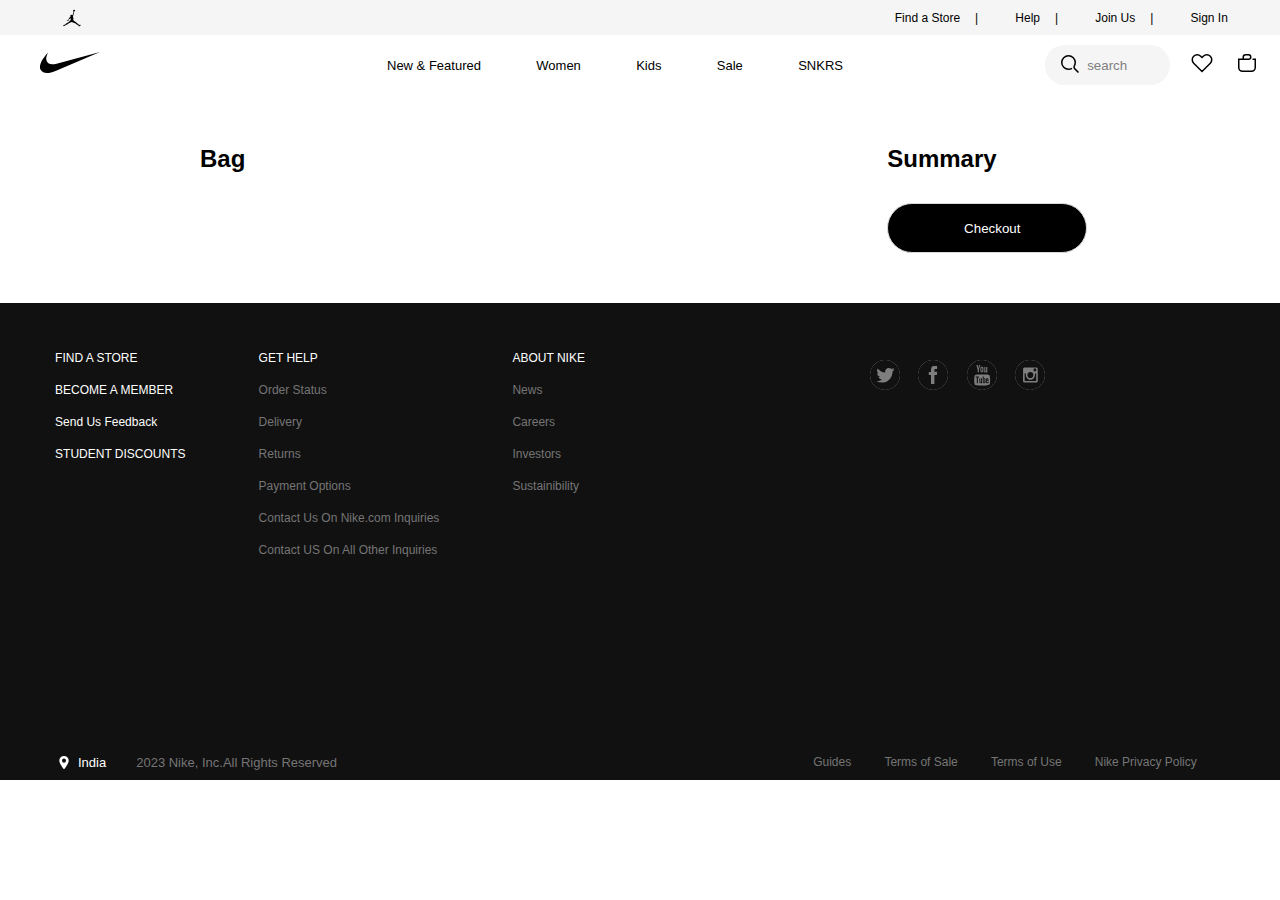
<file: cart.html>
<!DOCTYPE html>
<html lang="en">
  <head>
    <meta charset="UTF-8" />
    <meta name="viewport" content="width=device-width, initial-scale=1.0" />
    <title>cart page</title>
    <!-- <link rel="stylesheet" href="style/indexstyle.css"> -->
    <link rel="stylesheet" href="style/commonstyle.css" />
  </head>
  <body>
    <div id="header">
      <nav id="nav">
        <div id="frontnav">
          <svg>
            <path
              fill="currentColor"
              fill-rule="evenodd"
              d="M13.182 3.733c-.012-.039-.012-.039-.012-.072a.966.966 0 01.922-1.007.97.97 0 011.007.922.964.964 0 01-.917 1.007c-.027.004-.062 0-.101 0-.016.004-.04.004-.056.022-.056.084.14.073-.005.44 0 0 0 .038-.012.077-.012.14-.08.562-.096.793.029.04.04.05.029.13a6.003 6.003 0 01-.09.534c-.04.14-.096.174-.147.202-.073.298-.095.545-.281.905-.022.276-.045.35-.106.484-.017.4.01.46-.281 1.101-.08.3-.017.507.05.821.068.321.276.461.298.793.05.771.017 1.305-.163 1.907l.135.348c.18.084.618.326.36.675.343.19.865.394 1.28.781.176.147.35.315.513.5.316.057.276.08.506.231.675.438 1.749 1.304 2.373 1.906.112.067.147.112.236.163.01.023.017.034.01.04-.026.072-.026.072-.06.14.039.04.095.073.134.107.04.005.04-.006.096-.017.079.073.18.135.214.135.106-.022.084-.005.185-.1.029-.035.084 0 .084 0 .04-.04.113-.119.214-.176.079-.045.23-.045.23-.045.052.006.04.051.029.073-.057.023-.18.057-.247.108-.152.14-.276.353-.276.353.299-.033.484.045.719.023.136-.005.237.006.377-.09 0 0 .14-.096.265-.14.118-.05.23-.017.33.062.069.084.119.084 0 .196-.044.045-.1.096-.18.17-.133.123-.313.291-.5.432a3.11 3.11 0 01-.527.315c-.338.23-.26.174-.523.394-.03.022-.124.078-.163.106-.107.062-.135.006-.197-.118 0 0-.028-.045-.08-.14-.05-.107-.09-.23-.072-.23-.062-.007-.331-.344-.331-.41-.063-.013-.304-.26-.31-.31l-.214-.18c-.253.044-.31-.113-.961-.608-.08-.006-.197-.05-.36-.174-.298-.253-1.007-.815-1.124-.883-.13-.067-.281-.134-.383-.214-.146-.022-.218-.05-.298-.067-.08-.022-.14-.057-.326-.079-.303-.045-.618-.18-.911-.337-.14-.073-.264-.107-.382-.169-.27-.124-.506-.236-.686-.28a2.148 2.148 0 01-.568-.226c-.061-.034-.095-.06-.134-.073-.09-.022-.153.006-.192.022-.23.108-.438.203-.636.31-.18.09-.348.186-.528.286a7.971 7.971 0 01-.534.254s-.534.253-.832.348c-.26.197-.787.546-1.107.715-.158.073-.467.252-.608.292-.08.061-.371.258-.596.421-.18.124-.31.231-.31.231-.106.084-.101.13-.28.045a1.491 1.491 0 00-.13.096c-.14.095-.146.073-.202.067-.101.08-.113.04-.197.13-.061.084 0 .061-.118.106-.028.006-.04.04-.057.056-.094.073-.1.293-.325.304-.135.09-.107.203-.197.191 0 .102-.18.23-.214.23-.292.096-.304-.118-.646.035-.045.016-.113.072-.197.084-.152.022-.332-.006-.444-.102a1.93 1.93 0 01-.326-.398c-.051-.13-.017-.208.163-.332.073-.045.084-.079.208-.084.06-.024.045.01.15-.024.064-.016.064-.005.193-.005.028-.017.067-.022.124-.045.1-.034.196-.062.196-.062s.028-.023.124-.01c.078-.035.169-.08.214-.097-.012-.124.005-.124.06-.174.08-.062.09-.05.148-.01.022-.007.039-.013.027-.035-.01-.073-.061-.107-.045-.247-.022-.057-.061-.129-.05-.174.01-.045.028-.069.056-.079.029-.012.045.006.057.022.028.034.05.135.05.135.006.118.04.26.152.18.067-.062.084-.242.214-.203l.096.085c.084-.073.084-.073.14-.107 0 0-.08-.073-.012-.135.045-.039.108-.067.208-.175.276-.292.422-.42.714-.657a6.811 6.811 0 011.699-.939c.146-.174.28-.286.585-.304.377-.606 1.085-1.136 1.248-1.22.134-.23.19-.208.365-.247.135-.107.175-.107.23-.214.063-.23-.112-.86.383-.877.112-.146.078-.112.196-.248a2.19 2.19 0 01-.118-.5c-.005-.016-.196-.157-.13-.332a2.33 2.33 0 01-.268-.432.202.202 0 01-.063-.012c-.022-.005-.055-.005-.09-.005-.078.196-.163.208-.303.253-.26.512-.35.731-1.046 1.142-.28.298-.382.64-.382.634a.46.46 0 00-.012.321c-.045.107-.027.124-.027.124.01.045.056.106.106.112.079.023.169.023.158.118-.011.113-.163.09-.237.073-.275-.05-.185-.23-.365-.174-.141.085-.196.348-.416.31-.028-.023-.017-.074.006-.119.028-.06.084-.118.056-.14-.146.04-.433.123-.433.123-.135.04-.281-.039-.147-.124.063-.022.153-.05.265-.118 0 0 .062-.072-.057-.039a1.144 1.144 0 01-.416.045s-.257-.039-.292-.056c-.028-.022-.061-.107.017-.1a2.71 2.71 0 00.563-.068c.095-.035.28-.14.382-.186 0 0 .113-.157.18-.19.107-.114.19-.18.28-.299.09-.18.192-.46.5-.906a4.16 4.16 0 01.535-.646s.062-.338.343-.573c.063-.14.157-.31.259-.462a1.7 1.7 0 00.106-.168c.09-.13.186-.377.518-.41 0 0 .147-.102.197-.175.084-.073.074-.186.14-.259-.106-.106-.365-.309-.382-.573a.85.85 0 01.265-.692c.196-.185.398-.275.646-.258.309.055.366.157.455.258.09.101.13.04.163.146.259.073.248.045.237.236.045.057.106.108.1.214.085-.175.108-.208.344-.399.062-.157.1-.315.15-.478.052-.146.114-.298.154-.41-.04-.326.06-.377.196-.664-.022-.039-.016-.05-.006-.112.057-.192.136-.433.186-.596 0 0 .017-.063.085-.063.06-.202.157-.579.179-.663.062-.208.029-.287-.01-.41-.012-.04-.006-.09-.03-.136a5.483 5.483 0 01-.19-.41c-.028-.073-.08-.354-.08-.354-.004-.062-.004-.09-.004-.09z"
              clip-rule="evenodd"
            ></path>
          </svg>
        </div>
        <div id="sidenav">
          <div class="item">
            <div>Find a Store</div>
            <span>|</span>
          </div>
          <div class="item">
            <div>Help</div>
            <span>|</span>
          </div>
          <div class="item">
            <div>Join Us</div>
            <span>|</span>
          </div>
          <div class="item">
            <div>Sign In</div>
          </div>
        </div>
      </nav>
    </div>
    <div id="header2">
      <nav id="nav2">
        <div id="frontlogo">
          <svg
            aria-hidden="true"
            class="pre-logo-svg"
            focusable="false"
            viewBox="0 0 24 24"
            role="img"
            width="80px"
            height="80px"
            fill="none"
          >
            <path
              fill="currentColor"
              fill-rule="evenodd"
              d="M21 8.719L7.836 14.303C6.74 14.768 5.818 15 5.075 15c-.836 0-1.445-.295-1.819-.884-.485-.76-.273-1.982.559-3.272.494-.754 1.122-1.446 1.734-2.108-.144.234-1.415 2.349-.025 3.345.275.2.666.298 1.147.298.386 0 .829-.063 1.316-.19L21 8.719z"
              clip-rule="evenodd"
            ></path>
          </svg>
        </div>
        <div id="midnavbar">
          <div id="item2">
            New & Featured
            <div class="inndiv2" id="box1">
              <div class="col">
                <ul class="list">
                  <li class="toplistitem">New & Featured</li>
                  <li>New Arrivals</li>
                  <li>Latest Shoes</li>
                  <li>Latest Clothing</li>
                  <li>SNKRS Launch Calendar</li>
                  <li>Get ‘Em in SNKRS</li>
                  <li>Customise with Nike By You</li>
                  <li>Bestsellers</li>
                  <li>Member Exclusive</li>
                  <li>National Team Kits</li>
                  <li>Top Kicks Under ₹ 8 000.00</li>
                </ul>
              </div>
              <div class="col">
                <ul class="list">
                  <li class="toplistitem">Shop Icons</li>
                  <li>Air Force 1</li>
                  <li>Air Jordan 1</li>
                  <li>Air Max</li>
                  <li>Dunk</li>
                  <li>Blazer</li>
                  <li>Pegasus</li>
                </ul>
              </div>
              <div class="col">
                <ul class="list">
                  <li class="toplistitem">New For Men</li>
                  <li>Shoes</li>
                  <li>Clothing</li>
                  <li>Accessories</li>
                  <li>Shop All New</li>
                </ul>
              </div>
              <div class="col">
                <ul class="list">
                  <li class="toplistitem">New For Women</li>
                  <li>Shoes</li>
                  <li>Clothing</li>
                  <li>Accessories</li>
                  <li>Shop All New</li>
                </ul>
              </div>
              <div class="col">
                <ul class="list">
                  <li class="toplistitem">New For Kids</li>
                  <li>Shoes</li>
                  <li>Clothing</li>
                  <li>Accessories</li>
                  <li>Shop All New</li>
                  <li>Men</li>
                  <li>Women</li>
                  <li>Kids</li>
                  <li>Sale</li>
                  <li>SNKRS</li>
                </ul>
              </div>
            </div>
          </div>

          <div id="item222">
            Women
            <div class="inndiv2" id="box3">
              <div class="col">
                <ul class="list">
                  <li class="toplistitem">Featured</li>
                  <li>New Releases</li>
                  <li>BestSellers</li>
                  <li>Member Exclusive</li>
                  <li>Jordan</li>
                  <li>Retro Running</li>
                  <li>National Team Kits</li>
                  <li>Customised With Nike By You</li>
                  <li>Last Sizes Available</li>
                  <li>Sale</li>
                  <li>Running Shoe Finder</li>
                  <li>Sustainable Materials</li>
                </ul>
              </div>
              <div class="col" class="colgap">
                <ul class="list">
                  <li class="toplistitem">Shoes</li>
                  <a href="womens.html"><li>All Shoes</li></a>
                  <li>Newest Sneakers</li>
                  <li>Lifestyle</li>
                  <li>Jordan</li>
                  <li>Running</li>
                  <li>Basketball</li>
                  <li>Football</li>
                  <li>Gym and Training</li>
                  <li>Sandals and Slides</li>
                  <li>Last Sizes Available</li>
                  <li>Costomise With Nike By You</li>
                  <li>Top Pics Under ₹ 8 000.00</li>
                </ul>
              </div>
              <div class="noflex">
                <div class="col">
                  <ul class="list">
                    <li class="toplistitem">Clothing</li>
                    <li>All Clothing</li>
                    <li>Performance Essentials</li>
                    <li>Tops and T-Shirts</li>
                    <li>Sports Bras</li>
                    <li>Pants and Leggings</li>
                    <li>Shorts</li>
                    <li>Hoodies and Sweatshirts</li>
                    <li>Jackets and Gilets</li>
                    <li>Skirts and Dresses</li>
                    <li>Modest Wear</li>
                    <li>Nike Maternity</li>
                    <li>Plus Size</li>
                  </ul>
                </div>
                <div class="col colgap">
                  <ul class="list">
                    <li class="toplistitem">Accessories and Equipment</li>
                    <li>All Accessories and Equipment</li>
                    <li>Bags and Bagpacks</li>
                    <li>Socks</li>
                    <li>Hats and Headwear</li>
                  </ul>
                </div>
              </div>
              <div class="noflex">
                <div class="col">
                  <ul class="list">
                    <li class="toplistitem">Shop By Sport</li>
                    <li>Running</li>
                    <li>Football</li>
                    <li>Basketball</li>
                    <li>Gym and Training</li>
                    <li>Yoga</li>
                    <li>Skatebording</li>
                    <li>Tennis</li>
                    <li>Golf</li>
                  </ul>
                </div>
                <div class="col colgap">
                  <ul class="list">
                    <li class="toplistitem">Shop By Brand</li>
                    <li>Nike Sportswear</li>
                    <li>NikeLab</li>
                    <li>Nike By You</li>
                    <li>Jordan</li>
                    <li>ACG</li>
                    <li>NBA</li>
                    <li>Nike SB</li>
                  </ul>
                </div>
              </div>
            </div>
          </div>
          <div id="item2222">
            Kids
            <div class="inndiv2" id="box4">
              <div class="noflex">
                <div class="col">
                  <ul class="list">
                    <li class="toplistitem">Featured</li>
                    <li>New Releases</li>
                    <li>BestSellers</li>
                    <li>Member Exclusive</li>
                    <li>Jordan</li>
                    <li>Back to School</li>
                    <li>Customised With Nike By You</li>
                    <li>Last Sizes Available</li>
                    <li>Sale</li>
                  </ul>
                </div>
                <div class="col" class="colgap">
                  <ul class="list">
                    <li class="toplistitem">Kids By Age</li>
                    <li>Older Kids (7 - 14 years)</li>
                    <li>Younger Kids (4 -7 years)</li>
                    <li>Babies & Toddlers (0 - 4 years)</li>
                  </ul>
                </div>
              </div>
              <div class="noflex">
                <div class="col">
                  <ul class="list">
                    <li class="toplistitem">Boys'Shoes</li>
                    <a href="kids.html"><li>All Shoes</li></a>
                    <li>Older Boys (7 -14 years)</li>
                    <li>Younger Boys (4 -7 years)</li>
                    <li>Babies & Toddlers (0 - 4 years)</li>
                    <li>Lifestyle</li>
                    <li>Jordan</li>
                    <li>Running</li>
                    <li>Basketball</li>
                    <li>Football</li>
                    <li>Sandals and Slides</li>
                  </ul>
                </div>
                <div class="col colgap">
                  <ul class="list">
                    <li class="toplistitem">Boys' Clothing</li>
                    <li>Tops and T-Shirts</li>
                    <li>Hoodies and Sweatshirts</li>
                    <li>Shorts</li>
                    <li>All Boys' Clothing</li>
                  </ul>
                </div>
              </div>

              <div class="noflex">
                <div class="col">
                  <ul class="list">
                    <li class="toplistitem">Girls'Shoes</li>
                    <a href="kids.html"><li>All Shoes</li></a>
                    <li>Older Girls (7 -14 years)</li>
                    <li>Younger Girls (4 -7 years)</li>
                    <li>Babies & Toddlers (0 - 4 years)</li>
                    <li>Lifestyle</li>
                    <li>Jordan</li>
                    <li>Running</li>
                    <li>Basketball</li>
                    <li>Football</li>
                    <li>Sandals and Slides</li>
                  </ul>
                </div>
                <div class="col colgap">
                  <ul class="list">
                    <li class="toplistitem">Girls' Clothing</li>
                    <li>Tops and T-Shirts</li>
                    <li>Sports Bras</li>
                    <li>Hoodies and Sweatshirts</li>
                    <li>Pants and Leggings</li>
                    <li>Shorts</li>
                    <li>All Girls' Clothing</li>
                  </ul>
                </div>
              </div>

              <div class="noflex">
                <div class="col">
                  <ul class="list">
                    <li class="toplistitem">Accessories and Equipment</li>
                    <li>All Accessories and Equipment</li>
                    <li>Bags and Backpacks</li>
                    <li>Socks</li>
                    <li>Hats and Headwear</li>
                  </ul>
                </div>
                <div class="col colgap">
                  <ul class="list">
                    <li class="toplistitem">Shop By Sports</li>
                    <li>Running</li>
                    <li>Football</li>
                    <li>Basketball</li>
                    <li>Gym and Training</li>
                    <li>Tennis</li>
                  </ul>
                </div>
              </div>
            </div>
          </div>
          <div id="item22222">
            Sale
            <div class="inndiv2" id="box5">
              <div class="col">
                <ul class="list">
                  <li class="toplistitem">Featured</li>
                  <li>Shop All Sale</li>
                  <li>40% Off and Up</li>
                  <li>30% Off and Up</li>
                  <li>20% Off and Up</li>
                </ul>
              </div>
              <div class="col">
                <ul class="list">
                  <li class="toplistitem">Men's Sale</li>
                  <li>Shoes</li>
                  <li>Clothing</li>
                </ul>
              </div>
              <div class="col">
                <ul class="list">
                  <li class="toplistitem">Women's Sale</li>
                  <li>Shoes</li>
                  <li>Clothing</li>
                </ul>
              </div>
              <div class="col">
                <ul class="list">
                  <li class="toplistitem">Kid's Sale</li>
                  <li>Shoes</li>
                  <li>Clothing</li>
                </ul>
              </div>
            </div>
          </div>
          <div id="item22222">SNKRS</div>
        </div>
        <div id="sidenavbar2">
          <div>
            <button>
              <svg
                aria-hidden="true"
                class="pre-nav-design-icon"
                focusable="false"
                viewBox="0 0 24 24"
                role="img"
                width="24px"
                height="24px"
                fill="none"
              >
                <path
                  stroke="currentColor"
                  stroke-width="1.5"
                  d="M13.962 16.296a6.716 6.716 0 01-3.462.954 6.728 6.728 0 01-4.773-1.977A6.728 6.728 0 013.75 10.5c0-1.864.755-3.551 1.977-4.773A6.728 6.728 0 0110.5 3.75c1.864 0 3.551.755 4.773 1.977A6.728 6.728 0 0117.25 10.5a6.726 6.726 0 01-.921 3.407c-.517.882-.434 1.988.289 2.711l3.853 3.853"
                ></path>
              </svg>
            </button>
            <input type="text" name="search" id="search" placeholder="search" />
          </div>
          <div>
            <svg
              aria-hidden="true"
              class="pre-nav-design-icon"
              focusable="false"
              viewBox="0 0 24 24"
              role="img"
              width="24px"
              height="24px"
              fill="none"
            >
              <path
                stroke="currentColor"
                stroke-width="1.5"
                d="M16.794 3.75c1.324 0 2.568.516 3.504 1.451a4.96 4.96 0 010 7.008L12 20.508l-8.299-8.299a4.96 4.96 0 010-7.007A4.923 4.923 0 017.205 3.75c1.324 0 2.568.516 3.504 1.451l.76.76.531.531.53-.531.76-.76a4.926 4.926 0 013.504-1.451"
              ></path>
            </svg>
          </div>
          <div>
            <svg
              aria-hidden="true"
              class="pre-nav-design-icon"
              focusable="false"
              viewBox="0 0 24 24"
              role="img"
              width="24px"
              height="24px"
              fill="none"
            >
              <path
                stroke="currentColor"
                stroke-width="1.5"
                d="M8.25 8.25V6a2.25 2.25 0 012.25-2.25h3a2.25 2.25 0 110 4.5H3.75v8.25a3.75 3.75 0 003.75 3.75h9a3.75 3.75 0 003.75-3.75V8.25H17.5"
              ></path>
            </svg>
          </div>
        </div>
      </nav>
    </div>

    <div id="cartmaincontainer">
      <div id="cartbag">
        <h2>Bag</h2>

        <div id="cartcontainer"></div>
      </div>
      <div id="cartsummary">
        <h2>Summary</h2>

        <div id="total"></div>
        <div>
          <button id="cartcheckoutbutton">Checkout</button>
        </div>
      </div>
    </div>

    <div id="footer2">
      <div id="footer2upper">
        <div id="footer2upperR">
          <div id="footer2col1">
            <ul>
              <li class="white">FIND A STORE</li>
              <li class="white">BECOME A MEMBER</li>
              <li class="white">Send Us Feedback</li>
              <li class="white">STUDENT DISCOUNTS</li>
            </ul>
          </div>
          <div id="footer2col2">
            <ul>
              <li class="white">GET HELP</li>
              <li>Order Status</li>
              <li>Delivery</li>
              <li>Returns</li>
              <li>Payment Options</li>
              <li>Contact Us On Nike.com Inquiries</li>
              <li>Contact US On All Other Inquiries</li>
            </ul>
          </div>
          <div id="footer2col3">
            <ul>
              <li class="white">ABOUT NIKE</li>
              <li>News</li>
              <li>Careers</li>
              <li>Investors</li>
              <li>Sustainibility</li>
            </ul>
          </div>
        </div>
        <div id="footer2upperL">
          <div>
            <svg
              class="social-link-icon"
              width="30px"
              fill="#111"
              height="30px"
              viewBox="0 0 24 24"
            >
              <path
                d="M12 0C9.813 0 7.8.533 5.96 1.6A11.793 11.793 0 0 0 1.6 5.96C.533 7.8 0 9.813 0 12s.533 4.2 1.6 6.04a11.793 11.793 0 0 0 4.36 4.36C7.8 23.467 9.813 24 12 24s4.2-.533 6.04-1.6a11.793 11.793 0 0 0 4.36-4.36C23.467 16.2 24 14.187 24 12s-.533-4.2-1.6-6.04a11.793 11.793 0 0 0-4.36-4.36C16.2.533 14.187 0 12 0zm6 9.28v.4c0 1.387-.333 2.72-1 4a8.186 8.186 0 0 1-2.84 3.12c-1.333.853-2.827 1.28-4.48 1.28a8.535 8.535 0 0 1-4.56-1.28h.72c1.387 0 2.613-.427 3.68-1.28-.64 0-1.213-.2-1.72-.6-.507-.4-.867-.92-1.08-1.56l.56.16c.373 0 .64-.053.8-.16a2.67 2.67 0 0 1-1.72-1 2.913 2.913 0 0 1-.68-1.88c.427.267.88.4 1.36.4-.907-.533-1.36-1.36-1.36-2.48 0-.533.133-1.04.4-1.52.8.96 1.72 1.707 2.76 2.24a8.133 8.133 0 0 0 3.4.88c-.107-.16-.16-.4-.16-.72 0-.8.293-1.493.88-2.08s1.28-.88 2.08-.88 1.547.293 2.24.88c.48-.107 1.12-.347 1.92-.72-.213.747-.64 1.28-1.28 1.6H18c.747-.16 1.28-.32 1.6-.48-.533.693-1.067 1.253-1.6 1.68z"
              ></path>
            </svg>

            <svg
              class="social-link-icon"
              width="30px"
              fill="#111"
              height="30px"
              viewBox="0 0 24 24"
            >
              <path
                d="M12 0C9.813 0 7.8.533 5.96 1.6A11.793 11.793 0 0 0 1.6 5.96C.533 7.8 0 9.813 0 12s.533 4.2 1.6 6.04a11.793 11.793 0 0 0 4.36 4.36C7.8 23.467 9.813 24 12 24s4.2-.533 6.04-1.6a11.793 11.793 0 0 0 4.36-4.36C23.467 16.2 24 14.187 24 12s-.533-4.2-1.6-6.04a11.793 11.793 0 0 0-4.36-4.36C16.2.533 14.187 0 12 0zm3.12 12h-2v7.2H10.4V12H8.64V9.52h1.76V8c0-1.12.187-1.92.56-2.4.427-.587 1.2-.88 2.32-.88h2V7.2h-1.2c-.427 0-.693.067-.8.2-.107.133-.16.387-.16.76v1.2h2.16L15.12 12z"
              ></path>
            </svg>

            <svg
              class="social-link-icon"
              width="30px"
              fill="#111"
              height="30px"
              viewBox="0 0 24 24"
            >
              <path
                d="M11.28 17.6a.604.604 0 0 1-.2.24.43.43 0 0 1-.24.08c-.08 0-.133-.027-.16-.08a.557.557 0 0 1-.04-.24v-2.96h-.72v3.28a1 1 0 0 0 .12.52c.08.133.2.2.36.2.16 0 .307-.053.44-.16.133-.107.28-.24.44-.4v.48H12v-3.92h-.72v2.96zM6.96 14v-.8H9.6v.8h-.88v4.56h-.88V14h-.88zm4.96-4.72c-.107 0-.2-.04-.28-.12a.384.384 0 0 1-.12-.28v-2.4c0-.053.027-.107.08-.16.053-.053.147-.08.28-.08.133 0 .24.027.32.08a.27.27 0 0 1 .12.24v2.32c0 .107-.04.2-.12.28a.384.384 0 0 1-.28.12zm2 8.32c0-.64.027-1.307.08-2 0-.107-.04-.2-.12-.28-.08-.08-.16-.12-.24-.12h-.12l-.24.16v2.4l.24.16.16.08c.107 0 .173-.027.2-.08.027-.053.04-.16.04-.32zm.08-3.04c.213 0 .387.08.52.24.133.16.2.4.2.72v2.24c0 .267-.053.48-.16.64a.422.422 0 0 1-.44.2 2.1 2.1 0 0 1-.48-.12.506.506 0 0 1-.28-.24v.32h-.8V13.2h.8v1.76c.107-.107.213-.2.32-.28a.532.532 0 0 1 .32-.12zm3.92 5.12c.267-.213.427-.907.48-2.08.053-.587.107-1.147.16-1.68 0-.48-.053-1.013-.16-1.6-.107-1.173-.28-1.893-.52-2.16-.24-.267-1.267-.453-3.08-.56l-2.64-.08-2.72.08c-1.813.107-2.84.293-3.08.56-.24.267-.413.987-.52 2.16a16.07 16.07 0 0 0-.08 1.6c0 .533.027 1.093.08 1.68.107 1.173.28 1.88.52 2.12.24.24 1.267.44 3.08.6l2.72.08 2.64-.08c1.813-.16 2.853-.347 3.12-.56v-.08zM8.4 4h-.96l1.12 3.6v2.24h.96v-2.4L10.64 4h-.96l-.56 2.32h-.08L8.4 4zm2.32 2.56V8.8c0 .373.107.667.32.88.213.213.507.32.88.32s.667-.107.88-.32c.213-.213.32-.507.32-.88V6.56c0-.32-.107-.587-.32-.8-.213-.213-.507-.32-.88-.32s-.667.107-.88.32c-.213.213-.32.48-.32.8zm3.12-.96v3.6a1 1 0 0 0 .12.52c.08.133.213.2.4.2.187 0 .36-.04.52-.12.16-.08.32-.2.48-.36v.48h.88V5.6h-.88v3.2a.523.523 0 0 1-.24.24.645.645 0 0 1-.28.08c-.08 0-.133-.013-.16-.04-.027-.027-.04-.093-.04-.2V5.52h-.8v.08zM12 0c2.187 0 4.2.533 6.04 1.6a11.793 11.793 0 0 1 4.36 4.36C23.467 7.8 24 9.813 24 12s-.533 4.2-1.6 6.04a11.793 11.793 0 0 1-4.36 4.36C16.2 23.467 14.187 24 12 24s-4.2-.533-6.04-1.6a11.793 11.793 0 0 1-4.36-4.36C.533 16.2 0 14.187 0 12s.533-4.2 1.6-6.04A11.793 11.793 0 0 1 5.96 1.6C7.8.533 9.813 0 12 0zm4.56 16.08l-.08-.4c0-.16-.027-.28-.08-.36a.27.27 0 0 0-.24-.12.27.27 0 0 0-.24.12c-.053.08-.08.2-.08.36v.4h.72zm-.32-1.52c.32 0 .573.093.76.28.187.187.28.467.28.84v.96h-1.44v.8c0 .16.027.28.08.36.053.08.147.12.28.12.133 0 .227-.04.28-.12.053-.08.08-.227.08-.44v-.16h.72v.24c0 .373-.093.667-.28.88-.187.213-.453.32-.8.32-.347 0-.613-.107-.8-.32-.187-.213-.28-.507-.28-.88v-1.76c0-.32.107-.587.32-.8.213-.213.48-.32.8-.32z"
              ></path>
            </svg>

            <svg
              class="social-link-icon"
              width="30px"
              fill="#111"
              height="30px"
              viewBox="0 0 24 24"
            >
              <path
                d="M16 12.48a4.723 4.723 0 0 1-.56 1.48 3.93 3.93 0 0 1-1.04 1.16 3.428 3.428 0 0 1-1.92.68 3.628 3.628 0 0 1-1.96-.48 3.414 3.414 0 0 1-1.4-1.48c-.48-.96-.587-1.973-.32-3.04H7.68l.08 5.52c0 .107.04.213.12.32.08.107.173.16.28.16h8.32c.107 0 .213-.053.32-.16.107-.107.16-.213.16-.32V10.8h-1.12c.16.533.213 1.093.16 1.68zm-3.68 2c.64 0 1.2-.24 1.68-.72s.72-1.053.72-1.72a2.56 2.56 0 0 0-.68-1.76c-.453-.507-1.013-.76-1.68-.76s-1.24.24-1.72.72-.72 1.053-.72 1.72.227 1.253.68 1.76c.453.507 1 .76 1.64.76h.08zm4.16-7.6h-1.12c-.107 0-.213.053-.32.16-.107.107-.16.213-.16.32v1.36c.107.213.267.32.48.32h1.12c.16 0 .28-.053.36-.16a.532.532 0 0 0 .12-.32v-1.2c0-.107-.053-.213-.16-.32-.107-.107-.213-.16-.32-.16zM12 0C9.813 0 7.8.533 5.96 1.6A11.793 11.793 0 0 0 1.6 5.96C.533 7.8 0 9.813 0 12s.533 4.2 1.6 6.04a11.793 11.793 0 0 0 4.36 4.36C7.8 23.467 9.813 24 12 24s4.2-.533 6.04-1.6a11.793 11.793 0 0 0 4.36-4.36C23.467 16.2 24 14.187 24 12s-.533-4.2-1.6-6.04a11.793 11.793 0 0 0-4.36-4.36C16.2.533 14.187 0 12 0zm6.24 16.88l-.08.08v.08a.926.926 0 0 1-.28.68 1.3 1.3 0 0 1-.68.36H7.52a.871.871 0 0 1-.68-.32 1.536 1.536 0 0 1-.36-.72l-.08-.16.08-9.84c0-.267.093-.507.28-.72.187-.213.413-.347.68-.4h9.68a1.3 1.3 0 0 1 .68.36 1.3 1.3 0 0 1 .36.68l.08 9.92z"
              ></path>
            </svg>
          </div>
        </div>
      </div>
      <div id="footer2lower">
        <div id="footerlowerR">
          <svg
            class="white"
            aria-hidden="true"
            focusable="false"
            viewBox="0 0 24 24"
            role="img"
            width="18px"
            height="15px"
            fill="none"
          >
            <path
              fill="currentColor"
              fill-rule="evenodd"
              d="M4.5 9.001a7.5 7.5 0 1115 0c0 1.205-.385 2.576-.934 3.928-.555 1.364-1.302 2.767-2.08 4.055a39.918 39.918 0 01-2.307 3.405c-.688.905-1.316 1.632-1.711 1.947a.75.75 0 01-.936 0c-.395-.315-1.023-1.042-1.711-1.947a39.916 39.916 0 01-2.306-3.405c-.78-1.288-1.526-2.691-2.08-4.056-.55-1.351-.935-2.722-.935-3.927zM12 12.25a3.25 3.25 0 100-6.5 3.25 3.25 0 000 6.5z"
              clip-rule="evenodd"
            ></path>
          </svg>
          <p class="white">India</p>
          <p>2023 Nike, Inc.All Rights Reserved</p>
        </div>
        <div id="footerlowerL">
          <p>Guides</p>
          <p>Terms of Sale</p>
          <p>Terms of Use</p>
          <p>Nike Privacy Policy</p>
        </div>
      </div>
    </div>
  </body>
  <script src="script/cart.js"></script>
</html>
</file>
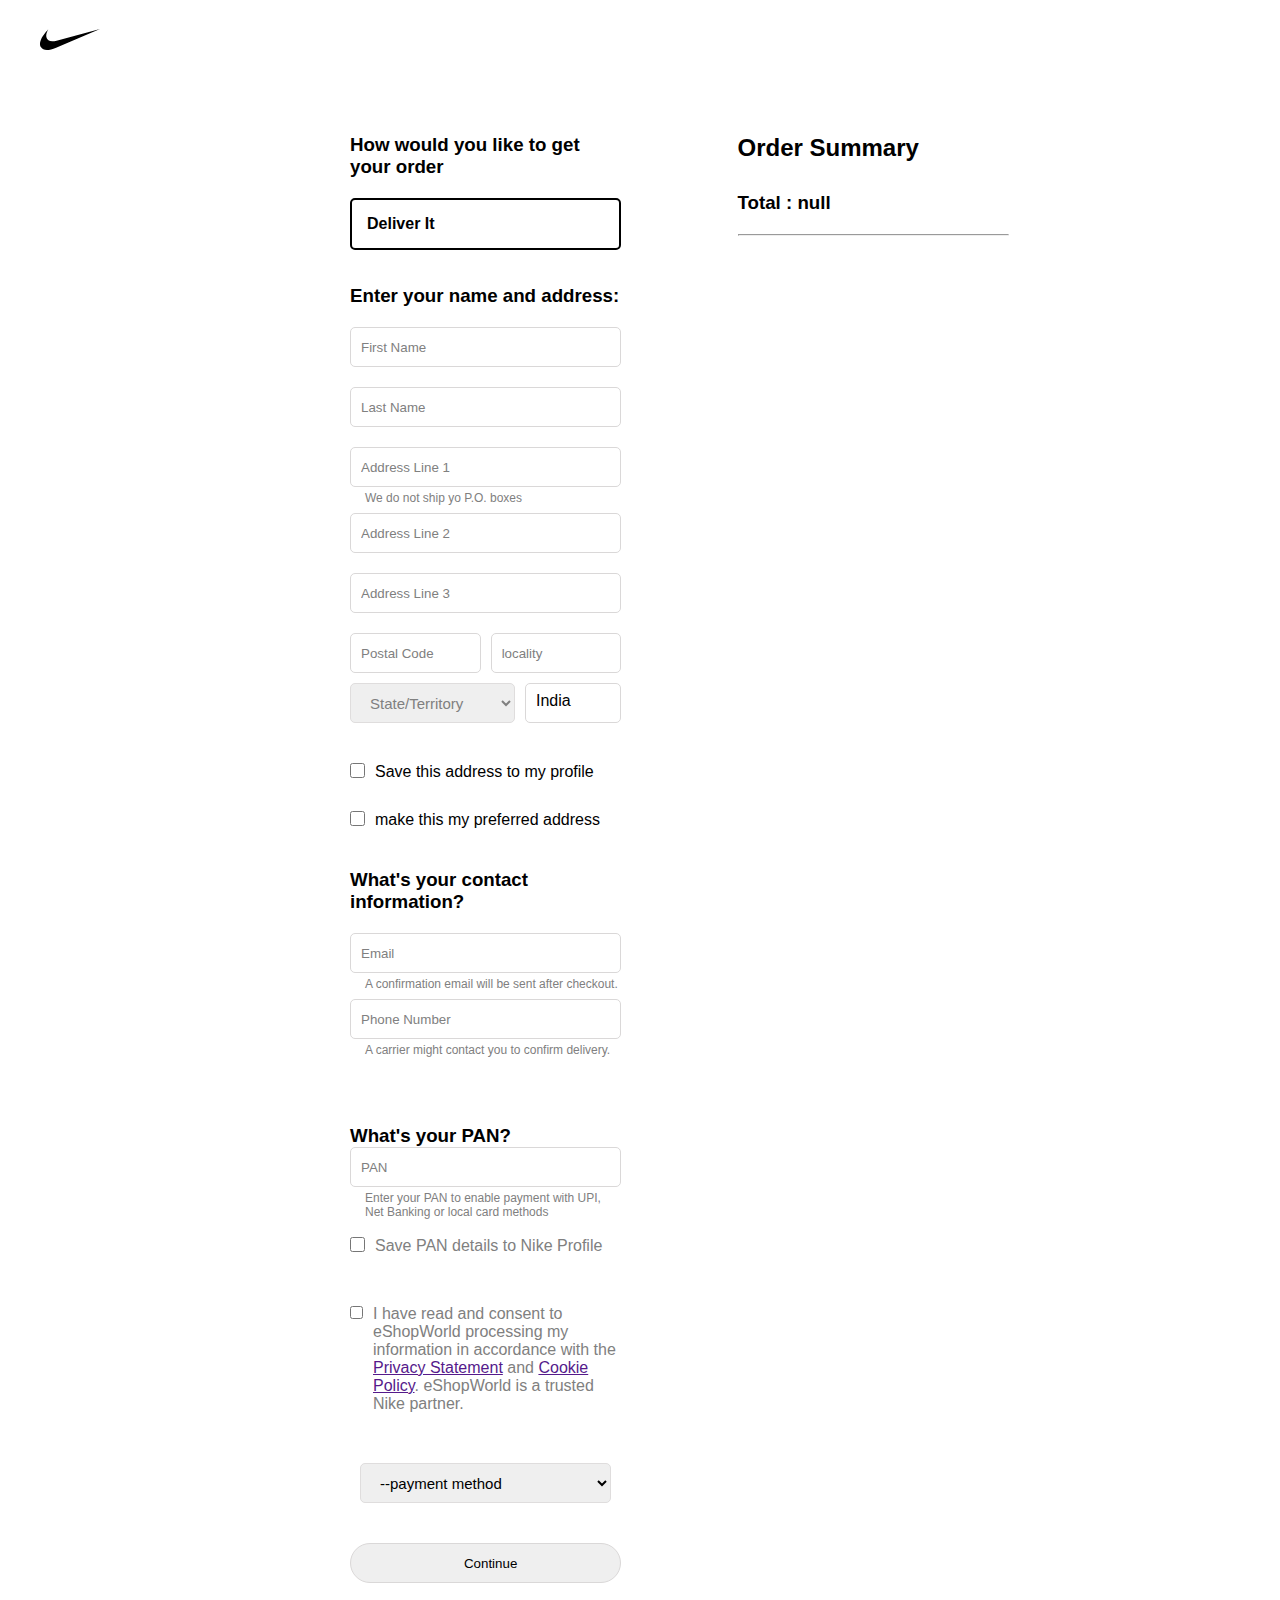
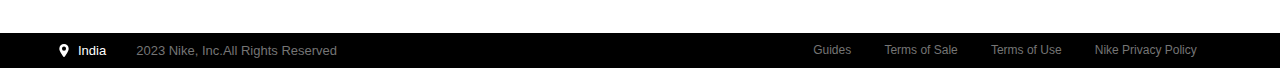
<file: checkout.html>
<!DOCTYPE html>
<html lang="en">
  <head>
    <meta charset="UTF-8" />
    <meta name="viewport" content="width=device-width, initial-scale=1.0" />
    <title>check out</title>
    <link rel="stylesheet" href="style/commonstyle.css" />
  </head>
  <body>
    <nav id="navcheckout">
      <div id="frontlogocheckout">
        <svg
          aria-hidden="true"
          class="pre-logo-svg"
          focusable="false"
          viewBox="0 0 24 24"
          role="img"
          width="80px"
          height="80px"
          fill="none"
        >
          <path
            fill="currentColor"
            fill-rule="evenodd"
            d="M21 8.719L7.836 14.303C6.74 14.768 5.818 15 5.075 15c-.836 0-1.445-.295-1.819-.884-.485-.76-.273-1.982.559-3.272.494-.754 1.122-1.446 1.734-2.108-.144.234-1.415 2.349-.025 3.345.275.2.666.298 1.147.298.386 0 .829-.063 1.316-.19L21 8.719z"
            clip-rule="evenodd"
          ></path>
        </svg>
      </div>
    </nav>

    <div id="checkoutmain">
      <div id="checkoutdetails">
        <div id="widthkum">
          <h3 id="toph3">How would you like to get your order</h3>
          <div id="deliverit">Deliver It</div>

          <h3 id="secondtoph3">Enter your name and address:</h3>
          <form id="checkoutform" action="">
            <input
              type="text"
              class="samepxgap"
              placeholder="First Name"
              id="personname"
              required
            />
            <input type="text" class="samepxgap" placeholder="Last Name" />
            <input type="text" placeholder="Address Line 1" required />
            <p class="smallparacheckout">We do not ship yo P.O. boxes</p>
            <input type="text" class="samepxgap" placeholder="Address Line 2" />
            <input type="text" class="samepxgap" placeholder="Address Line 3" />
            <div class="formflexcheckout" class="samepxgap">
              <input type="text" id="postal" placeholder="Postal Code" />
              <input type="text" id="" placeholder="locality" />
            </div>
            <div class="formflexcheckout" class="samepxgap">
              <select name="" id="country" required>
                <option value="">State/Territory</option>
                <option value="">Andra Pradesh</option>
                <option value="">Arunanchal Pradesh</option>
                <option value="">Bihar</option>
                <option value="">Chattisgarh</option>
                <option value="">Goa</option>
                <option value="">Haryana</option>
                <option value="">Himachal Pradesh</option>
                <option value="">Jharkhand</option>
                <option value="">Karnataka</option>
                <option value="">Maharshtra</option>
                <option value="">nagaland</option>
                <option value="">Odisha</option>
                <option value="">Punjab</option>
                <option value="">Rajasthan</option>
                <option value="">Sikkim</option>
                <option value="">Tripura</option>
                <option value="">Uttrakhand</option>
                <option value="">West Bengal</option>
              </select>
              <p id="india">India</p>
            </div>
            <div class="checkboxflex checkboxstraight">
              <input type="checkbox" id="checkboxCO" class="samepxgap" />
              <label for="">Save this address to my profile</label>
            </div>
            <div class="checkboxflex checkboxstraight">
              <input type="checkbox" id="checkboxCOnext" class="samepxgap" />
              <label for="">make this my preferred address</label>
            </div>

            <h3 class="samepxgap" id="thirdtoph3">
              What's your contact information?
            </h3>
            <input type="email" id="" placeholder="Email" required />
            <p class="smallparacheckout">
              A confirmation email will be sent after checkout.
            </p>
            <input type="number" placeholder="Phone Number" required />
            <p class="smallparacheckout">
              A carrier might contact you to confirm delivery.
            </p>

            <h3 id="fourthtoph3">What's your PAN?</h3>
            <input type="number" placeholder="PAN" />
            <p class="smallparacheckout">
              Enter your PAN to enable payment with UPI, Net Banking or local
              card methods
            </p>

            <div class="checkboxflex" id="panid">
              <input type="checkbox" id="checkboxnextn" />
              <label for="">Save PAN details to Nike Profile</label>
            </div>
            <div class="checkboxflex" id="lastndfinal">
              <input type="checkbox" id="checkboxnextnn" required />
              <label for=""
                >I have read and consent to eShopWorld processing my information
                in accordance with the <a href="">Privacy Statement</a> and
                <a href="">Cookie Policy</a>. eShopWorld is a trusted Nike
                partner.</label
              >
            </div>
            <select name="" id="">
              <option value="">--payment method</option>
              <option value="Cash on delivery" required>
                Cash on delivery
              </option>
            </select>
            <button type="submit" id="checkoutbutton">Continue</button>
          </form>
        </div>
      </div>
      <div id="checkoutbilldetail">
        <div id="checkoutbillinndiv">
          <h2>Order Summary</h2>
          <h3 id="checkouttotal"></h3>
          <hr />
          <div id="checkoutshoes">
            <!-- //mapping of shoes items -->
          </div>
        </div>
      </div>
    </div>
    <div class="checkoutfooter" id="footer2lower">
      <div id="footerlowerR">
        <svg
          class="white"
          aria-hidden="true"
          focusable="false"
          viewBox="0 0 24 24"
          role="img"
          width="18px"
          height="15px"
          fill="none"
        >
          <path
            fill="currentColor"
            fill-rule="evenodd"
            d="M4.5 9.001a7.5 7.5 0 1115 0c0 1.205-.385 2.576-.934 3.928-.555 1.364-1.302 2.767-2.08 4.055a39.918 39.918 0 01-2.307 3.405c-.688.905-1.316 1.632-1.711 1.947a.75.75 0 01-.936 0c-.395-.315-1.023-1.042-1.711-1.947a39.916 39.916 0 01-2.306-3.405c-.78-1.288-1.526-2.691-2.08-4.056-.55-1.351-.935-2.722-.935-3.927zM12 12.25a3.25 3.25 0 100-6.5 3.25 3.25 0 000 6.5z"
            clip-rule="evenodd"
          ></path>
        </svg>
        <p class="white">India</p>
        <p>2023 Nike, Inc.All Rights Reserved</p>
      </div>
      <div id="footerlowerL">
        <p>Guides</p>
        <p>Terms of Sale</p>
        <p>Terms of Use</p>
        <p>Nike Privacy Policy</p>
      </div>
    </div>
  </body>
  <script src="script/checkout.js"></script>
</html>
</file>
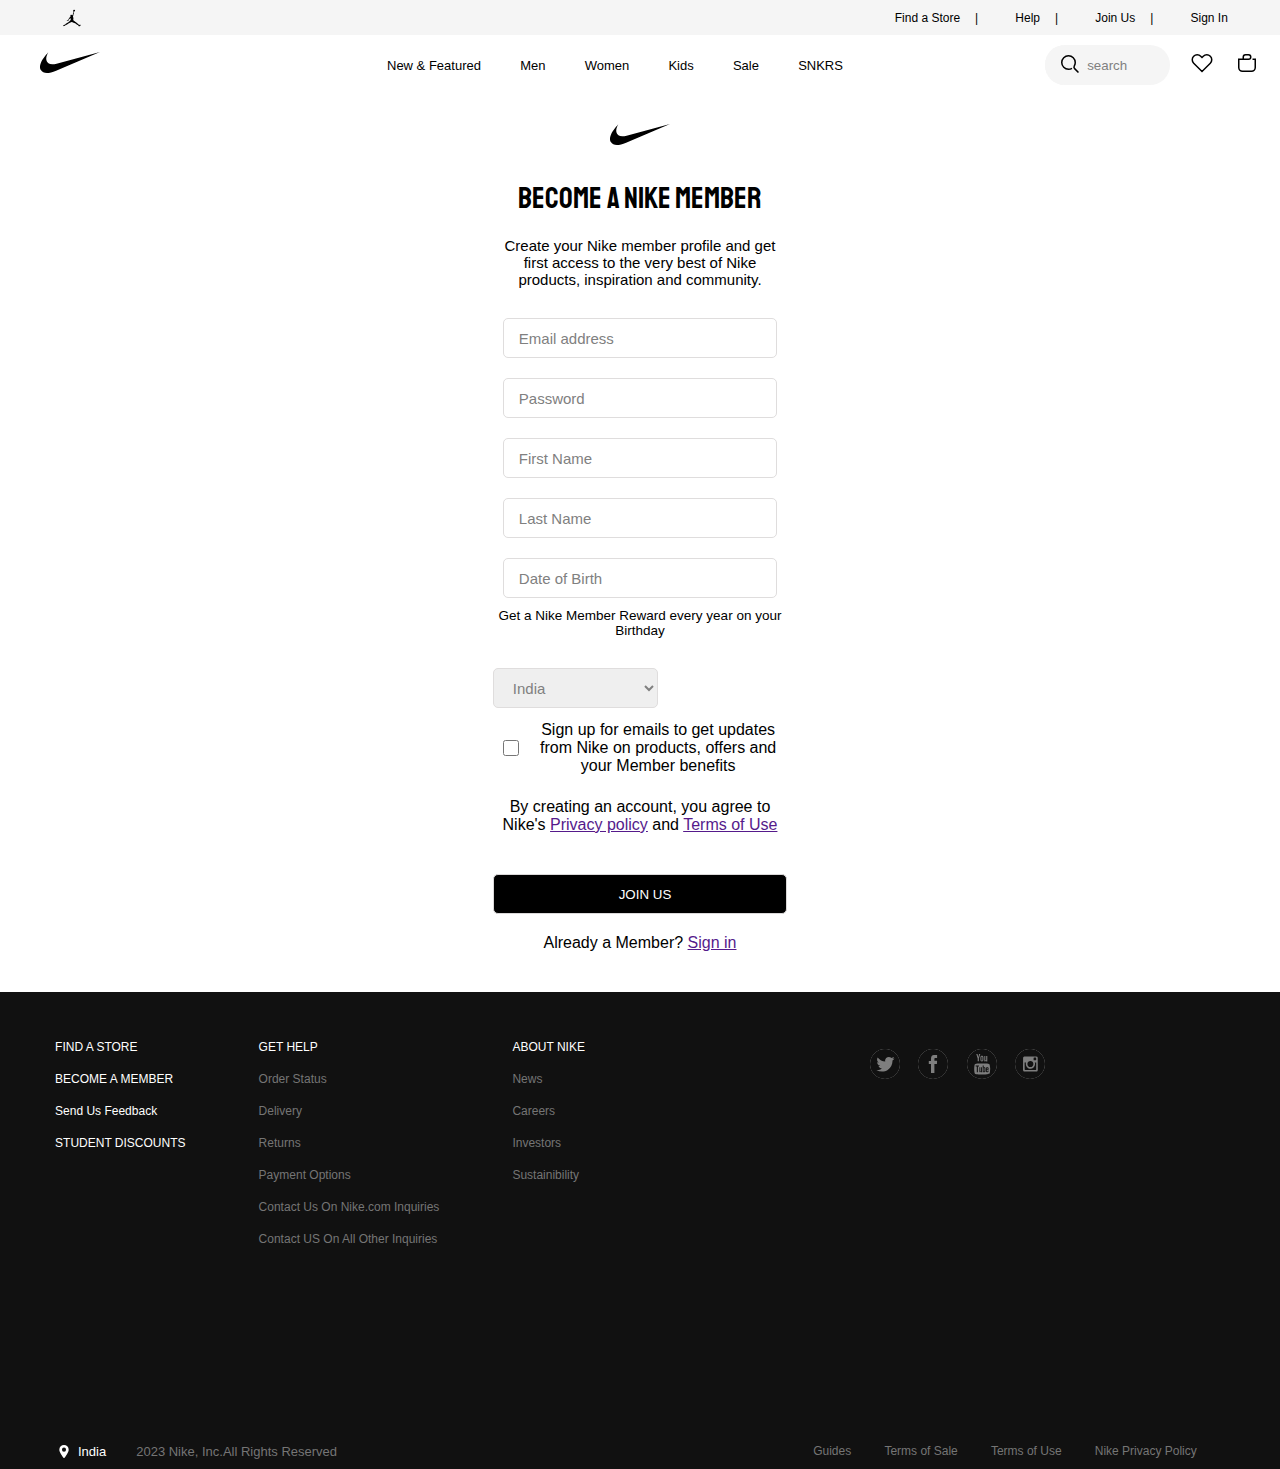
<file: joinus.html>
<!DOCTYPE html>
<html lang="en">
  <head>
    <meta charset="UTF-8" />
    <meta name="viewport" content="width=device-width, initial-scale=1.0" />
    <title>Joinus</title>
    <link rel="stylesheet" href="style/commonstyle.css" />
    <link rel="preconnect" href="https://fonts.gstatic.com" crossorigin />
    <link
      href="https://fonts.googleapis.com/css2?family=Archivo+Black&family=Bebas+Neue&family=Staatliches&display=swap"
      rel="stylesheet"
    />
  </head>
  <body>
    <div id="header">
      <nav id="nav">
        <div id="frontnav">
          <svg>
            <path
              fill="currentColor"
              fill-rule="evenodd"
              d="M13.182 3.733c-.012-.039-.012-.039-.012-.072a.966.966 0 01.922-1.007.97.97 0 011.007.922.964.964 0 01-.917 1.007c-.027.004-.062 0-.101 0-.016.004-.04.004-.056.022-.056.084.14.073-.005.44 0 0 0 .038-.012.077-.012.14-.08.562-.096.793.029.04.04.05.029.13a6.003 6.003 0 01-.09.534c-.04.14-.096.174-.147.202-.073.298-.095.545-.281.905-.022.276-.045.35-.106.484-.017.4.01.46-.281 1.101-.08.3-.017.507.05.821.068.321.276.461.298.793.05.771.017 1.305-.163 1.907l.135.348c.18.084.618.326.36.675.343.19.865.394 1.28.781.176.147.35.315.513.5.316.057.276.08.506.231.675.438 1.749 1.304 2.373 1.906.112.067.147.112.236.163.01.023.017.034.01.04-.026.072-.026.072-.06.14.039.04.095.073.134.107.04.005.04-.006.096-.017.079.073.18.135.214.135.106-.022.084-.005.185-.1.029-.035.084 0 .084 0 .04-.04.113-.119.214-.176.079-.045.23-.045.23-.045.052.006.04.051.029.073-.057.023-.18.057-.247.108-.152.14-.276.353-.276.353.299-.033.484.045.719.023.136-.005.237.006.377-.09 0 0 .14-.096.265-.14.118-.05.23-.017.33.062.069.084.119.084 0 .196-.044.045-.1.096-.18.17-.133.123-.313.291-.5.432a3.11 3.11 0 01-.527.315c-.338.23-.26.174-.523.394-.03.022-.124.078-.163.106-.107.062-.135.006-.197-.118 0 0-.028-.045-.08-.14-.05-.107-.09-.23-.072-.23-.062-.007-.331-.344-.331-.41-.063-.013-.304-.26-.31-.31l-.214-.18c-.253.044-.31-.113-.961-.608-.08-.006-.197-.05-.36-.174-.298-.253-1.007-.815-1.124-.883-.13-.067-.281-.134-.383-.214-.146-.022-.218-.05-.298-.067-.08-.022-.14-.057-.326-.079-.303-.045-.618-.18-.911-.337-.14-.073-.264-.107-.382-.169-.27-.124-.506-.236-.686-.28a2.148 2.148 0 01-.568-.226c-.061-.034-.095-.06-.134-.073-.09-.022-.153.006-.192.022-.23.108-.438.203-.636.31-.18.09-.348.186-.528.286a7.971 7.971 0 01-.534.254s-.534.253-.832.348c-.26.197-.787.546-1.107.715-.158.073-.467.252-.608.292-.08.061-.371.258-.596.421-.18.124-.31.231-.31.231-.106.084-.101.13-.28.045a1.491 1.491 0 00-.13.096c-.14.095-.146.073-.202.067-.101.08-.113.04-.197.13-.061.084 0 .061-.118.106-.028.006-.04.04-.057.056-.094.073-.1.293-.325.304-.135.09-.107.203-.197.191 0 .102-.18.23-.214.23-.292.096-.304-.118-.646.035-.045.016-.113.072-.197.084-.152.022-.332-.006-.444-.102a1.93 1.93 0 01-.326-.398c-.051-.13-.017-.208.163-.332.073-.045.084-.079.208-.084.06-.024.045.01.15-.024.064-.016.064-.005.193-.005.028-.017.067-.022.124-.045.1-.034.196-.062.196-.062s.028-.023.124-.01c.078-.035.169-.08.214-.097-.012-.124.005-.124.06-.174.08-.062.09-.05.148-.01.022-.007.039-.013.027-.035-.01-.073-.061-.107-.045-.247-.022-.057-.061-.129-.05-.174.01-.045.028-.069.056-.079.029-.012.045.006.057.022.028.034.05.135.05.135.006.118.04.26.152.18.067-.062.084-.242.214-.203l.096.085c.084-.073.084-.073.14-.107 0 0-.08-.073-.012-.135.045-.039.108-.067.208-.175.276-.292.422-.42.714-.657a6.811 6.811 0 011.699-.939c.146-.174.28-.286.585-.304.377-.606 1.085-1.136 1.248-1.22.134-.23.19-.208.365-.247.135-.107.175-.107.23-.214.063-.23-.112-.86.383-.877.112-.146.078-.112.196-.248a2.19 2.19 0 01-.118-.5c-.005-.016-.196-.157-.13-.332a2.33 2.33 0 01-.268-.432.202.202 0 01-.063-.012c-.022-.005-.055-.005-.09-.005-.078.196-.163.208-.303.253-.26.512-.35.731-1.046 1.142-.28.298-.382.64-.382.634a.46.46 0 00-.012.321c-.045.107-.027.124-.027.124.01.045.056.106.106.112.079.023.169.023.158.118-.011.113-.163.09-.237.073-.275-.05-.185-.23-.365-.174-.141.085-.196.348-.416.31-.028-.023-.017-.074.006-.119.028-.06.084-.118.056-.14-.146.04-.433.123-.433.123-.135.04-.281-.039-.147-.124.063-.022.153-.05.265-.118 0 0 .062-.072-.057-.039a1.144 1.144 0 01-.416.045s-.257-.039-.292-.056c-.028-.022-.061-.107.017-.1a2.71 2.71 0 00.563-.068c.095-.035.28-.14.382-.186 0 0 .113-.157.18-.19.107-.114.19-.18.28-.299.09-.18.192-.46.5-.906a4.16 4.16 0 01.535-.646s.062-.338.343-.573c.063-.14.157-.31.259-.462a1.7 1.7 0 00.106-.168c.09-.13.186-.377.518-.41 0 0 .147-.102.197-.175.084-.073.074-.186.14-.259-.106-.106-.365-.309-.382-.573a.85.85 0 01.265-.692c.196-.185.398-.275.646-.258.309.055.366.157.455.258.09.101.13.04.163.146.259.073.248.045.237.236.045.057.106.108.1.214.085-.175.108-.208.344-.399.062-.157.1-.315.15-.478.052-.146.114-.298.154-.41-.04-.326.06-.377.196-.664-.022-.039-.016-.05-.006-.112.057-.192.136-.433.186-.596 0 0 .017-.063.085-.063.06-.202.157-.579.179-.663.062-.208.029-.287-.01-.41-.012-.04-.006-.09-.03-.136a5.483 5.483 0 01-.19-.41c-.028-.073-.08-.354-.08-.354-.004-.062-.004-.09-.004-.09z"
              clip-rule="evenodd"
            ></path>
          </svg>
        </div>
        <div id="sidenav">
          <div class="item">
            <div>Find a Store</div>
            <span>|</span>
          </div>
          <div class="item">
            <div>Help</div>
            <span>|</span>
          </div>
          <div class="item">
            <div>Join Us</div>
            <span>|</span>
          </div>
          <div class="item">
            <div>Sign In</div>
          </div>
        </div>
      </nav>
    </div>
    <div id="header2">
      <nav id="nav2">
        <div id="frontlogo">
          <svg
            aria-hidden="true"
            class="pre-logo-svg"
            focusable="false"
            viewBox="0 0 24 24"
            role="img"
            width="80px"
            height="80px"
            fill="none"
          >
            <path
              fill="currentColor"
              fill-rule="evenodd"
              d="M21 8.719L7.836 14.303C6.74 14.768 5.818 15 5.075 15c-.836 0-1.445-.295-1.819-.884-.485-.76-.273-1.982.559-3.272.494-.754 1.122-1.446 1.734-2.108-.144.234-1.415 2.349-.025 3.345.275.2.666.298 1.147.298.386 0 .829-.063 1.316-.19L21 8.719z"
              clip-rule="evenodd"
            ></path>
          </svg>
        </div>
        <div id="midnavbar">
          <div id="item2">
            New & Featured
            <div class="inndiv2" id="box1">
              <div class="col">
                <ul class="list">
                  <li class="toplistitem">New & Featured</li>
                  <li>New Arrivals</li>
                  <li>Latest Shoes</li>
                  <li>Latest Clothing</li>
                  <li>SNKRS Launch Calendar</li>
                  <li>Get ‘Em in SNKRS</li>
                  <li>Customise with Nike By You</li>
                  <li>Bestsellers</li>
                  <li>Member Exclusive</li>
                  <li>National Team Kits</li>
                  <li>Top Kicks Under ₹ 8 000.00</li>
                </ul>
              </div>
              <div class="col">
                <ul class="list">
                  <li class="toplistitem">Shop Icons</li>
                  <li>Air Force 1</li>
                  <li>Air Jordan 1</li>
                  <li>Air Max</li>
                  <li>Dunk</li>
                  <li>Blazer</li>
                  <li>Pegasus</li>
                </ul>
              </div>
              <div class="col">
                <ul class="list">
                  <li class="toplistitem">New For Men</li>
                  <li>Shoes</li>
                  <li>Clothing</li>
                  <li>Accessories</li>
                  <li>Shop All New</li>
                </ul>
              </div>
              <div class="col">
                <ul class="list">
                  <li class="toplistitem">New For Women</li>
                  <li>Shoes</li>
                  <li>Clothing</li>
                  <li>Accessories</li>
                  <li>Shop All New</li>
                </ul>
              </div>
              <div class="col">
                <ul class="list">
                  <li class="toplistitem">New For Kids</li>
                  <li>Shoes</li>
                  <li>Clothing</li>
                  <li>Accessories</li>
                  <li>Shop All New</li>
                  <li>Men</li>
                  <li>Women</li>
                  <li>Kids</li>
                  <li>Sale</li>
                  <li>SNKRS</li>
                </ul>
              </div>
            </div>
          </div>

          <div id="item22">
            Men
            <div class="inndiv2" id="box2">
              <div class="col">
                <ul class="list">
                  <li class="toplistitem" margin-bottom="100px">Featured</li>
                  <li>New Releases</li>
                  <li>BestSellers</li>
                  <li>Member Exclusive</li>
                  <li>Jordan</li>
                  <li>Retro Running</li>
                  <li>National Team Kits</li>
                  <li>Customised With Nike By You</li>
                  <li>Last Sizes Available</li>
                  <li>Sale</li>
                  <li>Running Shoe Finder</li>
                  <li>Sustainable Materials</li>
                </ul>
              </div>
              <div class="col">
                <ul class="list">
                  <li class="toplistitem">Shoes</li>
                  <a href="mens.html"><li>All Shoes</li></a>
                  <li>Newest Sneakers</li>
                  <li>Lifestyle</li>
                  <li>Jordan</li>
                  <li>Running</li>
                  <li>Basketball</li>
                  <li>Football</li>
                  <li>Gym and Training</li>
                  <li>Sandals and Slides</li>
                  <li>Last Sizes Available</li>
                  <li>Costomise With Nike By You</li>
                  <li>Top Pics Under 8 000.00</li>
                </ul>
              </div>
              <div class="noflex">
                <div class="col">
                  <ul class="list">
                    <li class="toplistitem">Clothing</li>
                    <li>All Clothing</li>
                    <li>Tops and T-Shirts</li>
                    <li>Shorts</li>
                    <li>Pants and Leggings</li>
                    <li>Hoodies and Sweatshirts</li>
                    <li>Jackets and Gilets</li>
                    <li>Jerseys and Kits</li>
                    <li>Jordan</li>
                  </ul>
                </div>
                <div class="col colgap">
                  <ul class="list">
                    <li class="toplistitem">Accessories and Equipment</li>
                    <li>All Accessories and Equipment</li>
                    <li>Bags and Bagpacks</li>
                    <li>Socks</li>
                    <li>Hats and Headwear</li>
                  </ul>
                </div>
              </div>
              <div class="noflex">
                <div class="col">
                  <ul class="list">
                    <li class="toplistitem">Shop By Sport</li>
                    <li>Running</li>
                    <li>Football</li>
                    <li>Basketball</li>
                    <li>Gym and Training</li>
                    <li>Yoga</li>
                    <li>Skatebording</li>
                    <li>Tennis</li>
                    <li>Golf</li>
                  </ul>
                </div>
                <div class="col colgap">
                  <ul class="list">
                    <li class="toplistitem">Shop By Brand</li>
                    <li>Nike Sportswear</li>
                    <li>NikeLab</li>
                    <li>Nike By You</li>
                    <li>Jordan</li>
                    <li>ACG</li>
                    <li>NBA</li>
                    <li>Nike SB</li>
                  </ul>
                </div>
              </div>
            </div>
          </div>

          <div id="item222">
            Women
            <div class="inndiv2" id="box3">
              <div class="col">
                <ul class="list">
                  <li class="toplistitem">Featured</li>
                  <li>New Releases</li>
                  <li>BestSellers</li>
                  <li>Member Exclusive</li>
                  <li>Jordan</li>
                  <li>Retro Running</li>
                  <li>National Team Kits</li>
                  <li>Customised With Nike By You</li>
                  <li>Last Sizes Available</li>
                  <li>Sale</li>
                  <li>Running Shoe Finder</li>
                  <li>Sustainable Materials</li>
                </ul>
              </div>
              <div class="col" class="colgap">
                <ul class="list">
                  <li class="toplistitem">Shoes</li>
                  <a href="womens.html"><li>All Shoes</li></a>
                  <li>Newest Sneakers</li>
                  <li>Lifestyle</li>
                  <li>Jordan</li>
                  <li>Running</li>
                  <li>Basketball</li>
                  <li>Football</li>
                  <li>Gym and Training</li>
                  <li>Sandals and Slides</li>
                  <li>Last Sizes Available</li>
                  <li>Costomise With Nike By You</li>
                  <li>Top Pics Under ₹ 8 000.00</li>
                </ul>
              </div>
              <div class="noflex">
                <div class="col">
                  <ul class="list">
                    <li class="toplistitem">Clothing</li>
                    <li>All Clothing</li>
                    <li>Performance Essentials</li>
                    <li>Tops and T-Shirts</li>
                    <li>Sports Bras</li>
                    <li>Pants and Leggings</li>
                    <li>Shorts</li>
                    <li>Hoodies and Sweatshirts</li>
                    <li>Jackets and Gilets</li>
                    <li>Skirts and Dresses</li>
                    <li>Modest Wear</li>
                    <li>Nike Maternity</li>
                    <li>Plus Size</li>
                  </ul>
                </div>
                <div class="col colgap">
                  <ul class="list">
                    <li class="toplistitem">Accessories and Equipment</li>
                    <li>All Accessories and Equipment</li>
                    <li>Bags and Bagpacks</li>
                    <li>Socks</li>
                    <li>Hats and Headwear</li>
                  </ul>
                </div>
              </div>
              <div class="noflex">
                <div class="col">
                  <ul class="list">
                    <li class="toplistitem">Shop By Sport</li>
                    <li>Running</li>
                    <li>Football</li>
                    <li>Basketball</li>
                    <li>Gym and Training</li>
                    <li>Yoga</li>
                    <li>Skatebording</li>
                    <li>Tennis</li>
                    <li>Golf</li>
                  </ul>
                </div>
                <div class="col colgap">
                  <ul class="list">
                    <li class="toplistitem">Shop By Brand</li>
                    <li>Nike Sportswear</li>
                    <li>NikeLab</li>
                    <li>Nike By You</li>
                    <li>Jordan</li>
                    <li>ACG</li>
                    <li>NBA</li>
                    <li>Nike SB</li>
                  </ul>
                </div>
              </div>
            </div>
          </div>
          <div id="item2222">
            Kids
            <div class="inndiv2" id="box4">
              <div class="noflex">
                <div class="col">
                  <ul class="list">
                    <li class="toplistitem">Featured</li>
                    <li>New Releases</li>
                    <li>BestSellers</li>
                    <li>Member Exclusive</li>
                    <li>Jordan</li>
                    <li>Back to School</li>
                    <li>Customised With Nike By You</li>
                    <li>Last Sizes Available</li>
                    <li>Sale</li>
                  </ul>
                </div>
                <div class="col" class="colgap">
                  <ul class="list">
                    <li class="toplistitem">Kids By Age</li>
                    <li>Older Kids (7 - 14 years)</li>
                    <li>Younger Kids (4 -7 years)</li>
                    <li>Babies & Toddlers (0 - 4 years)</li>
                  </ul>
                </div>
              </div>
              <div class="noflex">
                <div class="col">
                  <ul class="list">
                    <li class="toplistitem">Boys'Shoes</li>
                    <a href="kids.html"><li>All Shoes</li></a>
                    <li>Older Boys (7 -14 years)</li>
                    <li>Younger Boys (4 -7 years)</li>
                    <li>Babies & Toddlers (0 - 4 years)</li>
                    <li>Lifestyle</li>
                    <li>Jordan</li>
                    <li>Running</li>
                    <li>Basketball</li>
                    <li>Football</li>
                    <li>Sandals and Slides</li>
                  </ul>
                </div>
                <div class="col colgap">
                  <ul class="list">
                    <li class="toplistitem">Boys' Clothing</li>
                    <li>Tops and T-Shirts</li>
                    <li>Hoodies and Sweatshirts</li>
                    <li>Shorts</li>
                    <li>All Boys' Clothing</li>
                  </ul>
                </div>
              </div>

              <div class="noflex">
                <div class="col">
                  <ul class="list">
                    <li class="toplistitem">Girls'Shoes</li>
                    <li>All Shoes</li>
                    <li>Older Girls (7 -14 years)</li>
                    <li>Younger Girls (4 -7 years)</li>
                    <li>Babies & Toddlers (0 - 4 years)</li>
                    <li>Lifestyle</li>
                    <li>Jordan</li>
                    <li>Running</li>
                    <li>Basketball</li>
                    <li>Football</li>
                    <li>Sandals and Slides</li>
                  </ul>
                </div>
                <div class="col colgap">
                  <ul class="list">
                    <li class="toplistitem">Girls' Clothing</li>
                    <li>Tops and T-Shirts</li>
                    <li>Sports Bras</li>
                    <li>Hoodies and Sweatshirts</li>
                    <li>Pants and Leggings</li>
                    <li>Shorts</li>
                    <li>All Girls' Clothing</li>
                  </ul>
                </div>
              </div>

              <div class="noflex">
                <div class="col">
                  <ul class="list">
                    <li class="toplistitem">Accessories and Equipment</li>
                    <li>All Accessories and Equipment</li>
                    <li>Bags and Backpacks</li>
                    <li>Socks</li>
                    <li>Hats and Headwear</li>
                  </ul>
                </div>
                <div class="col colgap">
                  <ul class="list">
                    <li class="toplistitem">Shop By Sports</li>
                    <li>Running</li>
                    <li>Football</li>
                    <li>Basketball</li>
                    <li>Gym and Training</li>
                    <li>Tennis</li>
                  </ul>
                </div>
              </div>
            </div>
          </div>
          <div id="item22222">
            Sale
            <div class="inndiv2" id="box5">
              <div class="col">
                <ul class="list">
                  <li class="toplistitem">Featured</li>
                  <li>Shop All Sale</li>
                  <li>40% Off and Up</li>
                  <li>30% Off and Up</li>
                  <li>20% Off and Up</li>
                </ul>
              </div>
              <div class="col">
                <ul class="list">
                  <li class="toplistitem">Men's Sale</li>
                  <li>Shoes</li>
                  <li>Clothing</li>
                </ul>
              </div>
              <div class="col">
                <ul class="list">
                  <li class="toplistitem">Women's Sale</li>
                  <li>Shoes</li>
                  <li>Clothing</li>
                </ul>
              </div>
              <div class="col">
                <ul class="list">
                  <li class="toplistitem">Kid's Sale</li>
                  <li>Shoes</li>
                  <li>Clothing</li>
                </ul>
              </div>
            </div>
          </div>
          <div id="item22222">SNKRS</div>
        </div>
        <div id="sidenavbar2">
          <div>
            <button>
              <svg
                aria-hidden="true"
                class="pre-nav-design-icon"
                focusable="false"
                viewBox="0 0 24 24"
                role="img"
                width="24px"
                height="24px"
                fill="none"
              >
                <path
                  stroke="currentColor"
                  stroke-width="1.5"
                  d="M13.962 16.296a6.716 6.716 0 01-3.462.954 6.728 6.728 0 01-4.773-1.977A6.728 6.728 0 013.75 10.5c0-1.864.755-3.551 1.977-4.773A6.728 6.728 0 0110.5 3.75c1.864 0 3.551.755 4.773 1.977A6.728 6.728 0 0117.25 10.5a6.726 6.726 0 01-.921 3.407c-.517.882-.434 1.988.289 2.711l3.853 3.853"
                ></path>
              </svg>
            </button>
            <input type="text" name="search" id="search" placeholder="search" />
          </div>
          <div>
            <svg
              aria-hidden="true"
              class="pre-nav-design-icon"
              focusable="false"
              viewBox="0 0 24 24"
              role="img"
              width="24px"
              height="24px"
              fill="none"
            >
              <path
                stroke="currentColor"
                stroke-width="1.5"
                d="M16.794 3.75c1.324 0 2.568.516 3.504 1.451a4.96 4.96 0 010 7.008L12 20.508l-8.299-8.299a4.96 4.96 0 010-7.007A4.923 4.923 0 017.205 3.75c1.324 0 2.568.516 3.504 1.451l.76.76.531.531.53-.531.76-.76a4.926 4.926 0 013.504-1.451"
              ></path>
            </svg>
          </div>
          <div>
            <svg
              aria-hidden="true"
              class="pre-nav-design-icon"
              focusable="false"
              viewBox="0 0 24 24"
              role="img"
              width="24px"
              height="24px"
              fill="none"
            >
              <path
                stroke="currentColor"
                stroke-width="1.5"
                d="M8.25 8.25V6a2.25 2.25 0 012.25-2.25h3a2.25 2.25 0 110 4.5H3.75v8.25a3.75 3.75 0 003.75 3.75h9a3.75 3.75 0 003.75-3.75V8.25H17.5"
              ></path>
            </svg>
          </div>
        </div>
      </nav>
    </div>

    <div id="joinform">
      <div id="joinformnikeimg">
        <svg
          aria-hidden="true"
          class="pre-logo-svg"
          focusable="false"
          viewBox="0 0 24 24"
          role="img"
          width="80px"
          height="80px"
          fill="none"
        >
          <path
            fill="currentColor"
            fill-rule="evenodd"
            d="M21 8.719L7.836 14.303C6.74 14.768 5.818 15 5.075 15c-.836 0-1.445-.295-1.819-.884-.485-.76-.273-1.982.559-3.272.494-.754 1.122-1.446 1.734-2.108-.144.234-1.415 2.349-.025 3.345.275.2.666.298 1.147.298.386 0 .829-.063 1.316-.19L21 8.719z"
            clip-rule="evenodd"
          ></path>
        </svg>
      </div>
      <p id="joinusbold">BECOME A NIKE MEMBER</p>
      <p id="joinussecbold">
        Create your Nike member profile and get first access to the very best of
        Nike products, inspiration and community.
      </p>
      <form action="" id="joinusmainform">
        <input
          type="email"
          name="email"
          id="joinusemail"
          placeholder="Email address"
          required
        />
        <input
          type="password"
          name="password"
          id="joinuspassword"
          placeholder="Password"
          required
        />
        <input
          type="text"
          name="first name"
          id="joinusfirstname"
          placeholder="First Name"
          required
        />
        <input
          type="text"
          name="last name"
          id="joinuslastname"
          placeholder="Last Name"
        />
        <input
          type="text"
          name="date"
          id=""
          placeholder="Date of Birth"
          onfocus="this.type='date'"
          required
        />
        <p id="datepara">
          Get a Nike Member Reward every year on your Birthday
        </p>
        <select name="country" id="country" required>
          <option value="India">India</option>
          <option value="Nepal">Nepal</option>
          <option value="japan">japan</option>
          <option value="China">China</option>
          <option value="usa">Usa</option>
          <option value="Argentina">Argentina</option>
          <option value="Brazil">Brazil</option>
          <option value="Australia">Australia</option>
          <option value="Singapore">Singapore</option>
        </select>

        <div id="checkbox">
          <input type="checkbox" />
          <label for=""
            >Sign up for emails to get updates from Nike on products, offers and
            your Member benefits</label
          >
        </div>
        <p>
          By creating an account, you agree to Nike's
          <a href="">Privacy policy</a> and <a href=""> Terms of Use</a>
        </p>
        <button type="submit" name="joinussubmit" id="joinussubmit">
          JOIN US
        </button>
        <p id="joinlastpara">Already a Member? <a href="">Sign in</a></p>
      </form>
    </div>

    <div id="footer2">
      <div id="footer2upper">
        <div id="footer2upperR">
          <div id="footer2col1">
            <ul>
              <li class="white">FIND A STORE</li>
              <li class="white">BECOME A MEMBER</li>
              <li class="white">Send Us Feedback</li>
              <li class="white">STUDENT DISCOUNTS</li>
            </ul>
          </div>
          <div id="footer2col2">
            <ul>
              <li class="white">GET HELP</li>
              <li>Order Status</li>
              <li>Delivery</li>
              <li>Returns</li>
              <li>Payment Options</li>
              <li>Contact Us On Nike.com Inquiries</li>
              <li>Contact US On All Other Inquiries</li>
            </ul>
          </div>
          <div id="footer2col3">
            <ul>
              <li class="white">ABOUT NIKE</li>
              <li>News</li>
              <li>Careers</li>
              <li>Investors</li>
              <li>Sustainibility</li>
            </ul>
          </div>
        </div>
        <div id="footer2upperL">
          <div>
            <svg
              class="social-link-icon"
              width="30px"
              fill="#111"
              height="30px"
              viewBox="0 0 24 24"
            >
              <path
                d="M12 0C9.813 0 7.8.533 5.96 1.6A11.793 11.793 0 0 0 1.6 5.96C.533 7.8 0 9.813 0 12s.533 4.2 1.6 6.04a11.793 11.793 0 0 0 4.36 4.36C7.8 23.467 9.813 24 12 24s4.2-.533 6.04-1.6a11.793 11.793 0 0 0 4.36-4.36C23.467 16.2 24 14.187 24 12s-.533-4.2-1.6-6.04a11.793 11.793 0 0 0-4.36-4.36C16.2.533 14.187 0 12 0zm6 9.28v.4c0 1.387-.333 2.72-1 4a8.186 8.186 0 0 1-2.84 3.12c-1.333.853-2.827 1.28-4.48 1.28a8.535 8.535 0 0 1-4.56-1.28h.72c1.387 0 2.613-.427 3.68-1.28-.64 0-1.213-.2-1.72-.6-.507-.4-.867-.92-1.08-1.56l.56.16c.373 0 .64-.053.8-.16a2.67 2.67 0 0 1-1.72-1 2.913 2.913 0 0 1-.68-1.88c.427.267.88.4 1.36.4-.907-.533-1.36-1.36-1.36-2.48 0-.533.133-1.04.4-1.52.8.96 1.72 1.707 2.76 2.24a8.133 8.133 0 0 0 3.4.88c-.107-.16-.16-.4-.16-.72 0-.8.293-1.493.88-2.08s1.28-.88 2.08-.88 1.547.293 2.24.88c.48-.107 1.12-.347 1.92-.72-.213.747-.64 1.28-1.28 1.6H18c.747-.16 1.28-.32 1.6-.48-.533.693-1.067 1.253-1.6 1.68z"
              ></path>
            </svg>

            <svg
              class="social-link-icon"
              width="30px"
              fill="#111"
              height="30px"
              viewBox="0 0 24 24"
            >
              <path
                d="M12 0C9.813 0 7.8.533 5.96 1.6A11.793 11.793 0 0 0 1.6 5.96C.533 7.8 0 9.813 0 12s.533 4.2 1.6 6.04a11.793 11.793 0 0 0 4.36 4.36C7.8 23.467 9.813 24 12 24s4.2-.533 6.04-1.6a11.793 11.793 0 0 0 4.36-4.36C23.467 16.2 24 14.187 24 12s-.533-4.2-1.6-6.04a11.793 11.793 0 0 0-4.36-4.36C16.2.533 14.187 0 12 0zm3.12 12h-2v7.2H10.4V12H8.64V9.52h1.76V8c0-1.12.187-1.92.56-2.4.427-.587 1.2-.88 2.32-.88h2V7.2h-1.2c-.427 0-.693.067-.8.2-.107.133-.16.387-.16.76v1.2h2.16L15.12 12z"
              ></path>
            </svg>

            <svg
              class="social-link-icon"
              width="30px"
              fill="#111"
              height="30px"
              viewBox="0 0 24 24"
            >
              <path
                d="M11.28 17.6a.604.604 0 0 1-.2.24.43.43 0 0 1-.24.08c-.08 0-.133-.027-.16-.08a.557.557 0 0 1-.04-.24v-2.96h-.72v3.28a1 1 0 0 0 .12.52c.08.133.2.2.36.2.16 0 .307-.053.44-.16.133-.107.28-.24.44-.4v.48H12v-3.92h-.72v2.96zM6.96 14v-.8H9.6v.8h-.88v4.56h-.88V14h-.88zm4.96-4.72c-.107 0-.2-.04-.28-.12a.384.384 0 0 1-.12-.28v-2.4c0-.053.027-.107.08-.16.053-.053.147-.08.28-.08.133 0 .24.027.32.08a.27.27 0 0 1 .12.24v2.32c0 .107-.04.2-.12.28a.384.384 0 0 1-.28.12zm2 8.32c0-.64.027-1.307.08-2 0-.107-.04-.2-.12-.28-.08-.08-.16-.12-.24-.12h-.12l-.24.16v2.4l.24.16.16.08c.107 0 .173-.027.2-.08.027-.053.04-.16.04-.32zm.08-3.04c.213 0 .387.08.52.24.133.16.2.4.2.72v2.24c0 .267-.053.48-.16.64a.422.422 0 0 1-.44.2 2.1 2.1 0 0 1-.48-.12.506.506 0 0 1-.28-.24v.32h-.8V13.2h.8v1.76c.107-.107.213-.2.32-.28a.532.532 0 0 1 .32-.12zm3.92 5.12c.267-.213.427-.907.48-2.08.053-.587.107-1.147.16-1.68 0-.48-.053-1.013-.16-1.6-.107-1.173-.28-1.893-.52-2.16-.24-.267-1.267-.453-3.08-.56l-2.64-.08-2.72.08c-1.813.107-2.84.293-3.08.56-.24.267-.413.987-.52 2.16a16.07 16.07 0 0 0-.08 1.6c0 .533.027 1.093.08 1.68.107 1.173.28 1.88.52 2.12.24.24 1.267.44 3.08.6l2.72.08 2.64-.08c1.813-.16 2.853-.347 3.12-.56v-.08zM8.4 4h-.96l1.12 3.6v2.24h.96v-2.4L10.64 4h-.96l-.56 2.32h-.08L8.4 4zm2.32 2.56V8.8c0 .373.107.667.32.88.213.213.507.32.88.32s.667-.107.88-.32c.213-.213.32-.507.32-.88V6.56c0-.32-.107-.587-.32-.8-.213-.213-.507-.32-.88-.32s-.667.107-.88.32c-.213.213-.32.48-.32.8zm3.12-.96v3.6a1 1 0 0 0 .12.52c.08.133.213.2.4.2.187 0 .36-.04.52-.12.16-.08.32-.2.48-.36v.48h.88V5.6h-.88v3.2a.523.523 0 0 1-.24.24.645.645 0 0 1-.28.08c-.08 0-.133-.013-.16-.04-.027-.027-.04-.093-.04-.2V5.52h-.8v.08zM12 0c2.187 0 4.2.533 6.04 1.6a11.793 11.793 0 0 1 4.36 4.36C23.467 7.8 24 9.813 24 12s-.533 4.2-1.6 6.04a11.793 11.793 0 0 1-4.36 4.36C16.2 23.467 14.187 24 12 24s-4.2-.533-6.04-1.6a11.793 11.793 0 0 1-4.36-4.36C.533 16.2 0 14.187 0 12s.533-4.2 1.6-6.04A11.793 11.793 0 0 1 5.96 1.6C7.8.533 9.813 0 12 0zm4.56 16.08l-.08-.4c0-.16-.027-.28-.08-.36a.27.27 0 0 0-.24-.12.27.27 0 0 0-.24.12c-.053.08-.08.2-.08.36v.4h.72zm-.32-1.52c.32 0 .573.093.76.28.187.187.28.467.28.84v.96h-1.44v.8c0 .16.027.28.08.36.053.08.147.12.28.12.133 0 .227-.04.28-.12.053-.08.08-.227.08-.44v-.16h.72v.24c0 .373-.093.667-.28.88-.187.213-.453.32-.8.32-.347 0-.613-.107-.8-.32-.187-.213-.28-.507-.28-.88v-1.76c0-.32.107-.587.32-.8.213-.213.48-.32.8-.32z"
              ></path>
            </svg>

            <svg
              class="social-link-icon"
              width="30px"
              fill="#111"
              height="30px"
              viewBox="0 0 24 24"
            >
              <path
                d="M16 12.48a4.723 4.723 0 0 1-.56 1.48 3.93 3.93 0 0 1-1.04 1.16 3.428 3.428 0 0 1-1.92.68 3.628 3.628 0 0 1-1.96-.48 3.414 3.414 0 0 1-1.4-1.48c-.48-.96-.587-1.973-.32-3.04H7.68l.08 5.52c0 .107.04.213.12.32.08.107.173.16.28.16h8.32c.107 0 .213-.053.32-.16.107-.107.16-.213.16-.32V10.8h-1.12c.16.533.213 1.093.16 1.68zm-3.68 2c.64 0 1.2-.24 1.68-.72s.72-1.053.72-1.72a2.56 2.56 0 0 0-.68-1.76c-.453-.507-1.013-.76-1.68-.76s-1.24.24-1.72.72-.72 1.053-.72 1.72.227 1.253.68 1.76c.453.507 1 .76 1.64.76h.08zm4.16-7.6h-1.12c-.107 0-.213.053-.32.16-.107.107-.16.213-.16.32v1.36c.107.213.267.32.48.32h1.12c.16 0 .28-.053.36-.16a.532.532 0 0 0 .12-.32v-1.2c0-.107-.053-.213-.16-.32-.107-.107-.213-.16-.32-.16zM12 0C9.813 0 7.8.533 5.96 1.6A11.793 11.793 0 0 0 1.6 5.96C.533 7.8 0 9.813 0 12s.533 4.2 1.6 6.04a11.793 11.793 0 0 0 4.36 4.36C7.8 23.467 9.813 24 12 24s4.2-.533 6.04-1.6a11.793 11.793 0 0 0 4.36-4.36C23.467 16.2 24 14.187 24 12s-.533-4.2-1.6-6.04a11.793 11.793 0 0 0-4.36-4.36C16.2.533 14.187 0 12 0zm6.24 16.88l-.08.08v.08a.926.926 0 0 1-.28.68 1.3 1.3 0 0 1-.68.36H7.52a.871.871 0 0 1-.68-.32 1.536 1.536 0 0 1-.36-.72l-.08-.16.08-9.84c0-.267.093-.507.28-.72.187-.213.413-.347.68-.4h9.68a1.3 1.3 0 0 1 .68.36 1.3 1.3 0 0 1 .36.68l.08 9.92z"
              ></path>
            </svg>
          </div>
        </div>
      </div>
      <div id="footer2lower">
        <div id="footerlowerR">
          <svg
            class="white"
            aria-hidden="true"
            focusable="false"
            viewBox="0 0 24 24"
            role="img"
            width="18px"
            height="15px"
            fill="none"
          >
            <path
              fill="currentColor"
              fill-rule="evenodd"
              d="M4.5 9.001a7.5 7.5 0 1115 0c0 1.205-.385 2.576-.934 3.928-.555 1.364-1.302 2.767-2.08 4.055a39.918 39.918 0 01-2.307 3.405c-.688.905-1.316 1.632-1.711 1.947a.75.75 0 01-.936 0c-.395-.315-1.023-1.042-1.711-1.947a39.916 39.916 0 01-2.306-3.405c-.78-1.288-1.526-2.691-2.08-4.056-.55-1.351-.935-2.722-.935-3.927zM12 12.25a3.25 3.25 0 100-6.5 3.25 3.25 0 000 6.5z"
              clip-rule="evenodd"
            ></path>
          </svg>
          <p class="white">India</p>
          <p>2023 Nike, Inc.All Rights Reserved</p>
        </div>
        <div id="footerlowerL">
          <p>Guides</p>
          <p>Terms of Sale</p>
          <p>Terms of Use</p>
          <p>Nike Privacy Policy</p>
        </div>
      </div>
    </div>
  </body>
  <script src="script/joinus.js"></script>
</html>
</file>
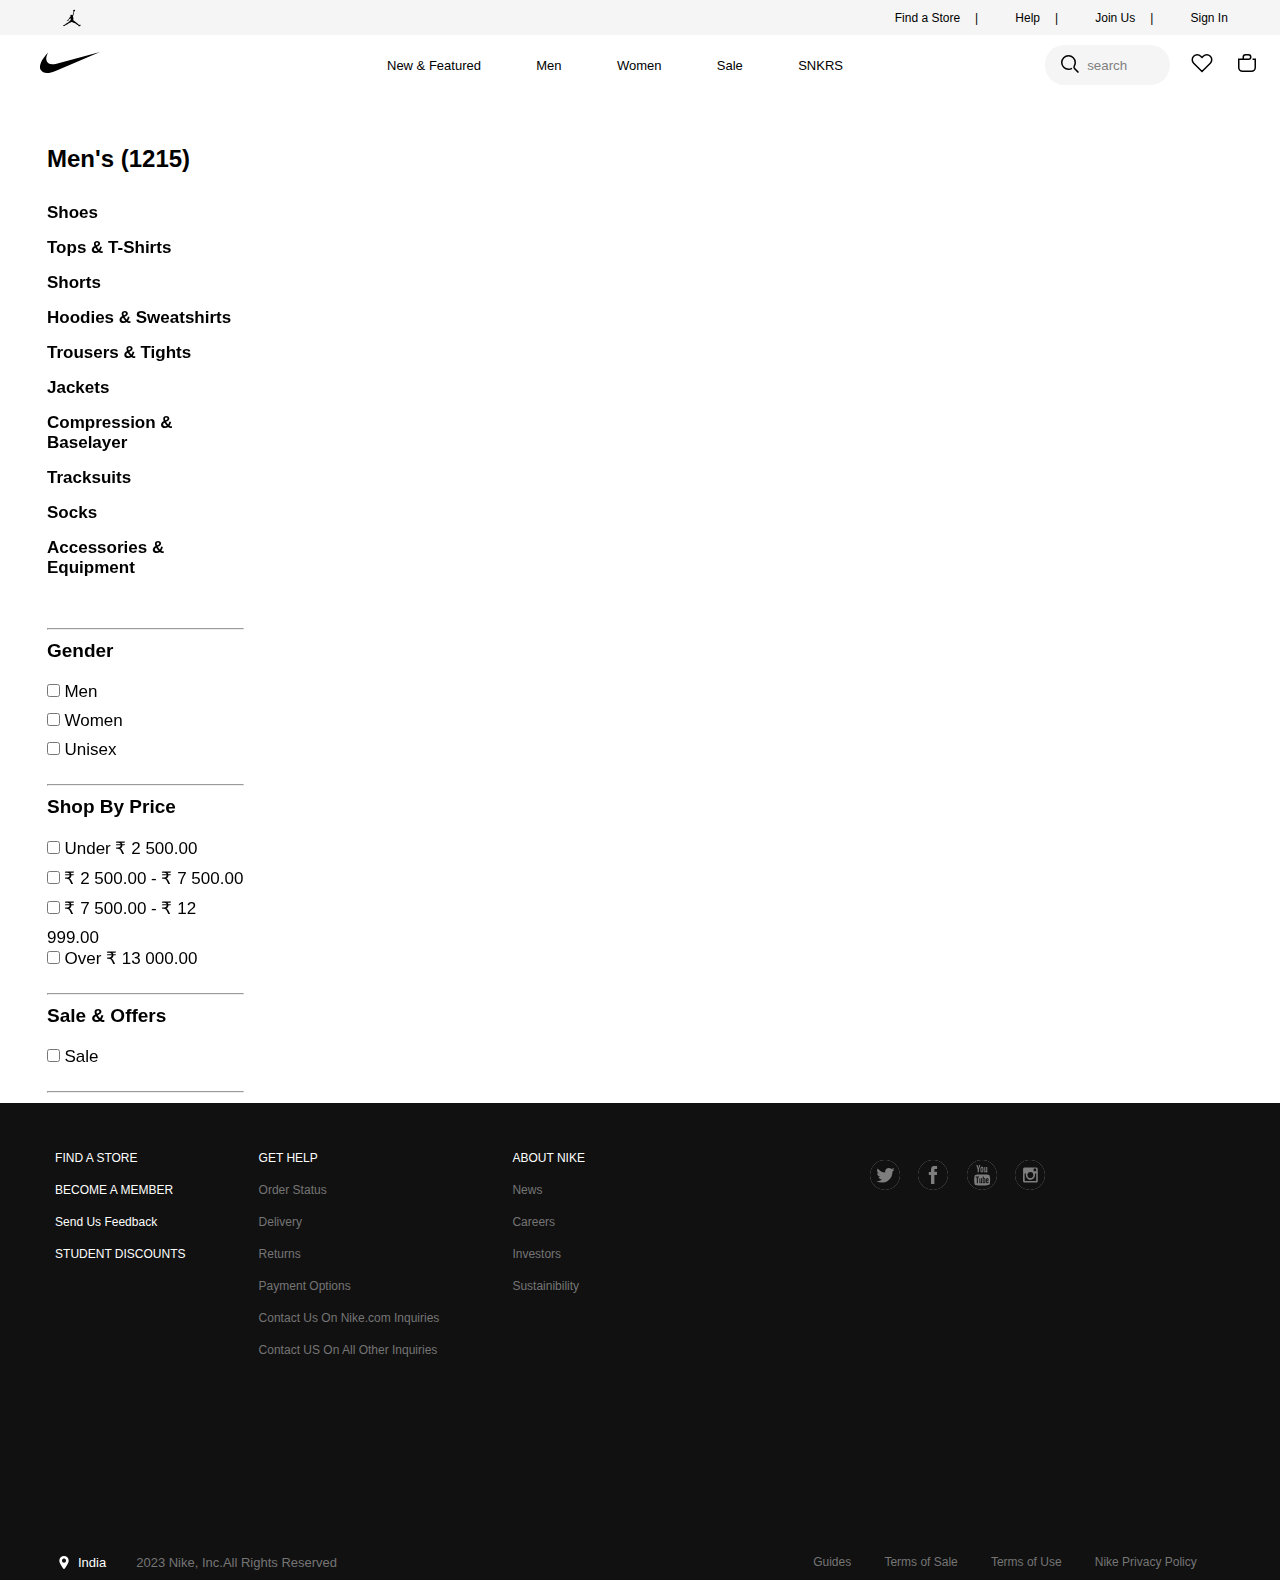
<file: kids.html>
<!DOCTYPE html>
<html lang="en">
  <head>
    <meta charset="UTF-8" />
    <meta name="viewport" content="width=device-width, initial-scale=1.0" />
    <title>Kids</title>
    <link rel="stylesheet" href="style/commonstyle.css" />
    <link
      href="https://fonts.googleapis.com/css2?family=Archivo+Black&family=Bebas+Neue&family=Staatliches&display=swap"
      rel="stylesheet"
    />
  </head>
  <body>
    <div id="header">
      <nav id="nav">
        <div id="frontnav">
          <svg id="frontnavsvg">
            <path
              fill="currentColor"
              fill-rule="evenodd"
              d="M13.182 3.733c-.012-.039-.012-.039-.012-.072a.966.966 0 01.922-1.007.97.97 0 011.007.922.964.964 0 01-.917 1.007c-.027.004-.062 0-.101 0-.016.004-.04.004-.056.022-.056.084.14.073-.005.44 0 0 0 .038-.012.077-.012.14-.08.562-.096.793.029.04.04.05.029.13a6.003 6.003 0 01-.09.534c-.04.14-.096.174-.147.202-.073.298-.095.545-.281.905-.022.276-.045.35-.106.484-.017.4.01.46-.281 1.101-.08.3-.017.507.05.821.068.321.276.461.298.793.05.771.017 1.305-.163 1.907l.135.348c.18.084.618.326.36.675.343.19.865.394 1.28.781.176.147.35.315.513.5.316.057.276.08.506.231.675.438 1.749 1.304 2.373 1.906.112.067.147.112.236.163.01.023.017.034.01.04-.026.072-.026.072-.06.14.039.04.095.073.134.107.04.005.04-.006.096-.017.079.073.18.135.214.135.106-.022.084-.005.185-.1.029-.035.084 0 .084 0 .04-.04.113-.119.214-.176.079-.045.23-.045.23-.045.052.006.04.051.029.073-.057.023-.18.057-.247.108-.152.14-.276.353-.276.353.299-.033.484.045.719.023.136-.005.237.006.377-.09 0 0 .14-.096.265-.14.118-.05.23-.017.33.062.069.084.119.084 0 .196-.044.045-.1.096-.18.17-.133.123-.313.291-.5.432a3.11 3.11 0 01-.527.315c-.338.23-.26.174-.523.394-.03.022-.124.078-.163.106-.107.062-.135.006-.197-.118 0 0-.028-.045-.08-.14-.05-.107-.09-.23-.072-.23-.062-.007-.331-.344-.331-.41-.063-.013-.304-.26-.31-.31l-.214-.18c-.253.044-.31-.113-.961-.608-.08-.006-.197-.05-.36-.174-.298-.253-1.007-.815-1.124-.883-.13-.067-.281-.134-.383-.214-.146-.022-.218-.05-.298-.067-.08-.022-.14-.057-.326-.079-.303-.045-.618-.18-.911-.337-.14-.073-.264-.107-.382-.169-.27-.124-.506-.236-.686-.28a2.148 2.148 0 01-.568-.226c-.061-.034-.095-.06-.134-.073-.09-.022-.153.006-.192.022-.23.108-.438.203-.636.31-.18.09-.348.186-.528.286a7.971 7.971 0 01-.534.254s-.534.253-.832.348c-.26.197-.787.546-1.107.715-.158.073-.467.252-.608.292-.08.061-.371.258-.596.421-.18.124-.31.231-.31.231-.106.084-.101.13-.28.045a1.491 1.491 0 00-.13.096c-.14.095-.146.073-.202.067-.101.08-.113.04-.197.13-.061.084 0 .061-.118.106-.028.006-.04.04-.057.056-.094.073-.1.293-.325.304-.135.09-.107.203-.197.191 0 .102-.18.23-.214.23-.292.096-.304-.118-.646.035-.045.016-.113.072-.197.084-.152.022-.332-.006-.444-.102a1.93 1.93 0 01-.326-.398c-.051-.13-.017-.208.163-.332.073-.045.084-.079.208-.084.06-.024.045.01.15-.024.064-.016.064-.005.193-.005.028-.017.067-.022.124-.045.1-.034.196-.062.196-.062s.028-.023.124-.01c.078-.035.169-.08.214-.097-.012-.124.005-.124.06-.174.08-.062.09-.05.148-.01.022-.007.039-.013.027-.035-.01-.073-.061-.107-.045-.247-.022-.057-.061-.129-.05-.174.01-.045.028-.069.056-.079.029-.012.045.006.057.022.028.034.05.135.05.135.006.118.04.26.152.18.067-.062.084-.242.214-.203l.096.085c.084-.073.084-.073.14-.107 0 0-.08-.073-.012-.135.045-.039.108-.067.208-.175.276-.292.422-.42.714-.657a6.811 6.811 0 011.699-.939c.146-.174.28-.286.585-.304.377-.606 1.085-1.136 1.248-1.22.134-.23.19-.208.365-.247.135-.107.175-.107.23-.214.063-.23-.112-.86.383-.877.112-.146.078-.112.196-.248a2.19 2.19 0 01-.118-.5c-.005-.016-.196-.157-.13-.332a2.33 2.33 0 01-.268-.432.202.202 0 01-.063-.012c-.022-.005-.055-.005-.09-.005-.078.196-.163.208-.303.253-.26.512-.35.731-1.046 1.142-.28.298-.382.64-.382.634a.46.46 0 00-.012.321c-.045.107-.027.124-.027.124.01.045.056.106.106.112.079.023.169.023.158.118-.011.113-.163.09-.237.073-.275-.05-.185-.23-.365-.174-.141.085-.196.348-.416.31-.028-.023-.017-.074.006-.119.028-.06.084-.118.056-.14-.146.04-.433.123-.433.123-.135.04-.281-.039-.147-.124.063-.022.153-.05.265-.118 0 0 .062-.072-.057-.039a1.144 1.144 0 01-.416.045s-.257-.039-.292-.056c-.028-.022-.061-.107.017-.1a2.71 2.71 0 00.563-.068c.095-.035.28-.14.382-.186 0 0 .113-.157.18-.19.107-.114.19-.18.28-.299.09-.18.192-.46.5-.906a4.16 4.16 0 01.535-.646s.062-.338.343-.573c.063-.14.157-.31.259-.462a1.7 1.7 0 00.106-.168c.09-.13.186-.377.518-.41 0 0 .147-.102.197-.175.084-.073.074-.186.14-.259-.106-.106-.365-.309-.382-.573a.85.85 0 01.265-.692c.196-.185.398-.275.646-.258.309.055.366.157.455.258.09.101.13.04.163.146.259.073.248.045.237.236.045.057.106.108.1.214.085-.175.108-.208.344-.399.062-.157.1-.315.15-.478.052-.146.114-.298.154-.41-.04-.326.06-.377.196-.664-.022-.039-.016-.05-.006-.112.057-.192.136-.433.186-.596 0 0 .017-.063.085-.063.06-.202.157-.579.179-.663.062-.208.029-.287-.01-.41-.012-.04-.006-.09-.03-.136a5.483 5.483 0 01-.19-.41c-.028-.073-.08-.354-.08-.354-.004-.062-.004-.09-.004-.09z"
              clip-rule="evenodd"
            ></path>
          </svg>
        </div>
        <div id="sidenav">
          <div id="sidenavitem1" class="item">
            <div>Find a Store</div>
            <span>|</span>
          </div>
          <div class="item">
            <div>Help</div>
            <span>|</span>
          </div>
          <div class="item">
            <div>Join Us</div>
            <span>|</span>
          </div>
          <div class="item">
            <div>Sign In</div>
          </div>
        </div>
      </nav>
    </div>
    <div id="header2">
      <nav id="nav2">
        <div id="frontlogo">
          <svg
            aria-hidden="true"
            class="pre-logo-svg"
            focusable="false"
            viewBox="0 0 24 24"
            role="img"
            width="80px"
            height="80px"
            fill="none"
          >
            <path
              fill="currentColor"
              fill-rule="evenodd"
              d="M21 8.719L7.836 14.303C6.74 14.768 5.818 15 5.075 15c-.836 0-1.445-.295-1.819-.884-.485-.76-.273-1.982.559-3.272.494-.754 1.122-1.446 1.734-2.108-.144.234-1.415 2.349-.025 3.345.275.2.666.298 1.147.298.386 0 .829-.063 1.316-.19L21 8.719z"
              clip-rule="evenodd"
            ></path>
          </svg>
        </div>
        <div id="midnavbar">
          <div id="item2">
            New & Featured
            <div class="inndiv2" id="box1">
              <div class="col">
                <ul class="list">
                  <li class="toplistitem">New & Featured</li>
                  <li>New Arrivals</li>
                  <li>Latest Shoes</li>
                  <li>Latest Clothing</li>
                  <li>SNKRS Launch Calendar</li>
                  <li>Get ‘Em in SNKRS</li>
                  <li>Customise with Nike By You</li>
                  <li>Bestsellers</li>
                  <li>Member Exclusive</li>
                  <li>National Team Kits</li>
                  <li>Top Kicks Under ₹ 8 000.00</li>
                </ul>
              </div>
              <div class="col">
                <ul class="list">
                  <li class="toplistitem">Shop Icons</li>
                  <li>Air Force 1</li>
                  <li>Air Jordan 1</li>
                  <li>Air Max</li>
                  <li>Dunk</li>
                  <li>Blazer</li>
                  <li>Pegasus</li>
                </ul>
              </div>
              <div class="col">
                <ul class="list">
                  <li class="toplistitem">New For Men</li>
                  <li>Shoes</li>
                  <li>Clothing</li>
                  <li>Accessories</li>
                  <li>Shop All New</li>
                </ul>
              </div>
              <div class="col">
                <ul class="list">
                  <li class="toplistitem">New For Women</li>
                  <li>Shoes</li>
                  <li>Clothing</li>
                  <li>Accessories</li>
                  <li>Shop All New</li>
                </ul>
              </div>
              <div class="col">
                <ul class="list">
                  <li class="toplistitem">New For Kids</li>
                  <li>Shoes</li>
                  <li>Clothing</li>
                  <li>Accessories</li>
                  <li>Shop All New</li>
                  <li>Men</li>
                  <li>Women</li>
                  <li>Kids</li>
                  <li>Sale</li>
                  <li>SNKRS</li>
                </ul>
              </div>
            </div>
          </div>

          <div id="item22">
            Men
            <div class="inndiv2" id="box2">
              <div class="col">
                <ul class="list">
                  <li class="toplistitem" margin-bottom="100px">Featured</li>
                  <li>New Releases</li>
                  <li>BestSellers</li>
                  <li>Member Exclusive</li>
                  <li>Jordan</li>
                  <li>Retro Running</li>
                  <li>National Team Kits</li>
                  <li>Customised With Nike By You</li>
                  <li>Last Sizes Available</li>
                  <li>Sale</li>
                  <li>Running Shoe Finder</li>
                  <li>Sustainable Materials</li>
                </ul>
              </div>
              <div class="col">
                <ul class="list">
                  <li class="toplistitem">Shoes</li>
                  <a href="mens.html"><li>All Shoes</li></a>
                  <li>Newest Sneakers</li>
                  <li>Lifestyle</li>
                  <li>Jordan</li>
                  <li>Running</li>
                  <li>Basketball</li>
                  <li>Football</li>
                  <li>Gym and Training</li>
                  <li>Sandals and Slides</li>
                  <li>Last Sizes Available</li>
                  <li>Costomise With Nike By You</li>
                  <li>Top Pics Under 8 000.00</li>
                </ul>
              </div>
              <div class="noflex">
                <div class="col">
                  <ul class="list">
                    <li class="toplistitem">Clothing</li>
                    <li>All Clothing</li>
                    <li>Tops and T-Shirts</li>
                    <li>Shorts</li>
                    <li>Pants and Leggings</li>
                    <li>Hoodies and Sweatshirts</li>
                    <li>Jackets and Gilets</li>
                    <li>Jerseys and Kits</li>
                    <li>Jordan</li>
                  </ul>
                </div>
                <div class="col colgap">
                  <ul class="list">
                    <li class="toplistitem">Accessories and Equipment</li>
                    <li>All Accessories and Equipment</li>
                    <li>Bags and Bagpacks</li>
                    <li>Socks</li>
                    <li>Hats and Headwear</li>
                  </ul>
                </div>
              </div>
              <div class="noflex">
                <div class="col">
                  <ul class="list">
                    <li class="toplistitem">Shop By Sport</li>
                    <li>Running</li>
                    <li>Football</li>
                    <li>Basketball</li>
                    <li>Gym and Training</li>
                    <li>Yoga</li>
                    <li>Skatebording</li>
                    <li>Tennis</li>
                    <li>Golf</li>
                  </ul>
                </div>
                <div class="col colgap">
                  <ul class="list">
                    <li class="toplistitem">Shop By Brand</li>
                    <li>Nike Sportswear</li>
                    <li>NikeLab</li>
                    <li>Nike By You</li>
                    <li>Jordan</li>
                    <li>ACG</li>
                    <li>NBA</li>
                    <li>Nike SB</li>
                  </ul>
                </div>
              </div>
            </div>
          </div>

          <div id="item222">
            Women
            <div class="inndiv2" id="box3">
              <div class="col">
                <ul class="list">
                  <li class="toplistitem">Featured</li>
                  <li>New Releases</li>
                  <li>BestSellers</li>
                  <li>Member Exclusive</li>
                  <li>Jordan</li>
                  <li>Retro Running</li>
                  <li>National Team Kits</li>
                  <li>Customised With Nike By You</li>
                  <li>Last Sizes Available</li>
                  <li>Sale</li>
                  <li>Running Shoe Finder</li>
                  <li>Sustainable Materials</li>
                </ul>
              </div>
              <div class="col" class="colgap">
                <ul class="list">
                  <li class="toplistitem">Shoes</li>
                  <a href="womens.html"><li>All Shoes</li></a>
                  <li>Newest Sneakers</li>
                  <li>Lifestyle</li>
                  <li>Jordan</li>
                  <li>Running</li>
                  <li>Basketball</li>
                  <li>Football</li>
                  <li>Gym and Training</li>
                  <li>Sandals and Slides</li>
                  <li>Last Sizes Available</li>
                  <li>Costomise With Nike By You</li>
                  <li>Top Pics Under ₹ 8 000.00</li>
                </ul>
              </div>
              <div class="noflex">
                <div class="col">
                  <ul class="list">
                    <li class="toplistitem">Clothing</li>
                    <li>All Clothing</li>
                    <li>Performance Essentials</li>
                    <li>Tops and T-Shirts</li>
                    <li>Sports Bras</li>
                    <li>Pants and Leggings</li>
                    <li>Shorts</li>
                    <li>Hoodies and Sweatshirts</li>
                    <li>Jackets and Gilets</li>
                    <li>Skirts and Dresses</li>
                    <li>Modest Wear</li>
                    <li>Nike Maternity</li>
                    <li>Plus Size</li>
                  </ul>
                </div>
                <div class="col colgap">
                  <ul class="list">
                    <li class="toplistitem">Accessories and Equipment</li>
                    <li>All Accessories and Equipment</li>
                    <li>Bags and Bagpacks</li>
                    <li>Socks</li>
                    <li>Hats and Headwear</li>
                  </ul>
                </div>
              </div>
              <div class="noflex">
                <div class="col">
                  <ul class="list">
                    <li class="toplistitem">Shop By Sport</li>
                    <li>Running</li>
                    <li>Football</li>
                    <li>Basketball</li>
                    <li>Gym and Training</li>
                    <li>Yoga</li>
                    <li>Skatebording</li>
                    <li>Tennis</li>
                    <li>Golf</li>
                  </ul>
                </div>
                <div class="col colgap">
                  <ul class="list">
                    <li class="toplistitem">Shop By Brand</li>
                    <li>Nike Sportswear</li>
                    <li>NikeLab</li>
                    <li>Nike By You</li>
                    <li>Jordan</li>
                    <li>ACG</li>
                    <li>NBA</li>
                    <li>Nike SB</li>
                  </ul>
                </div>
              </div>
            </div>
          </div>

          <div id="item22222">
            Sale
            <div class="inndiv2" id="box5">
              <div class="col">
                <ul class="list">
                  <li class="toplistitem">Featured</li>
                  <li>Shop All Sale</li>
                  <li>40% Off and Up</li>
                  <li>30% Off and Up</li>
                  <li>20% Off and Up</li>
                </ul>
              </div>
              <div class="col">
                <ul class="list">
                  <li class="toplistitem">Men's Sale</li>
                  <li>Shoes</li>
                  <li>Clothing</li>
                </ul>
              </div>
              <div class="col">
                <ul class="list">
                  <li class="toplistitem">Women's Sale</li>
                  <li>Shoes</li>
                  <li>Clothing</li>
                </ul>
              </div>
              <div class="col">
                <ul class="list">
                  <li class="toplistitem">Kid's Sale</li>
                  <li>Shoes</li>
                  <li>Clothing</li>
                </ul>
              </div>
            </div>
          </div>
          <div id="item22222">SNKRS</div>
        </div>
        <div id="sidenavbar2">
          <div>
            <button>
              <svg
                aria-hidden="true"
                class="pre-nav-design-icon"
                focusable="false"
                viewBox="0 0 24 24"
                role="img"
                width="24px"
                height="24px"
                fill="none"
              >
                <path
                  stroke="currentColor"
                  stroke-width="1.5"
                  d="M13.962 16.296a6.716 6.716 0 01-3.462.954 6.728 6.728 0 01-4.773-1.977A6.728 6.728 0 013.75 10.5c0-1.864.755-3.551 1.977-4.773A6.728 6.728 0 0110.5 3.75c1.864 0 3.551.755 4.773 1.977A6.728 6.728 0 0117.25 10.5a6.726 6.726 0 01-.921 3.407c-.517.882-.434 1.988.289 2.711l3.853 3.853"
                ></path>
              </svg>
            </button>
            <input type="text" name="search" id="search" placeholder="search" />
          </div>
          <div>
            <svg
              aria-hidden="true"
              class="pre-nav-design-icon"
              focusable="false"
              viewBox="0 0 24 24"
              role="img"
              width="24px"
              height="24px"
              fill="none"
            >
              <path
                stroke="currentColor"
                stroke-width="1.5"
                d="M16.794 3.75c1.324 0 2.568.516 3.504 1.451a4.96 4.96 0 010 7.008L12 20.508l-8.299-8.299a4.96 4.96 0 010-7.007A4.923 4.923 0 017.205 3.75c1.324 0 2.568.516 3.504 1.451l.76.76.531.531.53-.531.76-.76a4.926 4.926 0 013.504-1.451"
              ></path>
            </svg>
          </div>
          <div onclick="cartopen()">
            <svg
              aria-hidden="true"
              class="pre-nav-design-icon"
              focusable="false"
              viewBox="0 0 24 24"
              role="img"
              width="24px"
              height="24px"
              fill="none"
            >
              <path
                stroke="currentColor"
                stroke-width="1.5"
                d="M8.25 8.25V6a2.25 2.25 0 012.25-2.25h3a2.25 2.25 0 110 4.5H3.75v8.25a3.75 3.75 0 003.75 3.75h9a3.75 3.75 0 003.75-3.75V8.25H17.5"
              ></path>
            </svg>
          </div>
        </div>
      </nav>
    </div>

    <div id="body">
      <h2>Men's (1215)</h2>
      <div id="top">
        <div id="sidebarcontainer">
          <div id="sidebarprdt" class="sidebartop">
            <ul>
              <li>Shoes</li>
              <li>Tops & T-Shirts</li>
              <li>Shorts</li>
              <li>Hoodies & Sweatshirts</li>
              <li>Trousers & Tights</li>
              <li>Jackets</li>
              <li>Compression & Baselayer</li>
              <li>Tracksuits</li>
              <li>Socks</li>
              <li>Accessories & Equipment</li>
            </ul>
          </div>
          <hr />

          <div id="sidebargender" class="sidebartop">
            <p class="para">Gender</p>
            <div>
              <input type="checkbox" />
              <label for="men">Men</label>
            </div>
            <div>
              <input type="checkbox" />
              <label for="women">Women</label>
            </div>
            <div>
              <input type="checkbox" />
              <label for="unisex">Unisex</label>
            </div>
          </div>
          <hr />

          <div id="sidebarprice" class="sidebartop">
            <p class="para">Shop By Price</p>
            <div>
              <input type="checkbox" />
              <label for="price"> Under ₹ 2 500.00</label>
            </div>
            <div>
              <input type="checkbox" />
              <label for="price">₹ 2 500.00 - ₹ 7 500.00</label>
            </div>
            <div>
              <input type="checkbox" />
              <label for="price">₹ 7 500.00 - ₹ 12 999.00</label>
            </div>
            <div>
              <input type="checkbox" />
              <label for="price">Over ₹ 13 000.00</label>
            </div>
          </div>
          <hr />

          <div class="sidebartop">
            <p class="para">Sale & Offers</p>
            <div>
              <input type="checkbox" />
              <label for="sale">Sale</label>
            </div>
          </div>
          <hr />

          <div class="sidebartop">
            <p class="para">Kids</p>
            <div>
              <input type="checkbox" />
              <label for="sale">Boys</label>
            </div>
            <div>
              <input type="checkbox" />
              <label for="sale">Girls</label>
            </div>
          </div>
          <hr />

          <div class="sidebartop">
            <p class="para">Colour</p>
            <div id="colours">
              <div>
                <div
                  style="
                    background-color: blueviolet;
                    border-radius: 50%;
                    width: 25px;
                    height: 25px;
                  "
                ></div>
                Purple
              </div>
              <div>
                <div
                  style="
                    background-color: black;
                    border-radius: 50%;
                    width: 25px;
                    height: 25px;
                  "
                ></div>
                Black
              </div>
              <div>
                <div
                  style="
                    background-color: red;
                    border-radius: 50%;
                    width: 25px;
                    height: 25px;
                  "
                ></div>
                Red
              </div>
              <div>
                <div
                  style="
                    background-color: #ff6a00;
                    border-radius: 50%;
                    width: 25px;
                    height: 25px;
                  "
                ></div>
                Orange
              </div>
              <div>
                <div
                  style="
                    background-color: blue;
                    border-radius: 50%;
                    width: 25px;
                    height: 25px;
                  "
                ></div>
                Blue
              </div>
              <div>
                <div
                  style="
                    background-color: white;
                    border-radius: 50%;
                    width: 25px;
                    height: 25px;
                    border: 0.2px solid rgb(216, 213, 213);
                  "
                ></div>
                White
              </div>
              <div>
                <div
                  style="
                    background-color: brown;
                    border-radius: 50%;
                    width: 25px;
                    height: 25px;
                  "
                ></div>
                Brown
              </div>
              <div>
                <div
                  style="
                    background-color: green;
                    border-radius: 50%;
                    width: 25px;
                    height: 25px;
                  "
                ></div>
                Green
              </div>
              <div>
                <div
                  style="
                    background-color: yellow;
                    border-radius: 50%;
                    width: 25px;
                    height: 25px;
                  "
                ></div>
                Yellow
              </div>
              <div>
                <div
                  style="
                    background-color: crimson;
                    border-radius: 50%;
                    width: 25px;
                    height: 25px;
                  "
                ></div>
                Multi-colour
              </div>
              <div>
                <div
                  style="
                    background-color: grey;
                    border-radius: 50%;
                    width: 25px;
                    height: 25px;
                  "
                ></div>
                Grey
              </div>
              <div>
                <div
                  style="
                    background-color: rgb(222, 125, 141);
                    border-radius: 50%;
                    width: 25px;
                    height: 25px;
                  "
                ></div>
                Pink
              </div>
            </div>
          </div>
          <hr />

          <div class="sidebartop">
            <p class="para">Brand</p>
            <div>
              <input type="checkbox" />
              <label for="brand">Nike Sportswear</label>
            </div>
            <div>
              <input type="checkbox" />
              <label for="brand">Jordan</label>
            </div>
            <div>
              <input type="checkbox" />
              <label for="brand">Nike By You</label>
            </div>
            <div>
              <input type="checkbox" />
              <label for="brand">NikeLab</label>
            </div>
            <p>+ More</p>
          </div>
          <hr />

          <div class="sidebartop">
            <p class="para">Sports</p>
            <div>
              <input type="checkbox" />
              <label for="sports">Lifestyle</label>
            </div>
            <div>
              <input type="checkbox" />
              <label for="sports">Running</label>
            </div>
            <div>
              <input type="checkbox" />
              <label for="sports">Traning & Gym</label>
            </div>
            <div>
              <input type="checkbox" />
              <label for="sports">basketball</label>
            </div>
            <p>+ More</p>
          </div>
          <hr />

          <div class="sidebartop">
            <p class="para">Collaborator</p>
            <div>
              <input type="checkbox" />
              <label for="collab">Nike x MMW</label>
            </div>
          </div>
          <hr />

          <div class="sidebartop">
            <p class="para">Best For</p>
            <div>
              <input type="checkbox" />
              <label for="best">Warm Weather</label>
            </div>
            <div>
              <input type="checkbox" />
              <label for="best">Wet Weather</label>
            </div>
            <div>
              <input type="checkbox" />
              <label for="best">conditions</label>
            </div>
          </div>
          <hr />

          <div class="sidebartop">
            <p class="para">Athletes</p>
            <div>
              <input type="checkbox" />
              <label for="athletes">LeBron James</label>
            </div>
            <div>
              <input type="checkbox" />
              <label for="athletes">Kevin Durant</label>
            </div>
            <div>
              <input type="checkbox" />
              <label for="athletes">Ja Morant</label>
            </div>
            <div>
              <input type="checkbox" />
              <label for="athletes">Tiger Woods</label>
            </div>
            <p>+ More</p>
          </div>
        </div>

        <div id="nikecontainer"></div>
      </div>
    </div>

    <div id="footer2">
      <div id="footer2upper">
        <div id="footer2upperR">
          <div id="footer2col1">
            <ul>
              <li class="white">FIND A STORE</li>
              <li class="white">BECOME A MEMBER</li>
              <li class="white">Send Us Feedback</li>
              <li class="white">STUDENT DISCOUNTS</li>
            </ul>
          </div>
          <div id="footer2col2">
            <ul>
              <li class="white">GET HELP</li>
              <li>Order Status</li>
              <li>Delivery</li>
              <li>Returns</li>
              <li>Payment Options</li>
              <li>Contact Us On Nike.com Inquiries</li>
              <li>Contact US On All Other Inquiries</li>
            </ul>
          </div>
          <div id="footer2col3">
            <ul>
              <li class="white">ABOUT NIKE</li>
              <li>News</li>
              <li>Careers</li>
              <li>Investors</li>
              <li>Sustainibility</li>
            </ul>
          </div>
        </div>
        <div id="footer2upperL">
          <div>
            <svg
              class="social-link-icon"
              width="30px"
              fill="#111"
              height="30px"
              viewBox="0 0 24 24"
            >
              <path
                d="M12 0C9.813 0 7.8.533 5.96 1.6A11.793 11.793 0 0 0 1.6 5.96C.533 7.8 0 9.813 0 12s.533 4.2 1.6 6.04a11.793 11.793 0 0 0 4.36 4.36C7.8 23.467 9.813 24 12 24s4.2-.533 6.04-1.6a11.793 11.793 0 0 0 4.36-4.36C23.467 16.2 24 14.187 24 12s-.533-4.2-1.6-6.04a11.793 11.793 0 0 0-4.36-4.36C16.2.533 14.187 0 12 0zm6 9.28v.4c0 1.387-.333 2.72-1 4a8.186 8.186 0 0 1-2.84 3.12c-1.333.853-2.827 1.28-4.48 1.28a8.535 8.535 0 0 1-4.56-1.28h.72c1.387 0 2.613-.427 3.68-1.28-.64 0-1.213-.2-1.72-.6-.507-.4-.867-.92-1.08-1.56l.56.16c.373 0 .64-.053.8-.16a2.67 2.67 0 0 1-1.72-1 2.913 2.913 0 0 1-.68-1.88c.427.267.88.4 1.36.4-.907-.533-1.36-1.36-1.36-2.48 0-.533.133-1.04.4-1.52.8.96 1.72 1.707 2.76 2.24a8.133 8.133 0 0 0 3.4.88c-.107-.16-.16-.4-.16-.72 0-.8.293-1.493.88-2.08s1.28-.88 2.08-.88 1.547.293 2.24.88c.48-.107 1.12-.347 1.92-.72-.213.747-.64 1.28-1.28 1.6H18c.747-.16 1.28-.32 1.6-.48-.533.693-1.067 1.253-1.6 1.68z"
              ></path>
            </svg>

            <svg
              class="social-link-icon"
              width="30px"
              fill="#111"
              height="30px"
              viewBox="0 0 24 24"
            >
              <path
                d="M12 0C9.813 0 7.8.533 5.96 1.6A11.793 11.793 0 0 0 1.6 5.96C.533 7.8 0 9.813 0 12s.533 4.2 1.6 6.04a11.793 11.793 0 0 0 4.36 4.36C7.8 23.467 9.813 24 12 24s4.2-.533 6.04-1.6a11.793 11.793 0 0 0 4.36-4.36C23.467 16.2 24 14.187 24 12s-.533-4.2-1.6-6.04a11.793 11.793 0 0 0-4.36-4.36C16.2.533 14.187 0 12 0zm3.12 12h-2v7.2H10.4V12H8.64V9.52h1.76V8c0-1.12.187-1.92.56-2.4.427-.587 1.2-.88 2.32-.88h2V7.2h-1.2c-.427 0-.693.067-.8.2-.107.133-.16.387-.16.76v1.2h2.16L15.12 12z"
              ></path>
            </svg>

            <svg
              class="social-link-icon"
              width="30px"
              fill="#111"
              height="30px"
              viewBox="0 0 24 24"
            >
              <path
                d="M11.28 17.6a.604.604 0 0 1-.2.24.43.43 0 0 1-.24.08c-.08 0-.133-.027-.16-.08a.557.557 0 0 1-.04-.24v-2.96h-.72v3.28a1 1 0 0 0 .12.52c.08.133.2.2.36.2.16 0 .307-.053.44-.16.133-.107.28-.24.44-.4v.48H12v-3.92h-.72v2.96zM6.96 14v-.8H9.6v.8h-.88v4.56h-.88V14h-.88zm4.96-4.72c-.107 0-.2-.04-.28-.12a.384.384 0 0 1-.12-.28v-2.4c0-.053.027-.107.08-.16.053-.053.147-.08.28-.08.133 0 .24.027.32.08a.27.27 0 0 1 .12.24v2.32c0 .107-.04.2-.12.28a.384.384 0 0 1-.28.12zm2 8.32c0-.64.027-1.307.08-2 0-.107-.04-.2-.12-.28-.08-.08-.16-.12-.24-.12h-.12l-.24.16v2.4l.24.16.16.08c.107 0 .173-.027.2-.08.027-.053.04-.16.04-.32zm.08-3.04c.213 0 .387.08.52.24.133.16.2.4.2.72v2.24c0 .267-.053.48-.16.64a.422.422 0 0 1-.44.2 2.1 2.1 0 0 1-.48-.12.506.506 0 0 1-.28-.24v.32h-.8V13.2h.8v1.76c.107-.107.213-.2.32-.28a.532.532 0 0 1 .32-.12zm3.92 5.12c.267-.213.427-.907.48-2.08.053-.587.107-1.147.16-1.68 0-.48-.053-1.013-.16-1.6-.107-1.173-.28-1.893-.52-2.16-.24-.267-1.267-.453-3.08-.56l-2.64-.08-2.72.08c-1.813.107-2.84.293-3.08.56-.24.267-.413.987-.52 2.16a16.07 16.07 0 0 0-.08 1.6c0 .533.027 1.093.08 1.68.107 1.173.28 1.88.52 2.12.24.24 1.267.44 3.08.6l2.72.08 2.64-.08c1.813-.16 2.853-.347 3.12-.56v-.08zM8.4 4h-.96l1.12 3.6v2.24h.96v-2.4L10.64 4h-.96l-.56 2.32h-.08L8.4 4zm2.32 2.56V8.8c0 .373.107.667.32.88.213.213.507.32.88.32s.667-.107.88-.32c.213-.213.32-.507.32-.88V6.56c0-.32-.107-.587-.32-.8-.213-.213-.507-.32-.88-.32s-.667.107-.88.32c-.213.213-.32.48-.32.8zm3.12-.96v3.6a1 1 0 0 0 .12.52c.08.133.213.2.4.2.187 0 .36-.04.52-.12.16-.08.32-.2.48-.36v.48h.88V5.6h-.88v3.2a.523.523 0 0 1-.24.24.645.645 0 0 1-.28.08c-.08 0-.133-.013-.16-.04-.027-.027-.04-.093-.04-.2V5.52h-.8v.08zM12 0c2.187 0 4.2.533 6.04 1.6a11.793 11.793 0 0 1 4.36 4.36C23.467 7.8 24 9.813 24 12s-.533 4.2-1.6 6.04a11.793 11.793 0 0 1-4.36 4.36C16.2 23.467 14.187 24 12 24s-4.2-.533-6.04-1.6a11.793 11.793 0 0 1-4.36-4.36C.533 16.2 0 14.187 0 12s.533-4.2 1.6-6.04A11.793 11.793 0 0 1 5.96 1.6C7.8.533 9.813 0 12 0zm4.56 16.08l-.08-.4c0-.16-.027-.28-.08-.36a.27.27 0 0 0-.24-.12.27.27 0 0 0-.24.12c-.053.08-.08.2-.08.36v.4h.72zm-.32-1.52c.32 0 .573.093.76.28.187.187.28.467.28.84v.96h-1.44v.8c0 .16.027.28.08.36.053.08.147.12.28.12.133 0 .227-.04.28-.12.053-.08.08-.227.08-.44v-.16h.72v.24c0 .373-.093.667-.28.88-.187.213-.453.32-.8.32-.347 0-.613-.107-.8-.32-.187-.213-.28-.507-.28-.88v-1.76c0-.32.107-.587.32-.8.213-.213.48-.32.8-.32z"
              ></path>
            </svg>

            <svg
              class="social-link-icon"
              width="30px"
              fill="#111"
              height="30px"
              viewBox="0 0 24 24"
            >
              <path
                d="M16 12.48a4.723 4.723 0 0 1-.56 1.48 3.93 3.93 0 0 1-1.04 1.16 3.428 3.428 0 0 1-1.92.68 3.628 3.628 0 0 1-1.96-.48 3.414 3.414 0 0 1-1.4-1.48c-.48-.96-.587-1.973-.32-3.04H7.68l.08 5.52c0 .107.04.213.12.32.08.107.173.16.28.16h8.32c.107 0 .213-.053.32-.16.107-.107.16-.213.16-.32V10.8h-1.12c.16.533.213 1.093.16 1.68zm-3.68 2c.64 0 1.2-.24 1.68-.72s.72-1.053.72-1.72a2.56 2.56 0 0 0-.68-1.76c-.453-.507-1.013-.76-1.68-.76s-1.24.24-1.72.72-.72 1.053-.72 1.72.227 1.253.68 1.76c.453.507 1 .76 1.64.76h.08zm4.16-7.6h-1.12c-.107 0-.213.053-.32.16-.107.107-.16.213-.16.32v1.36c.107.213.267.32.48.32h1.12c.16 0 .28-.053.36-.16a.532.532 0 0 0 .12-.32v-1.2c0-.107-.053-.213-.16-.32-.107-.107-.213-.16-.32-.16zM12 0C9.813 0 7.8.533 5.96 1.6A11.793 11.793 0 0 0 1.6 5.96C.533 7.8 0 9.813 0 12s.533 4.2 1.6 6.04a11.793 11.793 0 0 0 4.36 4.36C7.8 23.467 9.813 24 12 24s4.2-.533 6.04-1.6a11.793 11.793 0 0 0 4.36-4.36C23.467 16.2 24 14.187 24 12s-.533-4.2-1.6-6.04a11.793 11.793 0 0 0-4.36-4.36C16.2.533 14.187 0 12 0zm6.24 16.88l-.08.08v.08a.926.926 0 0 1-.28.68 1.3 1.3 0 0 1-.68.36H7.52a.871.871 0 0 1-.68-.32 1.536 1.536 0 0 1-.36-.72l-.08-.16.08-9.84c0-.267.093-.507.28-.72.187-.213.413-.347.68-.4h9.68a1.3 1.3 0 0 1 .68.36 1.3 1.3 0 0 1 .36.68l.08 9.92z"
              ></path>
            </svg>
          </div>
        </div>
      </div>
      <div id="footer2lower">
        <div id="footerlowerR">
          <svg
            class="white"
            aria-hidden="true"
            focusable="false"
            viewBox="0 0 24 24"
            role="img"
            width="18px"
            height="15px"
            fill="none"
          >
            <path
              fill="currentColor"
              fill-rule="evenodd"
              d="M4.5 9.001a7.5 7.5 0 1115 0c0 1.205-.385 2.576-.934 3.928-.555 1.364-1.302 2.767-2.08 4.055a39.918 39.918 0 01-2.307 3.405c-.688.905-1.316 1.632-1.711 1.947a.75.75 0 01-.936 0c-.395-.315-1.023-1.042-1.711-1.947a39.916 39.916 0 01-2.306-3.405c-.78-1.288-1.526-2.691-2.08-4.056-.55-1.351-.935-2.722-.935-3.927zM12 12.25a3.25 3.25 0 100-6.5 3.25 3.25 0 000 6.5z"
              clip-rule="evenodd"
            ></path>
          </svg>
          <p class="white">India</p>
          <p>2023 Nike, Inc.All Rights Reserved</p>
        </div>
        <div id="footerlowerL">
          <p>Guides</p>
          <p>Terms of Sale</p>
          <p>Terms of Use</p>
          <p>Nike Privacy Policy</p>
        </div>
      </div>
    </div>
  </body>
  <script src="script/kidscript.js"></script>
  <script src="data/kiddata.js"></script>
  <script src="script/index.js"></script>
</html>
</file>
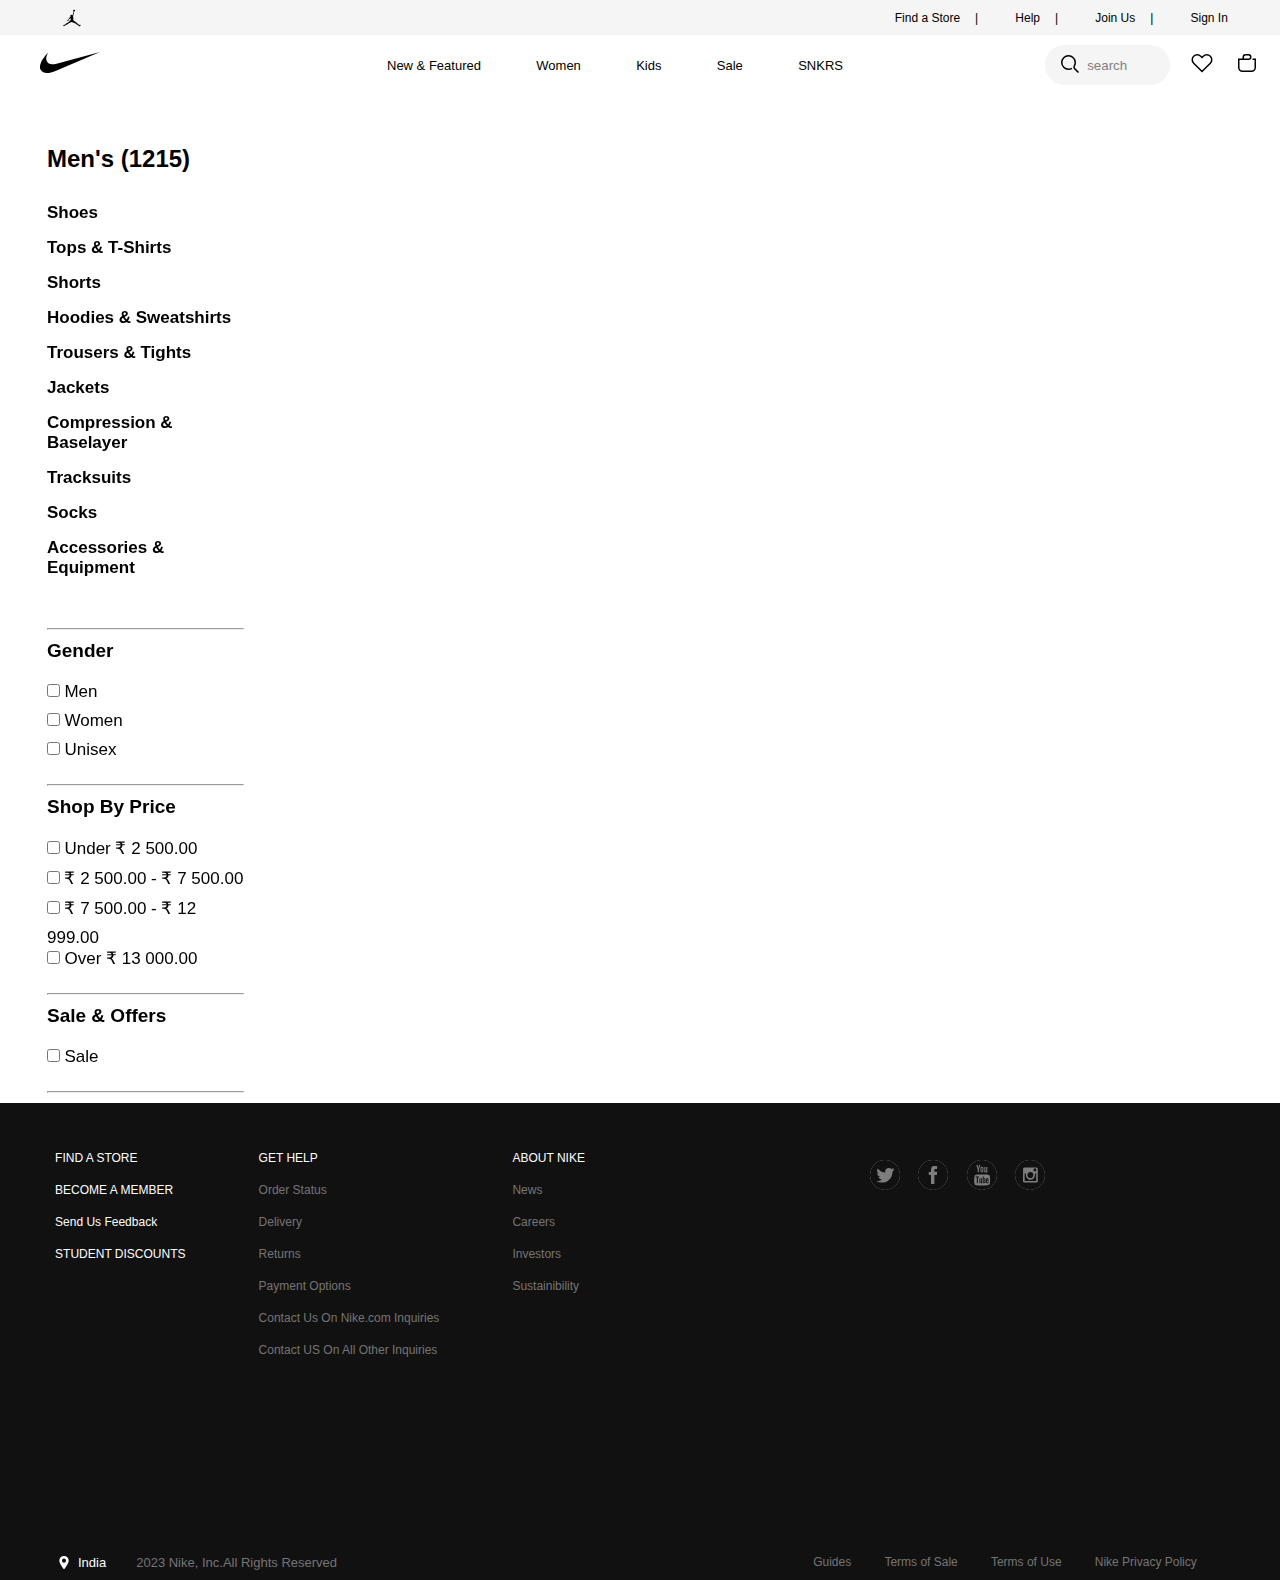
<file: mens.html>
<!DOCTYPE html>
<html lang="en">
  <head>
    <meta charset="UTF-8" />
    <meta name="viewport" content="width=device-width, initial-scale=1.0" />
    <title>Mens</title>
    <link rel="stylesheet" href="style/commonstyle.css" />
    <!-- <link href="https://fonts.googleapis.com/css2?family=Archivo+Black&family=Bebas+Neue&family=Staatliches&display=swap" rel="stylesheet"> -->
  </head>
  <body>
    <div id="header">
      <nav id="nav">
        <div id="frontnav">
          <svg id="frontnavsvg">
            <path
              fill="currentColor"
              fill-rule="evenodd"
              d="M13.182 3.733c-.012-.039-.012-.039-.012-.072a.966.966 0 01.922-1.007.97.97 0 011.007.922.964.964 0 01-.917 1.007c-.027.004-.062 0-.101 0-.016.004-.04.004-.056.022-.056.084.14.073-.005.44 0 0 0 .038-.012.077-.012.14-.08.562-.096.793.029.04.04.05.029.13a6.003 6.003 0 01-.09.534c-.04.14-.096.174-.147.202-.073.298-.095.545-.281.905-.022.276-.045.35-.106.484-.017.4.01.46-.281 1.101-.08.3-.017.507.05.821.068.321.276.461.298.793.05.771.017 1.305-.163 1.907l.135.348c.18.084.618.326.36.675.343.19.865.394 1.28.781.176.147.35.315.513.5.316.057.276.08.506.231.675.438 1.749 1.304 2.373 1.906.112.067.147.112.236.163.01.023.017.034.01.04-.026.072-.026.072-.06.14.039.04.095.073.134.107.04.005.04-.006.096-.017.079.073.18.135.214.135.106-.022.084-.005.185-.1.029-.035.084 0 .084 0 .04-.04.113-.119.214-.176.079-.045.23-.045.23-.045.052.006.04.051.029.073-.057.023-.18.057-.247.108-.152.14-.276.353-.276.353.299-.033.484.045.719.023.136-.005.237.006.377-.09 0 0 .14-.096.265-.14.118-.05.23-.017.33.062.069.084.119.084 0 .196-.044.045-.1.096-.18.17-.133.123-.313.291-.5.432a3.11 3.11 0 01-.527.315c-.338.23-.26.174-.523.394-.03.022-.124.078-.163.106-.107.062-.135.006-.197-.118 0 0-.028-.045-.08-.14-.05-.107-.09-.23-.072-.23-.062-.007-.331-.344-.331-.41-.063-.013-.304-.26-.31-.31l-.214-.18c-.253.044-.31-.113-.961-.608-.08-.006-.197-.05-.36-.174-.298-.253-1.007-.815-1.124-.883-.13-.067-.281-.134-.383-.214-.146-.022-.218-.05-.298-.067-.08-.022-.14-.057-.326-.079-.303-.045-.618-.18-.911-.337-.14-.073-.264-.107-.382-.169-.27-.124-.506-.236-.686-.28a2.148 2.148 0 01-.568-.226c-.061-.034-.095-.06-.134-.073-.09-.022-.153.006-.192.022-.23.108-.438.203-.636.31-.18.09-.348.186-.528.286a7.971 7.971 0 01-.534.254s-.534.253-.832.348c-.26.197-.787.546-1.107.715-.158.073-.467.252-.608.292-.08.061-.371.258-.596.421-.18.124-.31.231-.31.231-.106.084-.101.13-.28.045a1.491 1.491 0 00-.13.096c-.14.095-.146.073-.202.067-.101.08-.113.04-.197.13-.061.084 0 .061-.118.106-.028.006-.04.04-.057.056-.094.073-.1.293-.325.304-.135.09-.107.203-.197.191 0 .102-.18.23-.214.23-.292.096-.304-.118-.646.035-.045.016-.113.072-.197.084-.152.022-.332-.006-.444-.102a1.93 1.93 0 01-.326-.398c-.051-.13-.017-.208.163-.332.073-.045.084-.079.208-.084.06-.024.045.01.15-.024.064-.016.064-.005.193-.005.028-.017.067-.022.124-.045.1-.034.196-.062.196-.062s.028-.023.124-.01c.078-.035.169-.08.214-.097-.012-.124.005-.124.06-.174.08-.062.09-.05.148-.01.022-.007.039-.013.027-.035-.01-.073-.061-.107-.045-.247-.022-.057-.061-.129-.05-.174.01-.045.028-.069.056-.079.029-.012.045.006.057.022.028.034.05.135.05.135.006.118.04.26.152.18.067-.062.084-.242.214-.203l.096.085c.084-.073.084-.073.14-.107 0 0-.08-.073-.012-.135.045-.039.108-.067.208-.175.276-.292.422-.42.714-.657a6.811 6.811 0 011.699-.939c.146-.174.28-.286.585-.304.377-.606 1.085-1.136 1.248-1.22.134-.23.19-.208.365-.247.135-.107.175-.107.23-.214.063-.23-.112-.86.383-.877.112-.146.078-.112.196-.248a2.19 2.19 0 01-.118-.5c-.005-.016-.196-.157-.13-.332a2.33 2.33 0 01-.268-.432.202.202 0 01-.063-.012c-.022-.005-.055-.005-.09-.005-.078.196-.163.208-.303.253-.26.512-.35.731-1.046 1.142-.28.298-.382.64-.382.634a.46.46 0 00-.012.321c-.045.107-.027.124-.027.124.01.045.056.106.106.112.079.023.169.023.158.118-.011.113-.163.09-.237.073-.275-.05-.185-.23-.365-.174-.141.085-.196.348-.416.31-.028-.023-.017-.074.006-.119.028-.06.084-.118.056-.14-.146.04-.433.123-.433.123-.135.04-.281-.039-.147-.124.063-.022.153-.05.265-.118 0 0 .062-.072-.057-.039a1.144 1.144 0 01-.416.045s-.257-.039-.292-.056c-.028-.022-.061-.107.017-.1a2.71 2.71 0 00.563-.068c.095-.035.28-.14.382-.186 0 0 .113-.157.18-.19.107-.114.19-.18.28-.299.09-.18.192-.46.5-.906a4.16 4.16 0 01.535-.646s.062-.338.343-.573c.063-.14.157-.31.259-.462a1.7 1.7 0 00.106-.168c.09-.13.186-.377.518-.41 0 0 .147-.102.197-.175.084-.073.074-.186.14-.259-.106-.106-.365-.309-.382-.573a.85.85 0 01.265-.692c.196-.185.398-.275.646-.258.309.055.366.157.455.258.09.101.13.04.163.146.259.073.248.045.237.236.045.057.106.108.1.214.085-.175.108-.208.344-.399.062-.157.1-.315.15-.478.052-.146.114-.298.154-.41-.04-.326.06-.377.196-.664-.022-.039-.016-.05-.006-.112.057-.192.136-.433.186-.596 0 0 .017-.063.085-.063.06-.202.157-.579.179-.663.062-.208.029-.287-.01-.41-.012-.04-.006-.09-.03-.136a5.483 5.483 0 01-.19-.41c-.028-.073-.08-.354-.08-.354-.004-.062-.004-.09-.004-.09z"
              clip-rule="evenodd"
            ></path>
          </svg>
        </div>
        <div id="sidenav">
          <div id="sidenavitem1" class="item">
            <div>Find a Store</div>
            <span>|</span>
          </div>
          <div class="item">
            <div>Help</div>
            <span>|</span>
          </div>
          <div class="item">
            <div>Join Us</div>
            <span>|</span>
          </div>
          <div class="item">
            <div>Sign In</div>
          </div>
        </div>
      </nav>
    </div>
    <div id="header2">
      <nav id="nav2">
        <div id="frontlogo">
          <svg
            aria-hidden="true"
            class="pre-logo-svg"
            focusable="false"
            viewBox="0 0 24 24"
            role="img"
            width="80px"
            height="80px"
            fill="none"
          >
            <path
              fill="currentColor"
              fill-rule="evenodd"
              d="M21 8.719L7.836 14.303C6.74 14.768 5.818 15 5.075 15c-.836 0-1.445-.295-1.819-.884-.485-.76-.273-1.982.559-3.272.494-.754 1.122-1.446 1.734-2.108-.144.234-1.415 2.349-.025 3.345.275.2.666.298 1.147.298.386 0 .829-.063 1.316-.19L21 8.719z"
              clip-rule="evenodd"
            ></path>
          </svg>
        </div>
        <div id="midnavbar">
          <div id="item2">
            New & Featured
            <div class="inndiv2" id="box1">
              <div class="col">
                <ul class="list">
                  <li class="toplistitem">New & Featured</li>
                  <li>New Arrivals</li>
                  <li>Latest Shoes</li>
                  <li>Latest Clothing</li>
                  <li>SNKRS Launch Calendar</li>
                  <li>Get ‘Em in SNKRS</li>
                  <li>Customise with Nike By You</li>
                  <li>Bestsellers</li>
                  <li>Member Exclusive</li>
                  <li>National Team Kits</li>
                  <li>Top Kicks Under ₹ 8 000.00</li>
                </ul>
              </div>
              <div class="col">
                <ul class="list">
                  <li class="toplistitem">Shop Icons</li>
                  <li>Air Force 1</li>
                  <li>Air Jordan 1</li>
                  <li>Air Max</li>
                  <li>Dunk</li>
                  <li>Blazer</li>
                  <li>Pegasus</li>
                </ul>
              </div>
              <div class="col">
                <ul class="list">
                  <li class="toplistitem">New For Men</li>
                  <li>Shoes</li>
                  <li>Clothing</li>
                  <li>Accessories</li>
                  <li>Shop All New</li>
                </ul>
              </div>
              <div class="col">
                <ul class="list">
                  <li class="toplistitem">New For Women</li>
                  <li>Shoes</li>
                  <li>Clothing</li>
                  <li>Accessories</li>
                  <li>Shop All New</li>
                </ul>
              </div>
              <div class="col">
                <ul class="list">
                  <li class="toplistitem">New For Kids</li>
                  <li>Shoes</li>
                  <li>Clothing</li>
                  <li>Accessories</li>
                  <li>Shop All New</li>
                  <li>Men</li>
                  <li>Women</li>
                  <li>Kids</li>
                  <li>Sale</li>
                  <li>SNKRS</li>
                </ul>
              </div>
            </div>
          </div>

          <div id="item222">
            Women
            <div class="inndiv2" id="box3">
              <div class="col">
                <ul class="list">
                  <li class="toplistitem">Featured</li>
                  <li>New Releases</li>
                  <li>BestSellers</li>
                  <li>Member Exclusive</li>
                  <li>Jordan</li>
                  <li>Retro Running</li>
                  <li>National Team Kits</li>
                  <li>Customised With Nike By You</li>
                  <li>Last Sizes Available</li>
                  <li>Sale</li>
                  <li>Running Shoe Finder</li>
                  <li>Sustainable Materials</li>
                </ul>
              </div>
              <div class="col" class="colgap">
                <ul class="list">
                  <li class="toplistitem">Shoes</li>
                  <a href="womens.html"><li>All Shoes</li></a>
                  <li>Newest Sneakers</li>
                  <li>Lifestyle</li>
                  <li>Jordan</li>
                  <li>Running</li>
                  <li>Basketball</li>
                  <li>Football</li>
                  <li>Gym and Training</li>
                  <li>Sandals and Slides</li>
                  <li>Last Sizes Available</li>
                  <li>Costomise With Nike By You</li>
                  <li>Top Pics Under ₹ 8 000.00</li>
                </ul>
              </div>
              <div class="noflex">
                <div class="col">
                  <ul class="list">
                    <li class="toplistitem">Clothing</li>
                    <li>All Clothing</li>
                    <li>Performance Essentials</li>
                    <li>Tops and T-Shirts</li>
                    <li>Sports Bras</li>
                    <li>Pants and Leggings</li>
                    <li>Shorts</li>
                    <li>Hoodies and Sweatshirts</li>
                    <li>Jackets and Gilets</li>
                    <li>Skirts and Dresses</li>
                    <li>Modest Wear</li>
                    <li>Nike Maternity</li>
                    <li>Plus Size</li>
                  </ul>
                </div>
                <div class="col colgap">
                  <ul class="list">
                    <li class="toplistitem">Accessories and Equipment</li>
                    <li>All Accessories and Equipment</li>
                    <li>Bags and Bagpacks</li>
                    <li>Socks</li>
                    <li>Hats and Headwear</li>
                  </ul>
                </div>
              </div>
              <div class="noflex">
                <div class="col">
                  <ul class="list">
                    <li class="toplistitem">Shop By Sport</li>
                    <li>Running</li>
                    <li>Football</li>
                    <li>Basketball</li>
                    <li>Gym and Training</li>
                    <li>Yoga</li>
                    <li>Skatebording</li>
                    <li>Tennis</li>
                    <li>Golf</li>
                  </ul>
                </div>
                <div class="col colgap">
                  <ul class="list">
                    <li class="toplistitem">Shop By Brand</li>
                    <li>Nike Sportswear</li>
                    <li>NikeLab</li>
                    <li>Nike By You</li>
                    <li>Jordan</li>
                    <li>ACG</li>
                    <li>NBA</li>
                    <li>Nike SB</li>
                  </ul>
                </div>
              </div>
            </div>
          </div>
          <div id="item2222">
            Kids
            <div class="inndiv2" id="box4">
              <div class="noflex">
                <div class="col">
                  <ul class="list">
                    <li class="toplistitem">Featured</li>
                    <li>New Releases</li>
                    <li>BestSellers</li>
                    <li>Member Exclusive</li>
                    <li>Jordan</li>
                    <li>Back to School</li>
                    <li>Customised With Nike By You</li>
                    <li>Last Sizes Available</li>
                    <li>Sale</li>
                  </ul>
                </div>
                <div class="col" class="colgap">
                  <ul class="list">
                    <li class="toplistitem">Kids By Age</li>
                    <li>Older Kids (7 - 14 years)</li>
                    <li>Younger Kids (4 -7 years)</li>
                    <li>Babies & Toddlers (0 - 4 years)</li>
                  </ul>
                </div>
              </div>
              <div class="noflex">
                <div class="col">
                  <ul class="list">
                    <li class="toplistitem">Boys'Shoes</li>
                    <a href="kids.html"><li>All Shoes</li></a>
                    <li>Older Boys (7 -14 years)</li>
                    <li>Younger Boys (4 -7 years)</li>
                    <li>Babies & Toddlers (0 - 4 years)</li>
                    <li>Lifestyle</li>
                    <li>Jordan</li>
                    <li>Running</li>
                    <li>Basketball</li>
                    <li>Football</li>
                    <li>Sandals and Slides</li>
                  </ul>
                </div>
                <div class="col colgap">
                  <ul class="list">
                    <li class="toplistitem">Boys' Clothing</li>
                    <li>Tops and T-Shirts</li>
                    <li>Hoodies and Sweatshirts</li>
                    <li>Shorts</li>
                    <li>All Boys' Clothing</li>
                  </ul>
                </div>
              </div>

              <div class="noflex">
                <div class="col">
                  <ul class="list">
                    <li class="toplistitem">Girls'Shoes</li>
                    <a href="kids.html"><li>All Shoes</li></a>
                    <li>Older Girls (7 -14 years)</li>
                    <li>Younger Girls (4 -7 years)</li>
                    <li>Babies & Toddlers (0 - 4 years)</li>
                    <li>Lifestyle</li>
                    <li>Jordan</li>
                    <li>Running</li>
                    <li>Basketball</li>
                    <li>Football</li>
                    <li>Sandals and Slides</li>
                  </ul>
                </div>
                <div class="col colgap">
                  <ul class="list">
                    <li class="toplistitem">Girls' Clothing</li>
                    <li>Tops and T-Shirts</li>
                    <li>Sports Bras</li>
                    <li>Hoodies and Sweatshirts</li>
                    <li>Pants and Leggings</li>
                    <li>Shorts</li>
                    <li>All Girls' Clothing</li>
                  </ul>
                </div>
              </div>

              <div class="noflex">
                <div class="col">
                  <ul class="list">
                    <li class="toplistitem">Accessories and Equipment</li>
                    <li>All Accessories and Equipment</li>
                    <li>Bags and Backpacks</li>
                    <li>Socks</li>
                    <li>Hats and Headwear</li>
                  </ul>
                </div>
                <div class="col colgap">
                  <ul class="list">
                    <li class="toplistitem">Shop By Sports</li>
                    <li>Running</li>
                    <li>Football</li>
                    <li>Basketball</li>
                    <li>Gym and Training</li>
                    <li>Tennis</li>
                  </ul>
                </div>
              </div>
            </div>
          </div>
          <div id="item22222">
            Sale
            <div class="inndiv2" id="box5">
              <div class="col">
                <ul class="list">
                  <li class="toplistitem">Featured</li>
                  <li>Shop All Sale</li>
                  <li>40% Off and Up</li>
                  <li>30% Off and Up</li>
                  <li>20% Off and Up</li>
                </ul>
              </div>
              <div class="col">
                <ul class="list">
                  <li class="toplistitem">Men's Sale</li>
                  <li>Shoes</li>
                  <li>Clothing</li>
                </ul>
              </div>
              <div class="col">
                <ul class="list">
                  <li class="toplistitem">Women's Sale</li>
                  <li>Shoes</li>
                  <li>Clothing</li>
                </ul>
              </div>
              <div class="col">
                <ul class="list">
                  <li class="toplistitem">Kid's Sale</li>
                  <li>Shoes</li>
                  <li>Clothing</li>
                </ul>
              </div>
            </div>
          </div>
          <div id="item22222">SNKRS</div>
        </div>
        <div id="sidenavbar2">
          <div>
            <button>
              <svg
                aria-hidden="true"
                class="pre-nav-design-icon"
                focusable="false"
                viewBox="0 0 24 24"
                role="img"
                width="24px"
                height="24px"
                fill="none"
              >
                <path
                  stroke="currentColor"
                  stroke-width="1.5"
                  d="M13.962 16.296a6.716 6.716 0 01-3.462.954 6.728 6.728 0 01-4.773-1.977A6.728 6.728 0 013.75 10.5c0-1.864.755-3.551 1.977-4.773A6.728 6.728 0 0110.5 3.75c1.864 0 3.551.755 4.773 1.977A6.728 6.728 0 0117.25 10.5a6.726 6.726 0 01-.921 3.407c-.517.882-.434 1.988.289 2.711l3.853 3.853"
                ></path>
              </svg>
            </button>
            <input type="text" name="search" id="search" placeholder="search" />
          </div>
          <div>
            <svg
              aria-hidden="true"
              class="pre-nav-design-icon"
              focusable="false"
              viewBox="0 0 24 24"
              role="img"
              width="24px"
              height="24px"
              fill="none"
            >
              <path
                stroke="currentColor"
                stroke-width="1.5"
                d="M16.794 3.75c1.324 0 2.568.516 3.504 1.451a4.96 4.96 0 010 7.008L12 20.508l-8.299-8.299a4.96 4.96 0 010-7.007A4.923 4.923 0 017.205 3.75c1.324 0 2.568.516 3.504 1.451l.76.76.531.531.53-.531.76-.76a4.926 4.926 0 013.504-1.451"
              ></path>
            </svg>
          </div>
          <div onclick="cartopen()">
            <svg
              aria-hidden="true"
              class="pre-nav-design-icon"
              focusable="false"
              viewBox="0 0 24 24"
              role="img"
              width="24px"
              height="24px"
              fill="none"
            >
              <path
                stroke="currentColor"
                stroke-width="1.5"
                d="M8.25 8.25V6a2.25 2.25 0 012.25-2.25h3a2.25 2.25 0 110 4.5H3.75v8.25a3.75 3.75 0 003.75 3.75h9a3.75 3.75 0 003.75-3.75V8.25H17.5"
              ></path>
            </svg>
          </div>
        </div>
      </nav>
    </div>

    <div id="body">
      <h2>Men's (1215)</h2>
      <div id="top">
        <div id="sidebarcontainer">
          <div id="sidebarprdt" class="sidebartop">
            <ul>
              <li>Shoes</li>
              <li>Tops & T-Shirts</li>
              <li>Shorts</li>
              <li>Hoodies & Sweatshirts</li>
              <li>Trousers & Tights</li>
              <li>Jackets</li>
              <li>Compression & Baselayer</li>
              <li>Tracksuits</li>
              <li>Socks</li>
              <li>Accessories & Equipment</li>
            </ul>
          </div>
          <hr />

          <div id="sidebargender" class="sidebartop">
            <p class="para">Gender</p>
            <div>
              <input type="checkbox" />
              <label for="men">Men</label>
            </div>
            <div>
              <input type="checkbox" />
              <label for="women">Women</label>
            </div>
            <div>
              <input type="checkbox" />
              <label for="unisex">Unisex</label>
            </div>
          </div>
          <hr />

          <div id="sidebarprice" class="sidebartop">
            <p class="para">Shop By Price</p>
            <div>
              <input type="checkbox" />
              <label for="price"> Under ₹ 2 500.00</label>
            </div>
            <div>
              <input type="checkbox" />
              <label for="price">₹ 2 500.00 - ₹ 7 500.00</label>
            </div>
            <div>
              <input type="checkbox" />
              <label for="price">₹ 7 500.00 - ₹ 12 999.00</label>
            </div>
            <div>
              <input type="checkbox" />
              <label for="price">Over ₹ 13 000.00</label>
            </div>
          </div>
          <hr />

          <div class="sidebartop">
            <p class="para">Sale & Offers</p>
            <div>
              <input type="checkbox" />
              <label for="sale">Sale</label>
            </div>
          </div>
          <hr />

          <div class="sidebartop">
            <p class="para">Kids</p>
            <div>
              <input type="checkbox" />
              <label for="sale">Boys</label>
            </div>
            <div>
              <input type="checkbox" />
              <label for="sale">Girls</label>
            </div>
          </div>
          <hr />

          <div class="sidebartop">
            <p class="para">Colour</p>
            <div id="colours">
              <div>
                <div
                  style="
                    background-color: blueviolet;
                    border-radius: 50%;
                    width: 25px;
                    height: 25px;
                  "
                ></div>
                Purple
              </div>
              <div>
                <div
                  style="
                    background-color: black;
                    border-radius: 50%;
                    width: 25px;
                    height: 25px;
                  "
                ></div>
                Black
              </div>
              <div>
                <div
                  style="
                    background-color: red;
                    border-radius: 50%;
                    width: 25px;
                    height: 25px;
                  "
                ></div>
                Red
              </div>
              <div>
                <div
                  style="
                    background-color: #ff6a00;
                    border-radius: 50%;
                    width: 25px;
                    height: 25px;
                  "
                ></div>
                Orange
              </div>
              <div>
                <div
                  style="
                    background-color: blue;
                    border-radius: 50%;
                    width: 25px;
                    height: 25px;
                  "
                ></div>
                Blue
              </div>
              <div>
                <div
                  style="
                    background-color: white;
                    border-radius: 50%;
                    width: 25px;
                    height: 25px;
                    border: 0.2px solid rgb(216, 213, 213);
                  "
                ></div>
                White
              </div>
              <div>
                <div
                  style="
                    background-color: brown;
                    border-radius: 50%;
                    width: 25px;
                    height: 25px;
                  "
                ></div>
                Brown
              </div>
              <div>
                <div
                  style="
                    background-color: green;
                    border-radius: 50%;
                    width: 25px;
                    height: 25px;
                  "
                ></div>
                Green
              </div>
              <div>
                <div
                  style="
                    background-color: yellow;
                    border-radius: 50%;
                    width: 25px;
                    height: 25px;
                  "
                ></div>
                Yellow
              </div>
              <div>
                <div
                  style="
                    background-color: crimson;
                    border-radius: 50%;
                    width: 25px;
                    height: 25px;
                  "
                ></div>
                Multi-colour
              </div>
              <div>
                <div
                  style="
                    background-color: grey;
                    border-radius: 50%;
                    width: 25px;
                    height: 25px;
                  "
                ></div>
                Grey
              </div>
              <div>
                <div
                  style="
                    background-color: rgb(222, 125, 141);
                    border-radius: 50%;
                    width: 25px;
                    height: 25px;
                  "
                ></div>
                Pink
              </div>
            </div>
          </div>
          <hr />

          <div class="sidebartop">
            <p class="para">Brand</p>
            <div>
              <input type="checkbox" />
              <label for="brand">Nike Sportswear</label>
            </div>
            <div>
              <input type="checkbox" />
              <label for="brand">Jordan</label>
            </div>
            <div>
              <input type="checkbox" />
              <label for="brand">Nike By You</label>
            </div>
            <div>
              <input type="checkbox" />
              <label for="brand">NikeLab</label>
            </div>
            <p>+ More</p>
          </div>
          <hr />

          <div class="sidebartop">
            <p class="para">Sports</p>
            <div>
              <input type="checkbox" />
              <label for="sports">Lifestyle</label>
            </div>
            <div>
              <input type="checkbox" />
              <label for="sports">Running</label>
            </div>
            <div>
              <input type="checkbox" />
              <label for="sports">Traning & Gym</label>
            </div>
            <div>
              <input type="checkbox" />
              <label for="sports">basketball</label>
            </div>
            <p>+ More</p>
          </div>
          <hr />

          <div class="sidebartop">
            <p class="para">Collaborator</p>
            <div>
              <input type="checkbox" />
              <label for="collab">Nike x MMW</label>
            </div>
          </div>
          <hr />

          <div class="sidebartop">
            <p class="para">Best For</p>
            <div>
              <input type="checkbox" />
              <label for="best">Warm Weather</label>
            </div>
            <div>
              <input type="checkbox" />
              <label for="best">Wet Weather</label>
            </div>
            <div>
              <input type="checkbox" />
              <label for="best">conditions</label>
            </div>
          </div>
          <hr />

          <div class="sidebartop">
            <p class="para">Athletes</p>
            <div>
              <input type="checkbox" />
              <label for="athletes">LeBron James</label>
            </div>
            <div>
              <input type="checkbox" />
              <label for="athletes">Kevin Durant</label>
            </div>
            <div>
              <input type="checkbox" />
              <label for="athletes">Ja Morant</label>
            </div>
            <div>
              <input type="checkbox" />
              <label for="athletes">Tiger Woods</label>
            </div>
            <p>+ More</p>
          </div>
        </div>

        <div id="nikecontainer"></div>
      </div>
    </div>

    <div id="footer2">
      <div id="footer2upper">
        <div id="footer2upperR">
          <div id="footer2col1">
            <ul>
              <li class="white">FIND A STORE</li>
              <li class="white">BECOME A MEMBER</li>
              <li class="white">Send Us Feedback</li>
              <li class="white">STUDENT DISCOUNTS</li>
            </ul>
          </div>
          <div id="footer2col2">
            <ul>
              <li class="white">GET HELP</li>
              <li>Order Status</li>
              <li>Delivery</li>
              <li>Returns</li>
              <li>Payment Options</li>
              <li>Contact Us On Nike.com Inquiries</li>
              <li>Contact US On All Other Inquiries</li>
            </ul>
          </div>
          <div id="footer2col3">
            <ul>
              <li class="white">ABOUT NIKE</li>
              <li>News</li>
              <li>Careers</li>
              <li>Investors</li>
              <li>Sustainibility</li>
            </ul>
          </div>
        </div>
        <div id="footer2upperL">
          <div>
            <svg
              class="social-link-icon"
              width="30px"
              fill="#111"
              height="30px"
              viewBox="0 0 24 24"
            >
              <path
                d="M12 0C9.813 0 7.8.533 5.96 1.6A11.793 11.793 0 0 0 1.6 5.96C.533 7.8 0 9.813 0 12s.533 4.2 1.6 6.04a11.793 11.793 0 0 0 4.36 4.36C7.8 23.467 9.813 24 12 24s4.2-.533 6.04-1.6a11.793 11.793 0 0 0 4.36-4.36C23.467 16.2 24 14.187 24 12s-.533-4.2-1.6-6.04a11.793 11.793 0 0 0-4.36-4.36C16.2.533 14.187 0 12 0zm6 9.28v.4c0 1.387-.333 2.72-1 4a8.186 8.186 0 0 1-2.84 3.12c-1.333.853-2.827 1.28-4.48 1.28a8.535 8.535 0 0 1-4.56-1.28h.72c1.387 0 2.613-.427 3.68-1.28-.64 0-1.213-.2-1.72-.6-.507-.4-.867-.92-1.08-1.56l.56.16c.373 0 .64-.053.8-.16a2.67 2.67 0 0 1-1.72-1 2.913 2.913 0 0 1-.68-1.88c.427.267.88.4 1.36.4-.907-.533-1.36-1.36-1.36-2.48 0-.533.133-1.04.4-1.52.8.96 1.72 1.707 2.76 2.24a8.133 8.133 0 0 0 3.4.88c-.107-.16-.16-.4-.16-.72 0-.8.293-1.493.88-2.08s1.28-.88 2.08-.88 1.547.293 2.24.88c.48-.107 1.12-.347 1.92-.72-.213.747-.64 1.28-1.28 1.6H18c.747-.16 1.28-.32 1.6-.48-.533.693-1.067 1.253-1.6 1.68z"
              ></path>
            </svg>

            <svg
              class="social-link-icon"
              width="30px"
              fill="#111"
              height="30px"
              viewBox="0 0 24 24"
            >
              <path
                d="M12 0C9.813 0 7.8.533 5.96 1.6A11.793 11.793 0 0 0 1.6 5.96C.533 7.8 0 9.813 0 12s.533 4.2 1.6 6.04a11.793 11.793 0 0 0 4.36 4.36C7.8 23.467 9.813 24 12 24s4.2-.533 6.04-1.6a11.793 11.793 0 0 0 4.36-4.36C23.467 16.2 24 14.187 24 12s-.533-4.2-1.6-6.04a11.793 11.793 0 0 0-4.36-4.36C16.2.533 14.187 0 12 0zm3.12 12h-2v7.2H10.4V12H8.64V9.52h1.76V8c0-1.12.187-1.92.56-2.4.427-.587 1.2-.88 2.32-.88h2V7.2h-1.2c-.427 0-.693.067-.8.2-.107.133-.16.387-.16.76v1.2h2.16L15.12 12z"
              ></path>
            </svg>

            <svg
              class="social-link-icon"
              width="30px"
              fill="#111"
              height="30px"
              viewBox="0 0 24 24"
            >
              <path
                d="M11.28 17.6a.604.604 0 0 1-.2.24.43.43 0 0 1-.24.08c-.08 0-.133-.027-.16-.08a.557.557 0 0 1-.04-.24v-2.96h-.72v3.28a1 1 0 0 0 .12.52c.08.133.2.2.36.2.16 0 .307-.053.44-.16.133-.107.28-.24.44-.4v.48H12v-3.92h-.72v2.96zM6.96 14v-.8H9.6v.8h-.88v4.56h-.88V14h-.88zm4.96-4.72c-.107 0-.2-.04-.28-.12a.384.384 0 0 1-.12-.28v-2.4c0-.053.027-.107.08-.16.053-.053.147-.08.28-.08.133 0 .24.027.32.08a.27.27 0 0 1 .12.24v2.32c0 .107-.04.2-.12.28a.384.384 0 0 1-.28.12zm2 8.32c0-.64.027-1.307.08-2 0-.107-.04-.2-.12-.28-.08-.08-.16-.12-.24-.12h-.12l-.24.16v2.4l.24.16.16.08c.107 0 .173-.027.2-.08.027-.053.04-.16.04-.32zm.08-3.04c.213 0 .387.08.52.24.133.16.2.4.2.72v2.24c0 .267-.053.48-.16.64a.422.422 0 0 1-.44.2 2.1 2.1 0 0 1-.48-.12.506.506 0 0 1-.28-.24v.32h-.8V13.2h.8v1.76c.107-.107.213-.2.32-.28a.532.532 0 0 1 .32-.12zm3.92 5.12c.267-.213.427-.907.48-2.08.053-.587.107-1.147.16-1.68 0-.48-.053-1.013-.16-1.6-.107-1.173-.28-1.893-.52-2.16-.24-.267-1.267-.453-3.08-.56l-2.64-.08-2.72.08c-1.813.107-2.84.293-3.08.56-.24.267-.413.987-.52 2.16a16.07 16.07 0 0 0-.08 1.6c0 .533.027 1.093.08 1.68.107 1.173.28 1.88.52 2.12.24.24 1.267.44 3.08.6l2.72.08 2.64-.08c1.813-.16 2.853-.347 3.12-.56v-.08zM8.4 4h-.96l1.12 3.6v2.24h.96v-2.4L10.64 4h-.96l-.56 2.32h-.08L8.4 4zm2.32 2.56V8.8c0 .373.107.667.32.88.213.213.507.32.88.32s.667-.107.88-.32c.213-.213.32-.507.32-.88V6.56c0-.32-.107-.587-.32-.8-.213-.213-.507-.32-.88-.32s-.667.107-.88.32c-.213.213-.32.48-.32.8zm3.12-.96v3.6a1 1 0 0 0 .12.52c.08.133.213.2.4.2.187 0 .36-.04.52-.12.16-.08.32-.2.48-.36v.48h.88V5.6h-.88v3.2a.523.523 0 0 1-.24.24.645.645 0 0 1-.28.08c-.08 0-.133-.013-.16-.04-.027-.027-.04-.093-.04-.2V5.52h-.8v.08zM12 0c2.187 0 4.2.533 6.04 1.6a11.793 11.793 0 0 1 4.36 4.36C23.467 7.8 24 9.813 24 12s-.533 4.2-1.6 6.04a11.793 11.793 0 0 1-4.36 4.36C16.2 23.467 14.187 24 12 24s-4.2-.533-6.04-1.6a11.793 11.793 0 0 1-4.36-4.36C.533 16.2 0 14.187 0 12s.533-4.2 1.6-6.04A11.793 11.793 0 0 1 5.96 1.6C7.8.533 9.813 0 12 0zm4.56 16.08l-.08-.4c0-.16-.027-.28-.08-.36a.27.27 0 0 0-.24-.12.27.27 0 0 0-.24.12c-.053.08-.08.2-.08.36v.4h.72zm-.32-1.52c.32 0 .573.093.76.28.187.187.28.467.28.84v.96h-1.44v.8c0 .16.027.28.08.36.053.08.147.12.28.12.133 0 .227-.04.28-.12.053-.08.08-.227.08-.44v-.16h.72v.24c0 .373-.093.667-.28.88-.187.213-.453.32-.8.32-.347 0-.613-.107-.8-.32-.187-.213-.28-.507-.28-.88v-1.76c0-.32.107-.587.32-.8.213-.213.48-.32.8-.32z"
              ></path>
            </svg>

            <svg
              class="social-link-icon"
              width="30px"
              fill="#111"
              height="30px"
              viewBox="0 0 24 24"
            >
              <path
                d="M16 12.48a4.723 4.723 0 0 1-.56 1.48 3.93 3.93 0 0 1-1.04 1.16 3.428 3.428 0 0 1-1.92.68 3.628 3.628 0 0 1-1.96-.48 3.414 3.414 0 0 1-1.4-1.48c-.48-.96-.587-1.973-.32-3.04H7.68l.08 5.52c0 .107.04.213.12.32.08.107.173.16.28.16h8.32c.107 0 .213-.053.32-.16.107-.107.16-.213.16-.32V10.8h-1.12c.16.533.213 1.093.16 1.68zm-3.68 2c.64 0 1.2-.24 1.68-.72s.72-1.053.72-1.72a2.56 2.56 0 0 0-.68-1.76c-.453-.507-1.013-.76-1.68-.76s-1.24.24-1.72.72-.72 1.053-.72 1.72.227 1.253.68 1.76c.453.507 1 .76 1.64.76h.08zm4.16-7.6h-1.12c-.107 0-.213.053-.32.16-.107.107-.16.213-.16.32v1.36c.107.213.267.32.48.32h1.12c.16 0 .28-.053.36-.16a.532.532 0 0 0 .12-.32v-1.2c0-.107-.053-.213-.16-.32-.107-.107-.213-.16-.32-.16zM12 0C9.813 0 7.8.533 5.96 1.6A11.793 11.793 0 0 0 1.6 5.96C.533 7.8 0 9.813 0 12s.533 4.2 1.6 6.04a11.793 11.793 0 0 0 4.36 4.36C7.8 23.467 9.813 24 12 24s4.2-.533 6.04-1.6a11.793 11.793 0 0 0 4.36-4.36C23.467 16.2 24 14.187 24 12s-.533-4.2-1.6-6.04a11.793 11.793 0 0 0-4.36-4.36C16.2.533 14.187 0 12 0zm6.24 16.88l-.08.08v.08a.926.926 0 0 1-.28.68 1.3 1.3 0 0 1-.68.36H7.52a.871.871 0 0 1-.68-.32 1.536 1.536 0 0 1-.36-.72l-.08-.16.08-9.84c0-.267.093-.507.28-.72.187-.213.413-.347.68-.4h9.68a1.3 1.3 0 0 1 .68.36 1.3 1.3 0 0 1 .36.68l.08 9.92z"
              ></path>
            </svg>
          </div>
        </div>
      </div>
      <div id="footer2lower">
        <div id="footerlowerR">
          <svg
            class="white"
            aria-hidden="true"
            focusable="false"
            viewBox="0 0 24 24"
            role="img"
            width="18px"
            height="15px"
            fill="none"
          >
            <path
              fill="currentColor"
              fill-rule="evenodd"
              d="M4.5 9.001a7.5 7.5 0 1115 0c0 1.205-.385 2.576-.934 3.928-.555 1.364-1.302 2.767-2.08 4.055a39.918 39.918 0 01-2.307 3.405c-.688.905-1.316 1.632-1.711 1.947a.75.75 0 01-.936 0c-.395-.315-1.023-1.042-1.711-1.947a39.916 39.916 0 01-2.306-3.405c-.78-1.288-1.526-2.691-2.08-4.056-.55-1.351-.935-2.722-.935-3.927zM12 12.25a3.25 3.25 0 100-6.5 3.25 3.25 0 000 6.5z"
              clip-rule="evenodd"
            ></path>
          </svg>
          <p class="white">India</p>
          <p>2023 Nike, Inc.All Rights Reserved</p>
        </div>
        <div id="footerlowerL">
          <p>Guides</p>
          <p>Terms of Sale</p>
          <p>Terms of Use</p>
          <p>Nike Privacy Policy</p>
        </div>
      </div>
    </div>
  </body>
  <script src="script/menscript.js"></script>
  <script src="data/mensdata.js"></script>
  <script src="script/index.js"></script>
</html>
</file>
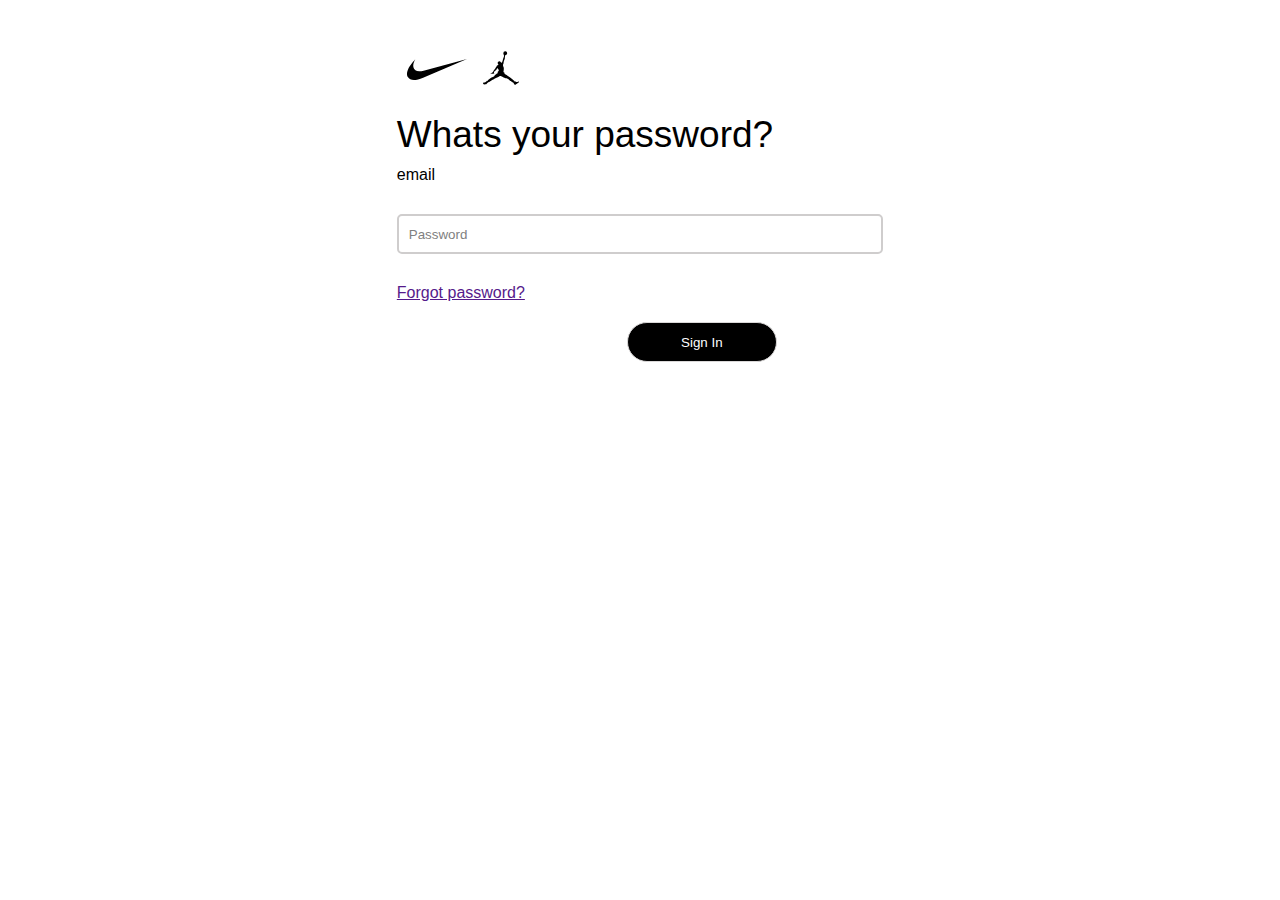
<file: password.html>
<!DOCTYPE html>
<html lang="en">
  <head>
    <meta charset="UTF-8" />
    <meta name="viewport" content="width=device-width, initial-scale=1.0" />
    <title>password</title>
    <link rel="stylesheet" href="style/commonstyle.css" />
  </head>
  <body>
    <div id="signin">
      <div id="signinformimg">
        <div>
          <svg
            aria-hidden="true"
            class="pre-logo-svg"
            focusable="false"
            viewBox="0 0 24 24"
            role="img"
            width="80px"
            height="80px"
            fill="none"
          >
            <path
              fill="currentColor"
              fill-rule="evenodd"
              d="M21 8.719L7.836 14.303C6.74 14.768 5.818 15 5.075 15c-.836 0-1.445-.295-1.819-.884-.485-.76-.273-1.982.559-3.272.494-.754 1.122-1.446 1.734-2.108-.144.234-1.415 2.349-.025 3.345.275.2.666.298 1.147.298.386 0 .829-.063 1.316-.19L21 8.719z"
              clip-rule="evenodd"
            ></path>
          </svg>
        </div>
        <div id="signinformimgsec">
          <svg
            aria-hidden="true"
            class="css-132diu7"
            focusable="false"
            viewBox="0 0 48 48"
            role="img"
            width="48px"
            height="48px"
            fill="none"
          >
            <path
              fill="currentColor"
              fill-rule="evenodd"
              d="M26.363 7.467c-.024-.078-.024-.078-.024-.144a1.933 1.933 0 011.844-2.014 1.94 1.94 0 012.014 1.844 1.927 1.927 0 01-1.834 2.014c-.054.008-.124 0-.202 0-.032.008-.078.008-.112.044-.112.168.28.146-.01.878 0 0 0 .078-.024.156-.024.28-.158 1.124-.192 1.586.058.08.08.1.058.26-.024.212-.102.73-.18 1.068-.08.28-.192.348-.294.404-.146.596-.19 1.09-.562 1.81-.044.552-.09.698-.212.968-.034.798.022.92-.562 2.202-.16.598-.034 1.014.1 1.642.136.642.552.922.596 1.586.102 1.542.034 2.61-.326 3.814l.27.696c.36.168 1.236.652.72 1.35.686.38 1.73.788 2.562 1.562.35.294.698.63 1.024 1 .632.114.552.158 1.012.462 1.35.876 3.498 2.608 4.746 3.812.224.134.294.224.472.326.022.046.034.068.022.078-.054.146-.054.146-.122.282.078.08.19.146.268.214.08.01.08-.012.192-.034.158.146.36.27.428.27.212-.044.168-.01.37-.202.058-.068.168 0 .168 0 .082-.078.226-.236.428-.35.158-.09.462-.09.462-.09.102.012.078.102.056.146-.114.046-.36.114-.494.216-.304.28-.552.706-.552.706.598-.066.968.09 1.438.046.272-.01.474.012.754-.18 0 0 .282-.192.53-.282.236-.1.46-.032.662.126.136.168.236.168 0 .392-.09.09-.202.192-.36.338-.268.248-.628.584-1 .866-.382.28-.798.516-1.056.63-.676.46-.518.348-1.046.788-.058.044-.248.156-.326.212-.214.124-.27.012-.394-.236 0 0-.056-.09-.158-.282-.102-.212-.18-.46-.146-.46-.124-.012-.662-.686-.662-.82-.126-.024-.608-.518-.62-.62l-.428-.36c-.506.09-.618-.224-1.922-1.214-.158-.012-.394-.102-.72-.348-.596-.506-2.014-1.63-2.248-1.766-.26-.134-.562-.268-.766-.428-.292-.044-.436-.1-.596-.134-.158-.044-.28-.114-.652-.158-.606-.09-1.236-.36-1.822-.674-.28-.146-.528-.214-.764-.338-.54-.248-1.012-.472-1.372-.562-.136-.012-.798-.236-1.136-.45-.122-.068-.19-.122-.268-.146-.18-.044-.306.012-.384.044-.46.216-.876.406-1.272.62-.358.18-.696.372-1.056.572-.314.17-.686.338-1.068.508 0 0-1.068.506-1.664.696-.518.394-1.574 1.092-2.214 1.43-.316.146-.934.504-1.216.584-.158.122-.742.516-1.192.842-.36.248-.618.462-.618.462-.214.168-.204.258-.562.09a2.983 2.983 0 00-.258.192c-.282.19-.294.146-.406.134-.202.158-.226.078-.394.258-.122.17 0 .124-.236.214-.056.012-.078.078-.114.112-.188.146-.2.586-.65.608-.27.178-.214.406-.394.382 0 .204-.36.46-.428.46-.584.192-.608-.236-1.292.07-.09.032-.226.144-.394.168-.304.044-.664-.012-.888-.204-.338-.282-.652-.796-.652-.796-.102-.26-.034-.416.326-.664.146-.09.168-.158.416-.168.122-.048.09.02.302-.048.126-.032.126-.01.384-.01.056-.034.134-.044.248-.09.2-.068.392-.124.392-.124s.056-.046.248-.022c.156-.068.338-.158.428-.192-.024-.248.01-.248.122-.348.16-.124.18-.1.294-.022.044-.012.078-.024.054-.068-.02-.146-.122-.214-.09-.494-.044-.114-.122-.258-.098-.348.02-.09.054-.138.11-.158.058-.024.09.012.114.044.056.068.102.27.102.27.01.236.078.518.302.36.134-.124.168-.484.428-.406l.192.17c.168-.146.168-.146.28-.214 0 0-.158-.146-.024-.27.09-.078.216-.134.416-.35.552-.584.844-.84 1.428-1.314a13.622 13.622 0 013.398-1.878c.292-.348.562-.572 1.17-.608.754-1.212 2.17-2.272 2.496-2.44.268-.46.382-.416.73-.494.27-.214.35-.214.46-.428.126-.46-.224-1.72.766-1.754.224-.292.156-.224.392-.496a4.382 4.382 0 01-.236-1c-.01-.032-.392-.314-.258-.664-.158-.2-.46-.652-.538-.864a.403.403 0 01-.126-.024c-.044-.01-.11-.01-.18-.01-.156.392-.326.416-.606.506-.518 1.024-.698 1.462-2.092 2.284-.56.596-.764 1.28-.764 1.268-.102.204-.078.486-.024.642-.09.214-.054.248-.054.248.022.09.112.212.212.224.158.046.338.046.316.236-.022.226-.326.18-.474.146-.55-.1-.37-.46-.73-.348-.282.17-.392.696-.832.618-.056-.044-.034-.146.012-.236.056-.122.168-.236.112-.282-.292.08-.866.248-.866.248-.27.08-.562-.078-.294-.248.126-.044.306-.1.53-.236 0 0 .124-.144-.114-.078a2.288 2.288 0 01-.832.09s-.514-.078-.584-.112c-.056-.044-.122-.214.034-.202.214.012.732-.046 1.126-.134.19-.07.562-.282.764-.372 0 0 .226-.314.36-.382.214-.226.382-.36.562-.596.18-.36.382-.922 1-1.812.282-.404.63-.876 1.068-1.292 0 0 .124-.676.686-1.146a6.53 6.53 0 01.518-.924 3.4 3.4 0 00.212-.336c.182-.26.372-.754 1.036-.822 0 0 .294-.202.394-.348.168-.146.148-.372.282-.518-.214-.212-.732-.618-.766-1.146-.032-.586.168-1.036.53-1.384.392-.37.796-.55 1.292-.516.618.11.732.314.91.516.18.202.26.08.326.292.518.146.496.09.474.472.09.114.212.216.202.428.168-.35.214-.416.686-.798.124-.314.202-.63.302-.956.102-.292.226-.596.306-.82-.08-.652.122-.754.392-1.328-.044-.078-.032-.102-.012-.224.114-.384.272-.866.372-1.192 0 0 .034-.126.17-.126.122-.404.314-1.158.358-1.326.124-.416.058-.574-.02-.82-.024-.08-.012-.18-.058-.272-.134-.246-.28-.584-.382-.82-.056-.146-.158-.708-.158-.708-.01-.124-.01-.18-.01-.18z"
              clip-rule="evenodd"
            ></path>
          </svg>
        </div>
      </div>

      <p id="signintoppara">Whats your password?</p>
      <p id="emailfromlocal">email</p>
      <input id="signinpassword" type="password" placeholder="Password" />
      <p><a href="">Forgot password?</a></p>
      <button type="submit" onclick="passwordlog()">Sign In</button>
    </div>
  </body>
  <script src="script/password.js"></script>
</html>
</file>
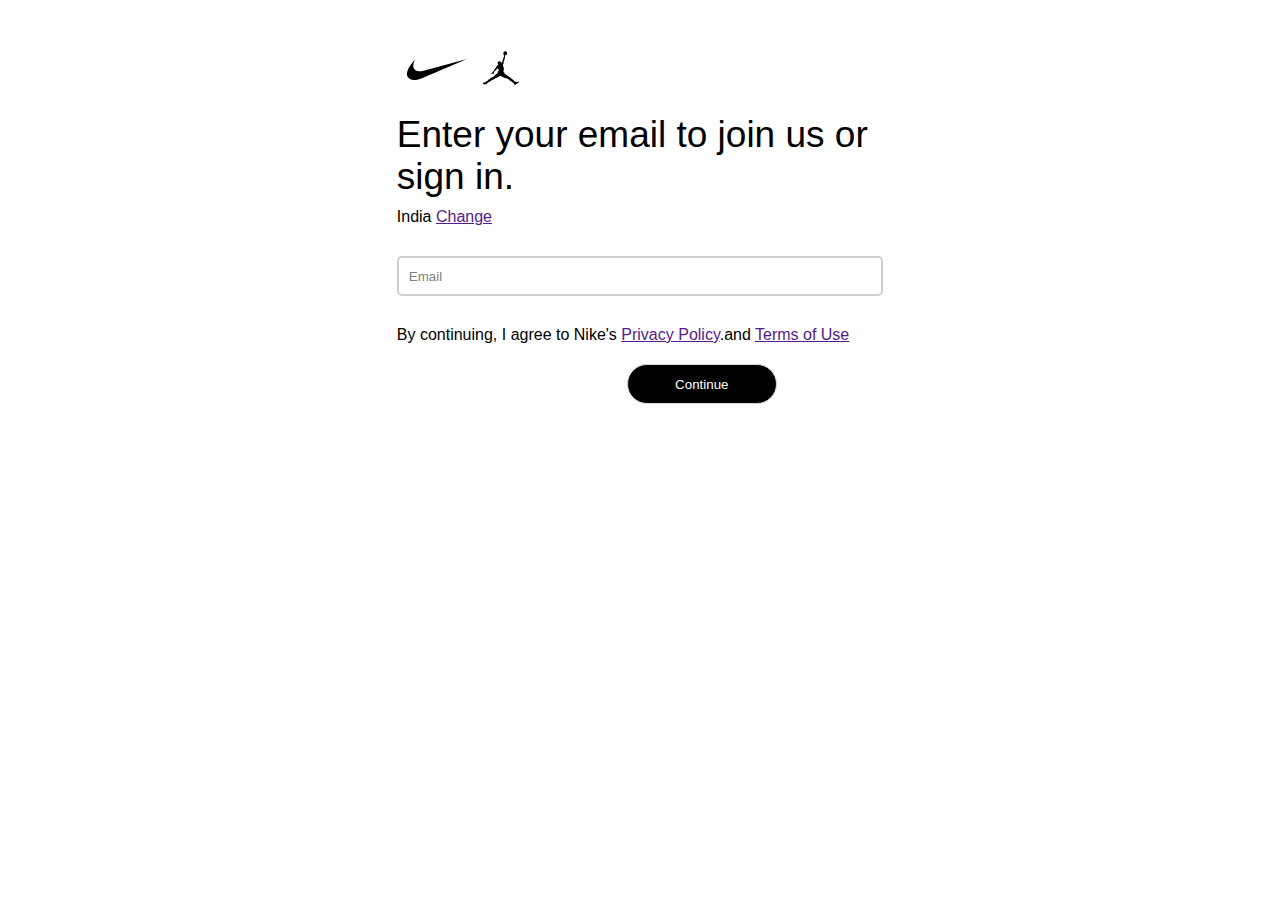
<file: signin.html>
<!DOCTYPE html>
<html lang="en">
  <head>
    <meta charset="UTF-8" />
    <meta name="viewport" content="width=device-width, initial-scale=1.0" />
    <title>nike Signin</title>
    <link rel="stylesheet" href="./style/commonstyle.css" />
  </head>
  <body>
    <div id="signin">
      <div id="signinformimg">
        <div>
          <svg
            aria-hidden="true"
            class="pre-logo-svg"
            focusable="false"
            viewBox="0 0 24 24"
            role="img"
            width="80px"
            height="80px"
            fill="none"
          >
            <path
              fill="currentColor"
              fill-rule="evenodd"
              d="M21 8.719L7.836 14.303C6.74 14.768 5.818 15 5.075 15c-.836 0-1.445-.295-1.819-.884-.485-.76-.273-1.982.559-3.272.494-.754 1.122-1.446 1.734-2.108-.144.234-1.415 2.349-.025 3.345.275.2.666.298 1.147.298.386 0 .829-.063 1.316-.19L21 8.719z"
              clip-rule="evenodd"
            ></path>
          </svg>
        </div>
        <div id="signinformimgsec">
          <svg
            aria-hidden="true"
            class="css-132diu7"
            focusable="false"
            viewBox="0 0 48 48"
            role="img"
            width="48px"
            height="48px"
            fill="none"
          >
            <path
              fill="currentColor"
              fill-rule="evenodd"
              d="M26.363 7.467c-.024-.078-.024-.078-.024-.144a1.933 1.933 0 011.844-2.014 1.94 1.94 0 012.014 1.844 1.927 1.927 0 01-1.834 2.014c-.054.008-.124 0-.202 0-.032.008-.078.008-.112.044-.112.168.28.146-.01.878 0 0 0 .078-.024.156-.024.28-.158 1.124-.192 1.586.058.08.08.1.058.26-.024.212-.102.73-.18 1.068-.08.28-.192.348-.294.404-.146.596-.19 1.09-.562 1.81-.044.552-.09.698-.212.968-.034.798.022.92-.562 2.202-.16.598-.034 1.014.1 1.642.136.642.552.922.596 1.586.102 1.542.034 2.61-.326 3.814l.27.696c.36.168 1.236.652.72 1.35.686.38 1.73.788 2.562 1.562.35.294.698.63 1.024 1 .632.114.552.158 1.012.462 1.35.876 3.498 2.608 4.746 3.812.224.134.294.224.472.326.022.046.034.068.022.078-.054.146-.054.146-.122.282.078.08.19.146.268.214.08.01.08-.012.192-.034.158.146.36.27.428.27.212-.044.168-.01.37-.202.058-.068.168 0 .168 0 .082-.078.226-.236.428-.35.158-.09.462-.09.462-.09.102.012.078.102.056.146-.114.046-.36.114-.494.216-.304.28-.552.706-.552.706.598-.066.968.09 1.438.046.272-.01.474.012.754-.18 0 0 .282-.192.53-.282.236-.1.46-.032.662.126.136.168.236.168 0 .392-.09.09-.202.192-.36.338-.268.248-.628.584-1 .866-.382.28-.798.516-1.056.63-.676.46-.518.348-1.046.788-.058.044-.248.156-.326.212-.214.124-.27.012-.394-.236 0 0-.056-.09-.158-.282-.102-.212-.18-.46-.146-.46-.124-.012-.662-.686-.662-.82-.126-.024-.608-.518-.62-.62l-.428-.36c-.506.09-.618-.224-1.922-1.214-.158-.012-.394-.102-.72-.348-.596-.506-2.014-1.63-2.248-1.766-.26-.134-.562-.268-.766-.428-.292-.044-.436-.1-.596-.134-.158-.044-.28-.114-.652-.158-.606-.09-1.236-.36-1.822-.674-.28-.146-.528-.214-.764-.338-.54-.248-1.012-.472-1.372-.562-.136-.012-.798-.236-1.136-.45-.122-.068-.19-.122-.268-.146-.18-.044-.306.012-.384.044-.46.216-.876.406-1.272.62-.358.18-.696.372-1.056.572-.314.17-.686.338-1.068.508 0 0-1.068.506-1.664.696-.518.394-1.574 1.092-2.214 1.43-.316.146-.934.504-1.216.584-.158.122-.742.516-1.192.842-.36.248-.618.462-.618.462-.214.168-.204.258-.562.09a2.983 2.983 0 00-.258.192c-.282.19-.294.146-.406.134-.202.158-.226.078-.394.258-.122.17 0 .124-.236.214-.056.012-.078.078-.114.112-.188.146-.2.586-.65.608-.27.178-.214.406-.394.382 0 .204-.36.46-.428.46-.584.192-.608-.236-1.292.07-.09.032-.226.144-.394.168-.304.044-.664-.012-.888-.204-.338-.282-.652-.796-.652-.796-.102-.26-.034-.416.326-.664.146-.09.168-.158.416-.168.122-.048.09.02.302-.048.126-.032.126-.01.384-.01.056-.034.134-.044.248-.09.2-.068.392-.124.392-.124s.056-.046.248-.022c.156-.068.338-.158.428-.192-.024-.248.01-.248.122-.348.16-.124.18-.1.294-.022.044-.012.078-.024.054-.068-.02-.146-.122-.214-.09-.494-.044-.114-.122-.258-.098-.348.02-.09.054-.138.11-.158.058-.024.09.012.114.044.056.068.102.27.102.27.01.236.078.518.302.36.134-.124.168-.484.428-.406l.192.17c.168-.146.168-.146.28-.214 0 0-.158-.146-.024-.27.09-.078.216-.134.416-.35.552-.584.844-.84 1.428-1.314a13.622 13.622 0 013.398-1.878c.292-.348.562-.572 1.17-.608.754-1.212 2.17-2.272 2.496-2.44.268-.46.382-.416.73-.494.27-.214.35-.214.46-.428.126-.46-.224-1.72.766-1.754.224-.292.156-.224.392-.496a4.382 4.382 0 01-.236-1c-.01-.032-.392-.314-.258-.664-.158-.2-.46-.652-.538-.864a.403.403 0 01-.126-.024c-.044-.01-.11-.01-.18-.01-.156.392-.326.416-.606.506-.518 1.024-.698 1.462-2.092 2.284-.56.596-.764 1.28-.764 1.268-.102.204-.078.486-.024.642-.09.214-.054.248-.054.248.022.09.112.212.212.224.158.046.338.046.316.236-.022.226-.326.18-.474.146-.55-.1-.37-.46-.73-.348-.282.17-.392.696-.832.618-.056-.044-.034-.146.012-.236.056-.122.168-.236.112-.282-.292.08-.866.248-.866.248-.27.08-.562-.078-.294-.248.126-.044.306-.1.53-.236 0 0 .124-.144-.114-.078a2.288 2.288 0 01-.832.09s-.514-.078-.584-.112c-.056-.044-.122-.214.034-.202.214.012.732-.046 1.126-.134.19-.07.562-.282.764-.372 0 0 .226-.314.36-.382.214-.226.382-.36.562-.596.18-.36.382-.922 1-1.812.282-.404.63-.876 1.068-1.292 0 0 .124-.676.686-1.146a6.53 6.53 0 01.518-.924 3.4 3.4 0 00.212-.336c.182-.26.372-.754 1.036-.822 0 0 .294-.202.394-.348.168-.146.148-.372.282-.518-.214-.212-.732-.618-.766-1.146-.032-.586.168-1.036.53-1.384.392-.37.796-.55 1.292-.516.618.11.732.314.91.516.18.202.26.08.326.292.518.146.496.09.474.472.09.114.212.216.202.428.168-.35.214-.416.686-.798.124-.314.202-.63.302-.956.102-.292.226-.596.306-.82-.08-.652.122-.754.392-1.328-.044-.078-.032-.102-.012-.224.114-.384.272-.866.372-1.192 0 0 .034-.126.17-.126.122-.404.314-1.158.358-1.326.124-.416.058-.574-.02-.82-.024-.08-.012-.18-.058-.272-.134-.246-.28-.584-.382-.82-.056-.146-.158-.708-.158-.708-.01-.124-.01-.18-.01-.18z"
              clip-rule="evenodd"
            ></path>
          </svg>
        </div>
      </div>

      <p id="signintoppara">Enter your email to join us or sign in.</p>
      <span>India <a href="">Change</a></span>
      <input id="signinemail" type="email" placeholder="Email" />
      <p>
        By continuing, I agree to Nike's <a href="">Privacy Policy</a>.and
        <a href="">Terms of Use</a>
      </p>
      <button type="submit" onclick="signin()">Continue</button>
    </div>
  </body>
  <script src="script/signin.js"></script>
</html>
</file>
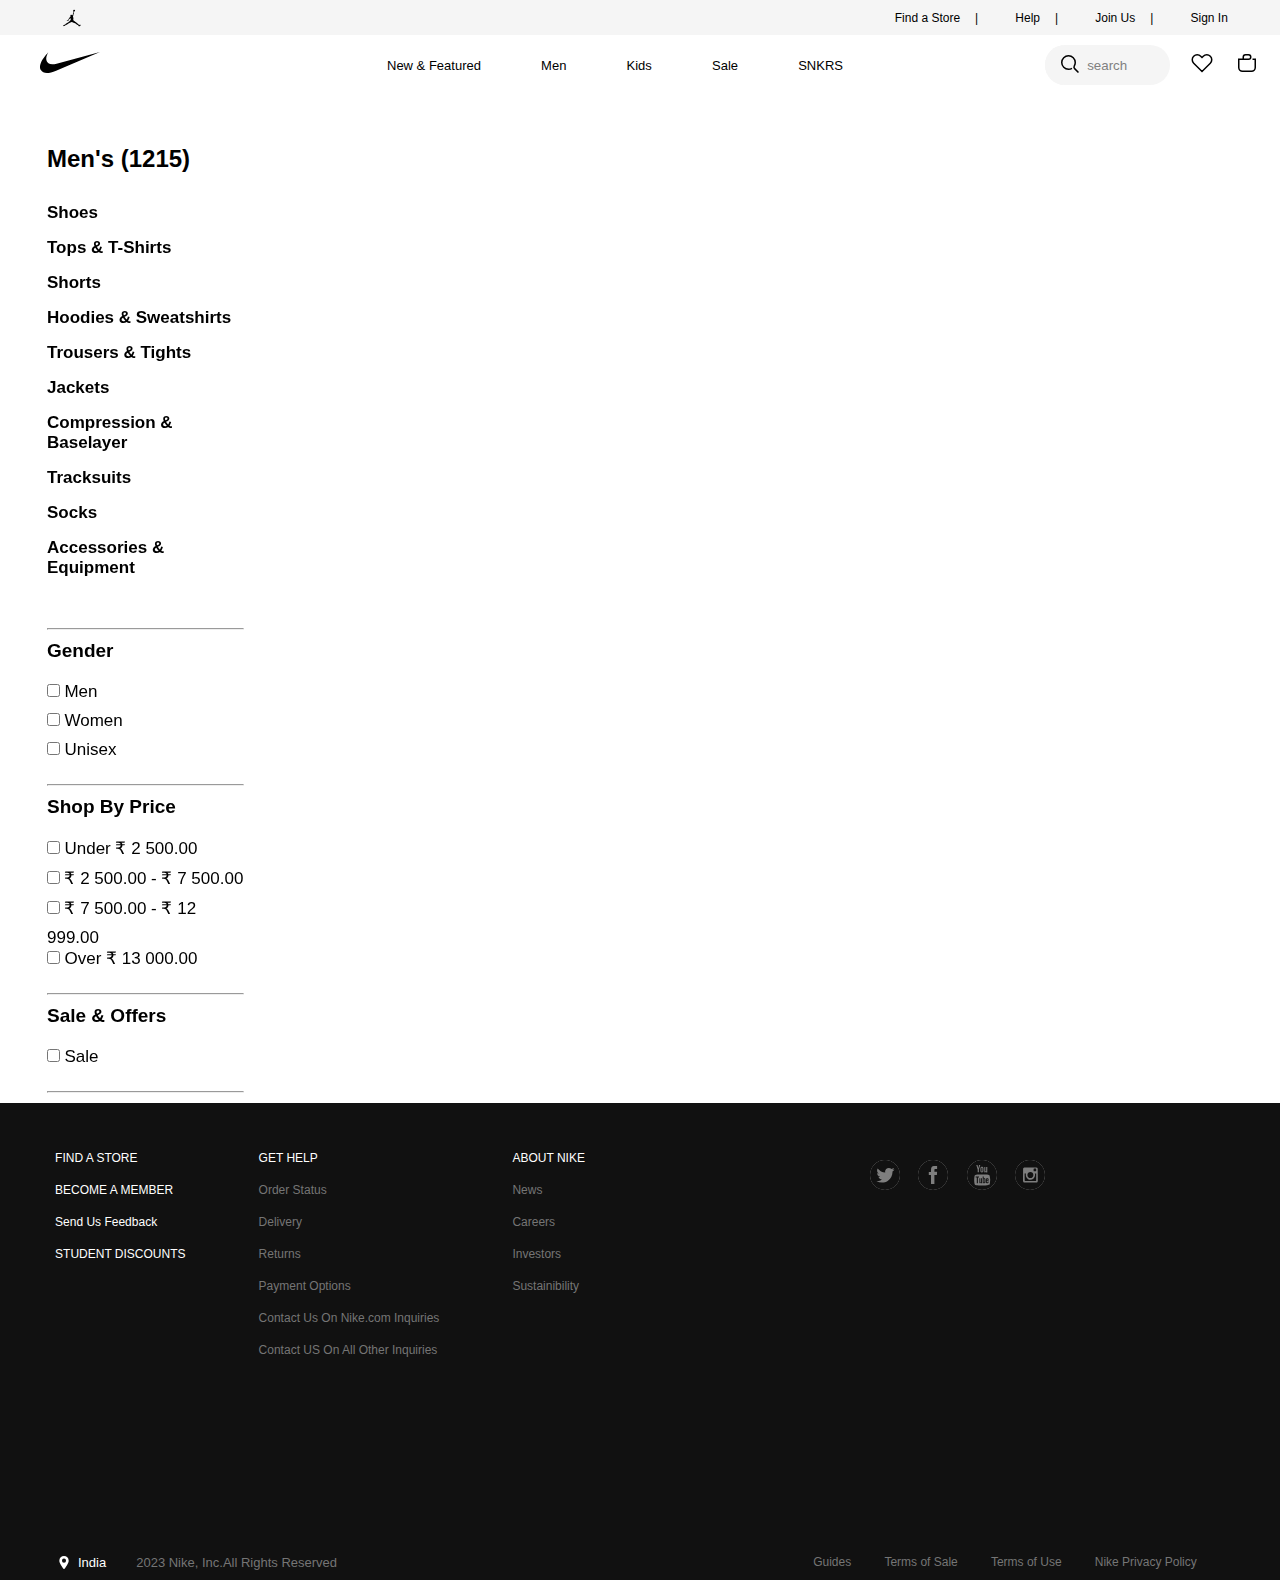
<file: womens.html>
<!DOCTYPE html>
<html lang="en">
  <head>
    <meta charset="UTF-8" />
    <meta name="viewport" content="width=device-width, initial-scale=1.0" />
    <title>Womens</title>
    <link rel="stylesheet" href="style/commonstyle.css" />
    <link
      href="https://fonts.googleapis.com/css2?family=Archivo+Black&family=Bebas+Neue&family=Staatliches&display=swap"
      rel="stylesheet"
    />
  </head>
  <body>
    <div id="header">
      <nav id="nav">
        <div id="frontnav">
          <svg id="frontnavsvg">
            <path
              fill="currentColor"
              fill-rule="evenodd"
              d="M13.182 3.733c-.012-.039-.012-.039-.012-.072a.966.966 0 01.922-1.007.97.97 0 011.007.922.964.964 0 01-.917 1.007c-.027.004-.062 0-.101 0-.016.004-.04.004-.056.022-.056.084.14.073-.005.44 0 0 0 .038-.012.077-.012.14-.08.562-.096.793.029.04.04.05.029.13a6.003 6.003 0 01-.09.534c-.04.14-.096.174-.147.202-.073.298-.095.545-.281.905-.022.276-.045.35-.106.484-.017.4.01.46-.281 1.101-.08.3-.017.507.05.821.068.321.276.461.298.793.05.771.017 1.305-.163 1.907l.135.348c.18.084.618.326.36.675.343.19.865.394 1.28.781.176.147.35.315.513.5.316.057.276.08.506.231.675.438 1.749 1.304 2.373 1.906.112.067.147.112.236.163.01.023.017.034.01.04-.026.072-.026.072-.06.14.039.04.095.073.134.107.04.005.04-.006.096-.017.079.073.18.135.214.135.106-.022.084-.005.185-.1.029-.035.084 0 .084 0 .04-.04.113-.119.214-.176.079-.045.23-.045.23-.045.052.006.04.051.029.073-.057.023-.18.057-.247.108-.152.14-.276.353-.276.353.299-.033.484.045.719.023.136-.005.237.006.377-.09 0 0 .14-.096.265-.14.118-.05.23-.017.33.062.069.084.119.084 0 .196-.044.045-.1.096-.18.17-.133.123-.313.291-.5.432a3.11 3.11 0 01-.527.315c-.338.23-.26.174-.523.394-.03.022-.124.078-.163.106-.107.062-.135.006-.197-.118 0 0-.028-.045-.08-.14-.05-.107-.09-.23-.072-.23-.062-.007-.331-.344-.331-.41-.063-.013-.304-.26-.31-.31l-.214-.18c-.253.044-.31-.113-.961-.608-.08-.006-.197-.05-.36-.174-.298-.253-1.007-.815-1.124-.883-.13-.067-.281-.134-.383-.214-.146-.022-.218-.05-.298-.067-.08-.022-.14-.057-.326-.079-.303-.045-.618-.18-.911-.337-.14-.073-.264-.107-.382-.169-.27-.124-.506-.236-.686-.28a2.148 2.148 0 01-.568-.226c-.061-.034-.095-.06-.134-.073-.09-.022-.153.006-.192.022-.23.108-.438.203-.636.31-.18.09-.348.186-.528.286a7.971 7.971 0 01-.534.254s-.534.253-.832.348c-.26.197-.787.546-1.107.715-.158.073-.467.252-.608.292-.08.061-.371.258-.596.421-.18.124-.31.231-.31.231-.106.084-.101.13-.28.045a1.491 1.491 0 00-.13.096c-.14.095-.146.073-.202.067-.101.08-.113.04-.197.13-.061.084 0 .061-.118.106-.028.006-.04.04-.057.056-.094.073-.1.293-.325.304-.135.09-.107.203-.197.191 0 .102-.18.23-.214.23-.292.096-.304-.118-.646.035-.045.016-.113.072-.197.084-.152.022-.332-.006-.444-.102a1.93 1.93 0 01-.326-.398c-.051-.13-.017-.208.163-.332.073-.045.084-.079.208-.084.06-.024.045.01.15-.024.064-.016.064-.005.193-.005.028-.017.067-.022.124-.045.1-.034.196-.062.196-.062s.028-.023.124-.01c.078-.035.169-.08.214-.097-.012-.124.005-.124.06-.174.08-.062.09-.05.148-.01.022-.007.039-.013.027-.035-.01-.073-.061-.107-.045-.247-.022-.057-.061-.129-.05-.174.01-.045.028-.069.056-.079.029-.012.045.006.057.022.028.034.05.135.05.135.006.118.04.26.152.18.067-.062.084-.242.214-.203l.096.085c.084-.073.084-.073.14-.107 0 0-.08-.073-.012-.135.045-.039.108-.067.208-.175.276-.292.422-.42.714-.657a6.811 6.811 0 011.699-.939c.146-.174.28-.286.585-.304.377-.606 1.085-1.136 1.248-1.22.134-.23.19-.208.365-.247.135-.107.175-.107.23-.214.063-.23-.112-.86.383-.877.112-.146.078-.112.196-.248a2.19 2.19 0 01-.118-.5c-.005-.016-.196-.157-.13-.332a2.33 2.33 0 01-.268-.432.202.202 0 01-.063-.012c-.022-.005-.055-.005-.09-.005-.078.196-.163.208-.303.253-.26.512-.35.731-1.046 1.142-.28.298-.382.64-.382.634a.46.46 0 00-.012.321c-.045.107-.027.124-.027.124.01.045.056.106.106.112.079.023.169.023.158.118-.011.113-.163.09-.237.073-.275-.05-.185-.23-.365-.174-.141.085-.196.348-.416.31-.028-.023-.017-.074.006-.119.028-.06.084-.118.056-.14-.146.04-.433.123-.433.123-.135.04-.281-.039-.147-.124.063-.022.153-.05.265-.118 0 0 .062-.072-.057-.039a1.144 1.144 0 01-.416.045s-.257-.039-.292-.056c-.028-.022-.061-.107.017-.1a2.71 2.71 0 00.563-.068c.095-.035.28-.14.382-.186 0 0 .113-.157.18-.19.107-.114.19-.18.28-.299.09-.18.192-.46.5-.906a4.16 4.16 0 01.535-.646s.062-.338.343-.573c.063-.14.157-.31.259-.462a1.7 1.7 0 00.106-.168c.09-.13.186-.377.518-.41 0 0 .147-.102.197-.175.084-.073.074-.186.14-.259-.106-.106-.365-.309-.382-.573a.85.85 0 01.265-.692c.196-.185.398-.275.646-.258.309.055.366.157.455.258.09.101.13.04.163.146.259.073.248.045.237.236.045.057.106.108.1.214.085-.175.108-.208.344-.399.062-.157.1-.315.15-.478.052-.146.114-.298.154-.41-.04-.326.06-.377.196-.664-.022-.039-.016-.05-.006-.112.057-.192.136-.433.186-.596 0 0 .017-.063.085-.063.06-.202.157-.579.179-.663.062-.208.029-.287-.01-.41-.012-.04-.006-.09-.03-.136a5.483 5.483 0 01-.19-.41c-.028-.073-.08-.354-.08-.354-.004-.062-.004-.09-.004-.09z"
              clip-rule="evenodd"
            ></path>
          </svg>
        </div>
        <div id="sidenav">
          <div id="sidenavitem1" class="item">
            <div>Find a Store</div>
            <span>|</span>
          </div>
          <div class="item">
            <div>Help</div>
            <span>|</span>
          </div>
          <div class="item">
            <div>Join Us</div>
            <span>|</span>
          </div>
          <div class="item">
            <div>Sign In</div>
          </div>
        </div>
      </nav>
    </div>
    <div id="header2">
      <nav id="nav2">
        <div id="frontlogo">
          <svg
            aria-hidden="true"
            class="pre-logo-svg"
            focusable="false"
            viewBox="0 0 24 24"
            role="img"
            width="80px"
            height="80px"
            fill="none"
          >
            <path
              fill="currentColor"
              fill-rule="evenodd"
              d="M21 8.719L7.836 14.303C6.74 14.768 5.818 15 5.075 15c-.836 0-1.445-.295-1.819-.884-.485-.76-.273-1.982.559-3.272.494-.754 1.122-1.446 1.734-2.108-.144.234-1.415 2.349-.025 3.345.275.2.666.298 1.147.298.386 0 .829-.063 1.316-.19L21 8.719z"
              clip-rule="evenodd"
            ></path>
          </svg>
        </div>
        <div id="midnavbar">
          <div id="item2">
            New & Featured
            <div class="inndiv2" id="box1">
              <div class="col">
                <ul class="list">
                  <li class="toplistitem">New & Featured</li>
                  <li>New Arrivals</li>
                  <li>Latest Shoes</li>
                  <li>Latest Clothing</li>
                  <li>SNKRS Launch Calendar</li>
                  <li>Get ‘Em in SNKRS</li>
                  <li>Customise with Nike By You</li>
                  <li>Bestsellers</li>
                  <li>Member Exclusive</li>
                  <li>National Team Kits</li>
                  <li>Top Kicks Under ₹ 8 000.00</li>
                </ul>
              </div>
              <div class="col">
                <ul class="list">
                  <li class="toplistitem">Shop Icons</li>
                  <li>Air Force 1</li>
                  <li>Air Jordan 1</li>
                  <li>Air Max</li>
                  <li>Dunk</li>
                  <li>Blazer</li>
                  <li>Pegasus</li>
                </ul>
              </div>
              <div class="col">
                <ul class="list">
                  <li class="toplistitem">New For Men</li>
                  <li>Shoes</li>
                  <li>Clothing</li>
                  <li>Accessories</li>
                  <li>Shop All New</li>
                </ul>
              </div>
              <div class="col">
                <ul class="list">
                  <li class="toplistitem">New For Women</li>
                  <li>Shoes</li>
                  <li>Clothing</li>
                  <li>Accessories</li>
                  <li>Shop All New</li>
                </ul>
              </div>
              <div class="col">
                <ul class="list">
                  <li class="toplistitem">New For Kids</li>
                  <li>Shoes</li>
                  <li>Clothing</li>
                  <li>Accessories</li>
                  <li>Shop All New</li>
                  <li>Men</li>
                  <li>Women</li>
                  <li>Kids</li>
                  <li>Sale</li>
                  <li>SNKRS</li>
                </ul>
              </div>
            </div>
          </div>

          <div id="item22">
            Men
            <div class="inndiv2" id="box2">
              <div class="col">
                <ul class="list">
                  <li class="toplistitem" margin-bottom="100px">Featured</li>
                  <li>New Releases</li>
                  <li>BestSellers</li>
                  <li>Member Exclusive</li>
                  <li>Jordan</li>
                  <li>Retro Running</li>
                  <li>National Team Kits</li>
                  <li>Customised With Nike By You</li>
                  <li>Last Sizes Available</li>
                  <li>Sale</li>
                  <li>Running Shoe Finder</li>
                  <li>Sustainable Materials</li>
                </ul>
              </div>
              <div class="col">
                <ul class="list">
                  <li class="toplistitem">Shoes</li>
                  <a href="mens.html"><li>All Shoes</li></a>
                  <li>Newest Sneakers</li>
                  <li>Lifestyle</li>
                  <li>Jordan</li>
                  <li>Running</li>
                  <li>Basketball</li>
                  <li>Football</li>
                  <li>Gym and Training</li>
                  <li>Sandals and Slides</li>
                  <li>Last Sizes Available</li>
                  <li>Costomise With Nike By You</li>
                  <li>Top Pics Under 8 000.00</li>
                </ul>
              </div>
              <div class="noflex">
                <div class="col">
                  <ul class="list">
                    <li class="toplistitem">Clothing</li>
                    <li>All Clothing</li>
                    <li>Tops and T-Shirts</li>
                    <li>Shorts</li>
                    <li>Pants and Leggings</li>
                    <li>Hoodies and Sweatshirts</li>
                    <li>Jackets and Gilets</li>
                    <li>Jerseys and Kits</li>
                    <li>Jordan</li>
                  </ul>
                </div>
                <div class="col colgap">
                  <ul class="list">
                    <li class="toplistitem">Accessories and Equipment</li>
                    <li>All Accessories and Equipment</li>
                    <li>Bags and Bagpacks</li>
                    <li>Socks</li>
                    <li>Hats and Headwear</li>
                  </ul>
                </div>
              </div>
              <div class="noflex">
                <div class="col">
                  <ul class="list">
                    <li class="toplistitem">Shop By Sport</li>
                    <li>Running</li>
                    <li>Football</li>
                    <li>Basketball</li>
                    <li>Gym and Training</li>
                    <li>Yoga</li>
                    <li>Skatebording</li>
                    <li>Tennis</li>
                    <li>Golf</li>
                  </ul>
                </div>
                <div class="col colgap">
                  <ul class="list">
                    <li class="toplistitem">Shop By Brand</li>
                    <li>Nike Sportswear</li>
                    <li>NikeLab</li>
                    <li>Nike By You</li>
                    <li>Jordan</li>
                    <li>ACG</li>
                    <li>NBA</li>
                    <li>Nike SB</li>
                  </ul>
                </div>
              </div>
            </div>
          </div>

          <div id="item2222">
            Kids
            <div class="inndiv2" id="box4">
              <div class="noflex">
                <div class="col">
                  <ul class="list">
                    <li class="toplistitem">Featured</li>
                    <li>New Releases</li>
                    <li>BestSellers</li>
                    <li>Member Exclusive</li>
                    <li>Jordan</li>
                    <li>Back to School</li>
                    <li>Customised With Nike By You</li>
                    <li>Last Sizes Available</li>
                    <li>Sale</li>
                  </ul>
                </div>
                <div class="col" class="colgap">
                  <ul class="list">
                    <li class="toplistitem">Kids By Age</li>
                    <li>Older Kids (7 - 14 years)</li>
                    <li>Younger Kids (4 -7 years)</li>
                    <li>Babies & Toddlers (0 - 4 years)</li>
                  </ul>
                </div>
              </div>
              <div class="noflex">
                <div class="col">
                  <ul class="list">
                    <li class="toplistitem">Boys'Shoes</li>
                    <a href="kids.html"><li>All Shoes</li></a>
                    <li>Older Boys (7 -14 years)</li>
                    <li>Younger Boys (4 -7 years)</li>
                    <li>Babies & Toddlers (0 - 4 years)</li>
                    <li>Lifestyle</li>
                    <li>Jordan</li>
                    <li>Running</li>
                    <li>Basketball</li>
                    <li>Football</li>
                    <li>Sandals and Slides</li>
                  </ul>
                </div>
                <div class="col colgap">
                  <ul class="list">
                    <li class="toplistitem">Boys' Clothing</li>
                    <li>Tops and T-Shirts</li>
                    <li>Hoodies and Sweatshirts</li>
                    <li>Shorts</li>
                    <li>All Boys' Clothing</li>
                  </ul>
                </div>
              </div>

              <div class="noflex">
                <div class="col">
                  <ul class="list">
                    <li class="toplistitem">Girls'Shoes</li>
                    <a href="kids.html"><li>All Shoes</li></a>
                    <li>Older Girls (7 -14 years)</li>
                    <li>Younger Girls (4 -7 years)</li>
                    <li>Babies & Toddlers (0 - 4 years)</li>
                    <li>Lifestyle</li>
                    <li>Jordan</li>
                    <li>Running</li>
                    <li>Basketball</li>
                    <li>Football</li>
                    <li>Sandals and Slides</li>
                  </ul>
                </div>
                <div class="col colgap">
                  <ul class="list">
                    <li class="toplistitem">Girls' Clothing</li>
                    <li>Tops and T-Shirts</li>
                    <li>Sports Bras</li>
                    <li>Hoodies and Sweatshirts</li>
                    <li>Pants and Leggings</li>
                    <li>Shorts</li>
                    <li>All Girls' Clothing</li>
                  </ul>
                </div>
              </div>

              <div class="noflex">
                <div class="col">
                  <ul class="list">
                    <li class="toplistitem">Accessories and Equipment</li>
                    <li>All Accessories and Equipment</li>
                    <li>Bags and Backpacks</li>
                    <li>Socks</li>
                    <li>Hats and Headwear</li>
                  </ul>
                </div>
                <div class="col colgap">
                  <ul class="list">
                    <li class="toplistitem">Shop By Sports</li>
                    <li>Running</li>
                    <li>Football</li>
                    <li>Basketball</li>
                    <li>Gym and Training</li>
                    <li>Tennis</li>
                  </ul>
                </div>
              </div>
            </div>
          </div>
          <div id="item22222">
            Sale
            <div class="inndiv2" id="box5">
              <div class="col">
                <ul class="list">
                  <li class="toplistitem">Featured</li>
                  <li>Shop All Sale</li>
                  <li>40% Off and Up</li>
                  <li>30% Off and Up</li>
                  <li>20% Off and Up</li>
                </ul>
              </div>
              <div class="col">
                <ul class="list">
                  <li class="toplistitem">Men's Sale</li>
                  <li>Shoes</li>
                  <li>Clothing</li>
                </ul>
              </div>
              <div class="col">
                <ul class="list">
                  <li class="toplistitem">Women's Sale</li>
                  <li>Shoes</li>
                  <li>Clothing</li>
                </ul>
              </div>
              <div class="col">
                <ul class="list">
                  <li class="toplistitem">Kid's Sale</li>
                  <li>Shoes</li>
                  <li>Clothing</li>
                </ul>
              </div>
            </div>
          </div>
          <div id="item22222">SNKRS</div>
        </div>
        <div id="sidenavbar2">
          <div>
            <button>
              <svg
                aria-hidden="true"
                class="pre-nav-design-icon"
                focusable="false"
                viewBox="0 0 24 24"
                role="img"
                width="24px"
                height="24px"
                fill="none"
              >
                <path
                  stroke="currentColor"
                  stroke-width="1.5"
                  d="M13.962 16.296a6.716 6.716 0 01-3.462.954 6.728 6.728 0 01-4.773-1.977A6.728 6.728 0 013.75 10.5c0-1.864.755-3.551 1.977-4.773A6.728 6.728 0 0110.5 3.75c1.864 0 3.551.755 4.773 1.977A6.728 6.728 0 0117.25 10.5a6.726 6.726 0 01-.921 3.407c-.517.882-.434 1.988.289 2.711l3.853 3.853"
                ></path>
              </svg>
            </button>
            <input type="text" name="search" id="search" placeholder="search" />
          </div>
          <div>
            <svg
              aria-hidden="true"
              class="pre-nav-design-icon"
              focusable="false"
              viewBox="0 0 24 24"
              role="img"
              width="24px"
              height="24px"
              fill="none"
            >
              <path
                stroke="currentColor"
                stroke-width="1.5"
                d="M16.794 3.75c1.324 0 2.568.516 3.504 1.451a4.96 4.96 0 010 7.008L12 20.508l-8.299-8.299a4.96 4.96 0 010-7.007A4.923 4.923 0 017.205 3.75c1.324 0 2.568.516 3.504 1.451l.76.76.531.531.53-.531.76-.76a4.926 4.926 0 013.504-1.451"
              ></path>
            </svg>
          </div>
          <div onclick="cartopen()">
            <svg
              aria-hidden="true"
              class="pre-nav-design-icon"
              focusable="false"
              viewBox="0 0 24 24"
              role="img"
              width="24px"
              height="24px"
              fill="none"
            >
              <path
                stroke="currentColor"
                stroke-width="1.5"
                d="M8.25 8.25V6a2.25 2.25 0 012.25-2.25h3a2.25 2.25 0 110 4.5H3.75v8.25a3.75 3.75 0 003.75 3.75h9a3.75 3.75 0 003.75-3.75V8.25H17.5"
              ></path>
            </svg>
          </div>
        </div>
      </nav>
    </div>

    <div id="body">
      <h2>Men's (1215)</h2>
      <div id="top">
        <div id="sidebarcontainer">
          <div id="sidebarprdt" class="sidebartop">
            <ul>
              <li>Shoes</li>
              <li>Tops & T-Shirts</li>
              <li>Shorts</li>
              <li>Hoodies & Sweatshirts</li>
              <li>Trousers & Tights</li>
              <li>Jackets</li>
              <li>Compression & Baselayer</li>
              <li>Tracksuits</li>
              <li>Socks</li>
              <li>Accessories & Equipment</li>
            </ul>
          </div>
          <hr />

          <div id="sidebargender" class="sidebartop">
            <p class="para">Gender</p>
            <div>
              <input type="checkbox" />
              <label for="men">Men</label>
            </div>
            <div>
              <input type="checkbox" />
              <label for="women">Women</label>
            </div>
            <div>
              <input type="checkbox" />
              <label for="unisex">Unisex</label>
            </div>
          </div>
          <hr />

          <div id="sidebarprice" class="sidebartop">
            <p class="para">Shop By Price</p>
            <div>
              <input type="checkbox" />
              <label for="price"> Under ₹ 2 500.00</label>
            </div>
            <div>
              <input type="checkbox" />
              <label for="price">₹ 2 500.00 - ₹ 7 500.00</label>
            </div>
            <div>
              <input type="checkbox" />
              <label for="price">₹ 7 500.00 - ₹ 12 999.00</label>
            </div>
            <div>
              <input type="checkbox" />
              <label for="price">Over ₹ 13 000.00</label>
            </div>
          </div>
          <hr />

          <div class="sidebartop">
            <p class="para">Sale & Offers</p>
            <div>
              <input type="checkbox" />
              <label for="sale">Sale</label>
            </div>
          </div>
          <hr />

          <div class="sidebartop">
            <p class="para">Kids</p>
            <div>
              <input type="checkbox" />
              <label for="sale">Boys</label>
            </div>
            <div>
              <input type="checkbox" />
              <label for="sale">Girls</label>
            </div>
          </div>
          <hr />

          <div class="sidebartop">
            <p class="para">Colour</p>
            <div id="colours">
              <div>
                <div
                  style="
                    background-color: blueviolet;
                    border-radius: 50%;
                    width: 25px;
                    height: 25px;
                  "
                ></div>
                Purple
              </div>
              <div>
                <div
                  style="
                    background-color: black;
                    border-radius: 50%;
                    width: 25px;
                    height: 25px;
                  "
                ></div>
                Black
              </div>
              <div>
                <div
                  style="
                    background-color: red;
                    border-radius: 50%;
                    width: 25px;
                    height: 25px;
                  "
                ></div>
                Red
              </div>
              <div>
                <div
                  style="
                    background-color: #ff6a00;
                    border-radius: 50%;
                    width: 25px;
                    height: 25px;
                  "
                ></div>
                Orange
              </div>
              <div>
                <div
                  style="
                    background-color: blue;
                    border-radius: 50%;
                    width: 25px;
                    height: 25px;
                  "
                ></div>
                Blue
              </div>
              <div>
                <div
                  style="
                    background-color: white;
                    border-radius: 50%;
                    width: 25px;
                    height: 25px;
                    border: 0.2px solid rgb(216, 213, 213);
                  "
                ></div>
                White
              </div>
              <div>
                <div
                  style="
                    background-color: brown;
                    border-radius: 50%;
                    width: 25px;
                    height: 25px;
                  "
                ></div>
                Brown
              </div>
              <div>
                <div
                  style="
                    background-color: green;
                    border-radius: 50%;
                    width: 25px;
                    height: 25px;
                  "
                ></div>
                Green
              </div>
              <div>
                <div
                  style="
                    background-color: yellow;
                    border-radius: 50%;
                    width: 25px;
                    height: 25px;
                  "
                ></div>
                Yellow
              </div>
              <div>
                <div
                  style="
                    background-color: crimson;
                    border-radius: 50%;
                    width: 25px;
                    height: 25px;
                  "
                ></div>
                Multi-colour
              </div>
              <div>
                <div
                  style="
                    background-color: grey;
                    border-radius: 50%;
                    width: 25px;
                    height: 25px;
                  "
                ></div>
                Grey
              </div>
              <div>
                <div
                  style="
                    background-color: rgb(222, 125, 141);
                    border-radius: 50%;
                    width: 25px;
                    height: 25px;
                  "
                ></div>
                Pink
              </div>
            </div>
          </div>
          <hr />

          <div class="sidebartop">
            <p class="para">Brand</p>
            <div>
              <input type="checkbox" />
              <label for="brand">Nike Sportswear</label>
            </div>
            <div>
              <input type="checkbox" />
              <label for="brand">Jordan</label>
            </div>
            <div>
              <input type="checkbox" />
              <label for="brand">Nike By You</label>
            </div>
            <div>
              <input type="checkbox" />
              <label for="brand">NikeLab</label>
            </div>
            <p>+ More</p>
          </div>
          <hr />

          <div class="sidebartop">
            <p class="para">Sports</p>
            <div>
              <input type="checkbox" />
              <label for="sports">Lifestyle</label>
            </div>
            <div>
              <input type="checkbox" />
              <label for="sports">Running</label>
            </div>
            <div>
              <input type="checkbox" />
              <label for="sports">Traning & Gym</label>
            </div>
            <div>
              <input type="checkbox" />
              <label for="sports">basketball</label>
            </div>
            <p>+ More</p>
          </div>
          <hr />

          <div class="sidebartop">
            <p class="para">Collaborator</p>
            <div>
              <input type="checkbox" />
              <label for="collab">Nike x MMW</label>
            </div>
          </div>
          <hr />

          <div class="sidebartop">
            <p class="para">Best For</p>
            <div>
              <input type="checkbox" />
              <label for="best">Warm Weather</label>
            </div>
            <div>
              <input type="checkbox" />
              <label for="best">Wet Weather</label>
            </div>
            <div>
              <input type="checkbox" />
              <label for="best">conditions</label>
            </div>
          </div>
          <hr />

          <div class="sidebartop">
            <p class="para">Athletes</p>
            <div>
              <input type="checkbox" />
              <label for="athletes">LeBron James</label>
            </div>
            <div>
              <input type="checkbox" />
              <label for="athletes">Kevin Durant</label>
            </div>
            <div>
              <input type="checkbox" />
              <label for="athletes">Ja Morant</label>
            </div>
            <div>
              <input type="checkbox" />
              <label for="athletes">Tiger Woods</label>
            </div>
            <p>+ More</p>
          </div>
        </div>

        <div id="nikecontainer"></div>
      </div>
    </div>

    <div id="footer2">
      <div id="footer2upper">
        <div id="footer2upperR">
          <div id="footer2col1">
            <ul>
              <li class="white">FIND A STORE</li>
              <li class="white">BECOME A MEMBER</li>
              <li class="white">Send Us Feedback</li>
              <li class="white">STUDENT DISCOUNTS</li>
            </ul>
          </div>
          <div id="footer2col2">
            <ul>
              <li class="white">GET HELP</li>
              <li>Order Status</li>
              <li>Delivery</li>
              <li>Returns</li>
              <li>Payment Options</li>
              <li>Contact Us On Nike.com Inquiries</li>
              <li>Contact US On All Other Inquiries</li>
            </ul>
          </div>
          <div id="footer2col3">
            <ul>
              <li class="white">ABOUT NIKE</li>
              <li>News</li>
              <li>Careers</li>
              <li>Investors</li>
              <li>Sustainibility</li>
            </ul>
          </div>
        </div>
        <div id="footer2upperL">
          <div>
            <svg
              class="social-link-icon"
              width="30px"
              fill="#111"
              height="30px"
              viewBox="0 0 24 24"
            >
              <path
                d="M12 0C9.813 0 7.8.533 5.96 1.6A11.793 11.793 0 0 0 1.6 5.96C.533 7.8 0 9.813 0 12s.533 4.2 1.6 6.04a11.793 11.793 0 0 0 4.36 4.36C7.8 23.467 9.813 24 12 24s4.2-.533 6.04-1.6a11.793 11.793 0 0 0 4.36-4.36C23.467 16.2 24 14.187 24 12s-.533-4.2-1.6-6.04a11.793 11.793 0 0 0-4.36-4.36C16.2.533 14.187 0 12 0zm6 9.28v.4c0 1.387-.333 2.72-1 4a8.186 8.186 0 0 1-2.84 3.12c-1.333.853-2.827 1.28-4.48 1.28a8.535 8.535 0 0 1-4.56-1.28h.72c1.387 0 2.613-.427 3.68-1.28-.64 0-1.213-.2-1.72-.6-.507-.4-.867-.92-1.08-1.56l.56.16c.373 0 .64-.053.8-.16a2.67 2.67 0 0 1-1.72-1 2.913 2.913 0 0 1-.68-1.88c.427.267.88.4 1.36.4-.907-.533-1.36-1.36-1.36-2.48 0-.533.133-1.04.4-1.52.8.96 1.72 1.707 2.76 2.24a8.133 8.133 0 0 0 3.4.88c-.107-.16-.16-.4-.16-.72 0-.8.293-1.493.88-2.08s1.28-.88 2.08-.88 1.547.293 2.24.88c.48-.107 1.12-.347 1.92-.72-.213.747-.64 1.28-1.28 1.6H18c.747-.16 1.28-.32 1.6-.48-.533.693-1.067 1.253-1.6 1.68z"
              ></path>
            </svg>

            <svg
              class="social-link-icon"
              width="30px"
              fill="#111"
              height="30px"
              viewBox="0 0 24 24"
            >
              <path
                d="M12 0C9.813 0 7.8.533 5.96 1.6A11.793 11.793 0 0 0 1.6 5.96C.533 7.8 0 9.813 0 12s.533 4.2 1.6 6.04a11.793 11.793 0 0 0 4.36 4.36C7.8 23.467 9.813 24 12 24s4.2-.533 6.04-1.6a11.793 11.793 0 0 0 4.36-4.36C23.467 16.2 24 14.187 24 12s-.533-4.2-1.6-6.04a11.793 11.793 0 0 0-4.36-4.36C16.2.533 14.187 0 12 0zm3.12 12h-2v7.2H10.4V12H8.64V9.52h1.76V8c0-1.12.187-1.92.56-2.4.427-.587 1.2-.88 2.32-.88h2V7.2h-1.2c-.427 0-.693.067-.8.2-.107.133-.16.387-.16.76v1.2h2.16L15.12 12z"
              ></path>
            </svg>

            <svg
              class="social-link-icon"
              width="30px"
              fill="#111"
              height="30px"
              viewBox="0 0 24 24"
            >
              <path
                d="M11.28 17.6a.604.604 0 0 1-.2.24.43.43 0 0 1-.24.08c-.08 0-.133-.027-.16-.08a.557.557 0 0 1-.04-.24v-2.96h-.72v3.28a1 1 0 0 0 .12.52c.08.133.2.2.36.2.16 0 .307-.053.44-.16.133-.107.28-.24.44-.4v.48H12v-3.92h-.72v2.96zM6.96 14v-.8H9.6v.8h-.88v4.56h-.88V14h-.88zm4.96-4.72c-.107 0-.2-.04-.28-.12a.384.384 0 0 1-.12-.28v-2.4c0-.053.027-.107.08-.16.053-.053.147-.08.28-.08.133 0 .24.027.32.08a.27.27 0 0 1 .12.24v2.32c0 .107-.04.2-.12.28a.384.384 0 0 1-.28.12zm2 8.32c0-.64.027-1.307.08-2 0-.107-.04-.2-.12-.28-.08-.08-.16-.12-.24-.12h-.12l-.24.16v2.4l.24.16.16.08c.107 0 .173-.027.2-.08.027-.053.04-.16.04-.32zm.08-3.04c.213 0 .387.08.52.24.133.16.2.4.2.72v2.24c0 .267-.053.48-.16.64a.422.422 0 0 1-.44.2 2.1 2.1 0 0 1-.48-.12.506.506 0 0 1-.28-.24v.32h-.8V13.2h.8v1.76c.107-.107.213-.2.32-.28a.532.532 0 0 1 .32-.12zm3.92 5.12c.267-.213.427-.907.48-2.08.053-.587.107-1.147.16-1.68 0-.48-.053-1.013-.16-1.6-.107-1.173-.28-1.893-.52-2.16-.24-.267-1.267-.453-3.08-.56l-2.64-.08-2.72.08c-1.813.107-2.84.293-3.08.56-.24.267-.413.987-.52 2.16a16.07 16.07 0 0 0-.08 1.6c0 .533.027 1.093.08 1.68.107 1.173.28 1.88.52 2.12.24.24 1.267.44 3.08.6l2.72.08 2.64-.08c1.813-.16 2.853-.347 3.12-.56v-.08zM8.4 4h-.96l1.12 3.6v2.24h.96v-2.4L10.64 4h-.96l-.56 2.32h-.08L8.4 4zm2.32 2.56V8.8c0 .373.107.667.32.88.213.213.507.32.88.32s.667-.107.88-.32c.213-.213.32-.507.32-.88V6.56c0-.32-.107-.587-.32-.8-.213-.213-.507-.32-.88-.32s-.667.107-.88.32c-.213.213-.32.48-.32.8zm3.12-.96v3.6a1 1 0 0 0 .12.52c.08.133.213.2.4.2.187 0 .36-.04.52-.12.16-.08.32-.2.48-.36v.48h.88V5.6h-.88v3.2a.523.523 0 0 1-.24.24.645.645 0 0 1-.28.08c-.08 0-.133-.013-.16-.04-.027-.027-.04-.093-.04-.2V5.52h-.8v.08zM12 0c2.187 0 4.2.533 6.04 1.6a11.793 11.793 0 0 1 4.36 4.36C23.467 7.8 24 9.813 24 12s-.533 4.2-1.6 6.04a11.793 11.793 0 0 1-4.36 4.36C16.2 23.467 14.187 24 12 24s-4.2-.533-6.04-1.6a11.793 11.793 0 0 1-4.36-4.36C.533 16.2 0 14.187 0 12s.533-4.2 1.6-6.04A11.793 11.793 0 0 1 5.96 1.6C7.8.533 9.813 0 12 0zm4.56 16.08l-.08-.4c0-.16-.027-.28-.08-.36a.27.27 0 0 0-.24-.12.27.27 0 0 0-.24.12c-.053.08-.08.2-.08.36v.4h.72zm-.32-1.52c.32 0 .573.093.76.28.187.187.28.467.28.84v.96h-1.44v.8c0 .16.027.28.08.36.053.08.147.12.28.12.133 0 .227-.04.28-.12.053-.08.08-.227.08-.44v-.16h.72v.24c0 .373-.093.667-.28.88-.187.213-.453.32-.8.32-.347 0-.613-.107-.8-.32-.187-.213-.28-.507-.28-.88v-1.76c0-.32.107-.587.32-.8.213-.213.48-.32.8-.32z"
              ></path>
            </svg>

            <svg
              class="social-link-icon"
              width="30px"
              fill="#111"
              height="30px"
              viewBox="0 0 24 24"
            >
              <path
                d="M16 12.48a4.723 4.723 0 0 1-.56 1.48 3.93 3.93 0 0 1-1.04 1.16 3.428 3.428 0 0 1-1.92.68 3.628 3.628 0 0 1-1.96-.48 3.414 3.414 0 0 1-1.4-1.48c-.48-.96-.587-1.973-.32-3.04H7.68l.08 5.52c0 .107.04.213.12.32.08.107.173.16.28.16h8.32c.107 0 .213-.053.32-.16.107-.107.16-.213.16-.32V10.8h-1.12c.16.533.213 1.093.16 1.68zm-3.68 2c.64 0 1.2-.24 1.68-.72s.72-1.053.72-1.72a2.56 2.56 0 0 0-.68-1.76c-.453-.507-1.013-.76-1.68-.76s-1.24.24-1.72.72-.72 1.053-.72 1.72.227 1.253.68 1.76c.453.507 1 .76 1.64.76h.08zm4.16-7.6h-1.12c-.107 0-.213.053-.32.16-.107.107-.16.213-.16.32v1.36c.107.213.267.32.48.32h1.12c.16 0 .28-.053.36-.16a.532.532 0 0 0 .12-.32v-1.2c0-.107-.053-.213-.16-.32-.107-.107-.213-.16-.32-.16zM12 0C9.813 0 7.8.533 5.96 1.6A11.793 11.793 0 0 0 1.6 5.96C.533 7.8 0 9.813 0 12s.533 4.2 1.6 6.04a11.793 11.793 0 0 0 4.36 4.36C7.8 23.467 9.813 24 12 24s4.2-.533 6.04-1.6a11.793 11.793 0 0 0 4.36-4.36C23.467 16.2 24 14.187 24 12s-.533-4.2-1.6-6.04a11.793 11.793 0 0 0-4.36-4.36C16.2.533 14.187 0 12 0zm6.24 16.88l-.08.08v.08a.926.926 0 0 1-.28.68 1.3 1.3 0 0 1-.68.36H7.52a.871.871 0 0 1-.68-.32 1.536 1.536 0 0 1-.36-.72l-.08-.16.08-9.84c0-.267.093-.507.28-.72.187-.213.413-.347.68-.4h9.68a1.3 1.3 0 0 1 .68.36 1.3 1.3 0 0 1 .36.68l.08 9.92z"
              ></path>
            </svg>
          </div>
        </div>
      </div>
      <div id="footer2lower">
        <div id="footerlowerR">
          <svg
            class="white"
            aria-hidden="true"
            focusable="false"
            viewBox="0 0 24 24"
            role="img"
            width="18px"
            height="15px"
            fill="none"
          >
            <path
              fill="currentColor"
              fill-rule="evenodd"
              d="M4.5 9.001a7.5 7.5 0 1115 0c0 1.205-.385 2.576-.934 3.928-.555 1.364-1.302 2.767-2.08 4.055a39.918 39.918 0 01-2.307 3.405c-.688.905-1.316 1.632-1.711 1.947a.75.75 0 01-.936 0c-.395-.315-1.023-1.042-1.711-1.947a39.916 39.916 0 01-2.306-3.405c-.78-1.288-1.526-2.691-2.08-4.056-.55-1.351-.935-2.722-.935-3.927zM12 12.25a3.25 3.25 0 100-6.5 3.25 3.25 0 000 6.5z"
              clip-rule="evenodd"
            ></path>
          </svg>
          <p class="white">India</p>
          <p>2023 Nike, Inc.All Rights Reserved</p>
        </div>
        <div id="footerlowerL">
          <p>Guides</p>
          <p>Terms of Sale</p>
          <p>Terms of Use</p>
          <p>Nike Privacy Policy</p>
        </div>
      </div>
    </div>
  </body>
  <script src="script/womenscript.js"></script>
  <script src="data/womensdata.js"></script>
  <script src="script/index.js"></script>
</html>
</file>
<file: style/indexstyle.css>
* {
  margin: 0;
  padding: 0;
  font-family: "Helvetica Neue", Helvetica, Arial, sans-serif;
  box-sizing: border-box;
}
#nav {
  display: flex;
  justify-content: space-between;
  background-color: #f5f5f5;
  height: 35px;
}
#frontnav {
  padding: 7px 60px;
}
#sidenav {
  width: 23%;
  display: flex;
  justify-content: space-evenly;
  align-items: center;
}
.item {
  display: flex;
  padding: 7px 0px;
  font-size: 12px;
}
.item > div {
  margin-right: 15px;
}
#header2 {
  position: relative;
  /* width: 100%; */
}
#nav2 {
  height: 60px;
  display: flex;
  justify-content: space-between;
  align-items: center;
  /* border: 2px solid red; */
}
#frontlogo {
  margin-left: 30px;
}
#midnavbar {
  width: 33%;
  display: flex;
  justify-content: space-between;
  align-items: center;
  padding: 20px;
  margin-left: 12rem;
}
#sidenavbar2 {
  width: 20%;
  display: flex;
  justify-content: space-evenly;
  align-items: center;
}
#search {
  width: 1.8in;
  height: 40px;
  border-radius: 20px;
  background-color: #f5f5f5;
  text-align: center;
  position: relative;
  border: none;
}
.inndiv2 {
  margin-top: 21px;
  padding: 30px 200px 40px 150px;
  width: 100%;
  /* height: 70vh; */
  display: none;
  justify-content: space-evenly;
  position: absolute;
  background-color: white;
  box-sizing: border-box;
  left: 0;
}
.list li {
  list-style: none;
  font-size: 14px;
  margin: 10px;
  color: #757575;
}
.list li:hover {
  color: black;
}
ul .toplistitem {
  font-size: 17px;
  font-weight: 500;
  margin-bottom: 20px;
  color: black;
}
#item2 {
  padding: 18px 8px;
  /* border-bottom: 2px solid black; */
}
#item2:hover {
  border-bottom: 2px solid black;
}
#item2:hover #box1 {
  display: flex;
}
#item22 {
  padding: 18px 8px;
}
#item22:hover {
  border-bottom: 2px solid black;
}
#item22:hover #box2 {
  display: flex;
}
#item222 {
  padding: 18px 8px;
}
#item222:hover {
  border-bottom: 2px solid black;
}
#item222:hover #box3 {
  display: flex;
}
#item2222 {
  padding: 18px 8px;
}
#item2222:hover {
  border-bottom: 2px solid black;
}
#item2222:hover #box4 {
  display: flex;
}
#item22222 {
  padding: 18px 8px;
}
#item22222:hover {
  border-bottom: 2px solid black;
}
#item22222:hover #box5 {
  display: flex;
}
button {
  margin-right: 10px;
  border-radius: 50%;
  width: 40px;
  height: 40px;
  position: absolute;
  z-index: 1;
  border: none;
  background-color: #f5f5f5;
}
/* #button:hover{
    background-color: rgb(133, 133, 133);
} */
#search:hover {
  background-color: rgb(230, 229, 229);
}

#nav3 {
  background-color: #f5f5f5;
  height: 60px;
  display: flex;
  justify-content: center;
  align-items: center;
}
.noflex {
  display: flex;
  flex-direction: column;
}
.noflex .colgap {
  margin-top: 25px;
}
#centertext {
  display: flex;
  flex-direction: column;
  justify-content: center;
  align-items: center;
  /* transform: translateX(-100%); */
}
.small {
  font-size: 12px;
  margin-top: 10px;
  text-decoration: underline;
}
#body {
  margin: 0 47px;
}
#img img {
  width: 100%;
  height: 100%;
}
#home {
  display: flex;
  flex-direction: column;
  justify-content: center;
  align-items: center;
  margin: 50px;
  /* height: 30vh; */
}
#home h1 {
  font-size: 85px;
  font-weight: 900;
  font-family: "Archivo Black", sans-serif;
  font-family: "Bebas Neue", sans-serif;
  font-family: "Staatliches", cursive;
  color: #111;
  margin-bottom: 20px;
  /* font-family: "Nike Futura","Helvetica Neue",Helvetica,Arial,sans-serif; */
}
#home p {
  margin-bottom: 50px;
}
#home input {
  background-color: #111;
  color: white;
  padding: 8px 20px;
  border: 0.5px solid #111;
  border-radius: 17px;
  font-size: 16px;
}
#home input:hover {
  opacity: 0.6;
}
#product {
  margin-top: 70px;
}

#product > p {
  font-size: 25px;
}
#prdthead {
  margin-top: 35px;
  display: flex;
  gap: 20px;
}
#product .prdt {
  width: 49%;
  height: 690px;
  /* border: 2px solid black; */
}
#prdt1 {
  background: url("https://static.nike.com/a/images/f_auto/dpr_1.3,cs_srgb/w_706,c_limit/40d5df93-9a52-4d89-a585-fb52e9445ba6/nike-just-do-it.png")
    no-repeat center center/cover;
  /* padding-top: 500px;
    padding-left: 40px; */
}
.prdt {
  padding-top: 500px;
  padding-left: 40px;
}
#prdt1 p {
  margin: 10px;
}
#prdthead input {
  background-color: #111;
  color: white;
  padding: 8px 20px;
  border: 0.5px solid #111;
  border-radius: 17px;
  font-size: 16px;
  margin-left: 10px;
  margin-top: 20px;
}
#prdthead input:hover {
  opacity: 0.6;
}
#prdt2 {
  position: relative;
}
video {
  z-index: -1;
  position: absolute;
  top: 0;
  left: 0;
  width: 100%;
  height: 690px;
}

.bold {
  font-size: 25px;
}
#trendinghead {
  margin-top: 80px;
}
#trendinghead > p {
  font-size: 25px;
}
#trendinghead .prdt {
  width: 49%;
  height: 690px;
  /* border: 2px solid black; */
}
#trendinghead input {
  background-color: white;
  color: #111;
  padding: 8px 20px;
  /* border: .5px solid #111; */
  border: none;
  border-radius: 17px;
  font-size: 16px;
  margin-left: 10px;
  margin-top: 30px;
}
#trendinghead input:hover {
  background-color: #d9d5d5;
}
#trending {
  margin-top: 30px;
  display: flex;
  gap: 20px;
}
#trending p {
  color: white;
}
.trend {
  padding-top: 550px;
  padding-left: 40px;
}

#trending1 {
  background: url("https://static.nike.com/a/images/f_auto/dpr_1.3,cs_srgb/w_706,c_limit/32cccbda-5f11-4753-bd68-47db90ffc679/nike-just-do-it.png")
    no-repeat center center/cover;
}
#trending2 {
  background: url("https://static.nike.com/a/images/f_auto/dpr_1.3,cs_srgb/w_706,c_limit/829a4807-bc59-4c10-95eb-900361666ab4/nike-just-do-it.png")
    no-repeat center center/cover;
}
#justin {
  margin-top: 80px;
}
#justinimg {
  margin-top: 30px;
}
#justinimg img {
  width: 100%;
}

#justin > p {
  font-size: 25px;
}

#easy {
  margin-top: 40px;
  height: 200px;
  width: 100%;
  display: flex;
  flex-direction: column;
  justify-content: center;
  align-items: center;
  margin-bottom: 70px;
}
#easy h1 {
  font-weight: 900;
  font-family: "Archivo Black", sans-serif;
  font-family: "Bebas Neue", sans-serif;
  font-family: "Staatliches", cursive;
  font-size: 90px;
}
#easy p {
  margin-top: 10px;
  font-size: 17px;
}
#easy input {
  background-color: #111;
  color: white;
  padding: 8px 20px;
  border: 0.5px solid #111;
  border-radius: 17px;
  font-size: 16px;
  margin-left: 10px;
  margin-top: 30px;
}
#easy input:hover {
  opacity: 0.6;
}

#featuredhead {
  margin-top: 80px;
}
#featuredhead > p {
  font-size: 25px;
}
#featuredhead .prdt {
  width: 49%;
  height: 690px;
  /* border: 2px solid black; */
}
#featuredhead input {
  background-color: #111;
  color: white;
  padding: 8px 20px;
  /* border: .5px solid #111; */
  border: none;
  border-radius: 17px;
  font-size: 16px;
  margin-left: 10px;
  margin-top: 30px;
}
#featuredhead input:hover {
  opacity: 0.6;
}
#featured {
  margin-top: 30px;
  display: flex;
  gap: 20px;
}
#featured p {
  color: #111;
}
.featur {
  padding-top: 520px;
  padding-left: 40px;
}

#featured1 {
  background: url("https://static.nike.com/a/images/f_auto/dpr_1.3,cs_srgb/w_706,c_limit/657d487a-71c9-4b92-a883-724708868848/nike-just-do-it.png")
    no-repeat center center/cover;
  padding-top: 555px;
}
#featured2 {
  background: url("https://static.nike.com/a/images/f_auto/dpr_1.3,cs_srgb/w_706,c_limit/d5062dbc-5dfb-46b9-b463-44339085123f/nike-just-do-it.png")
    no-repeat center center/cover;
}
#small {
  font-size: 18px;
  font-weight: 500;
  margin-bottom: 15px;
}

#dontmiss {
  margin-top: 80px;
  margin-bottom: 10px;
}
#dontmiss p {
  font-size: 25px;
  margin-bottom: 30px;
}

#dontmissimg img {
  width: 100%;
  height: 100vh;
  object-fit: cover;
}

#written {
  width: 100%;
  height: 40vh;
  display: flex;
  flex-direction: column;
  align-items: center;
  justify-content: center;
}
#written h1 {
  font-weight: 900;
  font-family: "Archivo Black", sans-serif;
  font-family: "Bebas Neue", sans-serif;
  font-family: "Staatliches", cursive;
  font-size: 90px;
}
#written p {
  font-size: 18px;
  margin-top: 17px;
}
#written input {
  background-color: #111;
  color: white;
  padding: 8px 20px;
  border: none;
  border-radius: 17px;
  font-size: 16px;
  margin-left: 10px;
  margin-top: 30px;
}
#written input:hover {
  opacity: 0.6;
}
#Essential {
  margin-bottom: 100px;
}
#Essential p {
  font-size: 25px;
  margin-bottom: 30px;
}
#essentialprdt {
  display: flex;
  width: 100%;
  align-items: center;
  justify-content: space-between;
  height: 70vh;
}
#essentialprdt div {
  width: 32.7%;
  height: 100%;
}

#essentialprdt input {
  background-color: white;
  color: #111;
  padding: 8px 20px;
  /* border: .5px solid #111; */
  border: none;
  border-radius: 17px;
  font-size: 16px;
  margin-left: 55px;
  margin-top: 440px;
}
#essentialprdt input:hover {
  background-color: #d9d5d5;
}
#men {
  background: url("https://static.nike.com/a/images/f_auto/dpr_1.3,cs_srgb/h_540,c_limit/d94bfa7e-9357-406a-a124-1940712dfa0b/nike-just-do-it.png")
    no-repeat center center/cover;
}
#women {
  background: url("https://static.nike.com/a/images/f_auto/dpr_1.3,cs_srgb/h_540,c_limit/dc62b322-5c3f-4508-b21c-950683ed460f/nike-just-do-it.png")
    no-repeat center center/cover;
}
#kid {
  background: url("https://static.nike.com/a/images/f_auto/dpr_1.3,cs_srgb/h_540,c_limit/58359474-a0de-4329-959c-55d1652d0912/nike-just-do-it.png")
    no-repeat center center/cover;
}

#footer1 {
  display: flex;
  justify-content: space-evenly;
  width: 100%;
  height: 35vh;
  position: relative;
}
#footer1 li {
  list-style: none;
  font-size: 16px;
  margin: 10px 10px 15px 10px;
  color: #757575;
}
#footer1 li:hover {
  color: #111;
}
#footer1 .hidden li {
  list-style: none;
  font-size: 16px;
  margin: 9px;
  color: #757575;
}
#footer1 .hidden .hidden1 {
  margin-top: 0px;
}
#footer1 .hidden {
  margin-left: 1px;
  display: none;
  position: absolute;
}
#footer1 .hidden li:hover {
  color: #111;
}
#footer1:hover {
  height: 60vh;
}
#footer1:hover .hidden {
  display: flex;
  flex-direction: column;
}
#footer1 .black {
  margin-bottom: 40px;
  color: black;
}

#footer2 {
  width: 100%;
  height: 50vh;
  background-color: #111;
  color: white;
  position: relative;
  display: flex;
  flex-direction: column;
  justify-content: space-between;
}
#footer2upper {
  display: flex;
  justify-content: space-between;
}
#footer2upperR {
  display: flex;
  justify-content: space-evenly;
  /* align-items: center; */
  margin-top: 30px;

  position: absolute;
  width: 50%;
  height: 90%;
}
#footer2upperL {
  /* width: 30%; */
  position: absolute;
  top: 50px;
  left: 1250px;
}
#footer2upperL div svg {
  margin: 7px;
}
#footer2upperL div {
  margin-right: 50px;
}
#footer2upperR li {
  list-style: none;
  margin: 18px;
  color: #757575;
  font-size: 12px;
}
#footer2upperR li:hover {
  color: white;
}
#footer2upperR .white {
  color: white;
}
#footer2lower {
  display: flex;
  justify-content: space-between;
}
#footerlowerR {
  margin: 10px 10px 10px 50px;
  display: flex;
  width: 300px;
  /* justify-content: space-evenly; */
  font-size: 13px;
  color: #757575;
}
#footerlowerR p {
  margin-left: 30px;
}
#footerlowerR .white {
  margin-left: 5px;
}
#footerlowerL {
  margin: 10px 50px 10px 10px;
  display: flex;
  width: 450px;
  font-size: 12px;
  color: #757575;
  justify-content: space-evenly;
}
#footerlowerL p:hover {
  color: white;
}
#footerlowerR .white {
  color: white;
}

.social-link-icon {
  background-color: #7e7e7e;
  border-radius: 55%;
  border: none;
}
.social-link-icon:hover {
  background-color: white;
}

/* // responsive */

@media screen and (min-width: 2200px) {
  #nav {
    height: 45px;
  }
  #frontnav {
    padding: 8px 53px;
  }
  .item {
    font-size: 25px;
  }
  #midnavbar {
    font-size: 27px;
  }
  #search {
    width: 3.8in;
  }
  #sidenavbar2 {
    width: 24%;
  }
  #centertext {
    font-size: 23px;
  }
  #home p {
    font-size: 30px;
  }
  #prdthead input {
    position: relative;
    z-index: 2;
  }
  #product .prdt {
    background-color: #6fd3d6;
  }
  #product > p {
    font-size: 40px;
  }
  #trendinghead > p {
    font-size: 40px;
  }
  #prdthead input {
    font-size: 26px;
  }
  .bold {
    font-size: 35px;
  }
  #trendinghead input {
    font-size: 26px;
  }
  #justin > p {
    font-size: 40px;
  }
  #easy p {
    font-size: 30px;
  }
  #easy input {
    font-size: 26px;
  }
  #home input {
    font-size: 26px;
  }
  #featuredhead > p {
    font-size: 40px;
  }
  #featuredhead input {
    font-size: 26px;
  }
  #small {
    font-size: 25px;
  }
  #dontmiss p {
    font-size: 40px;
  }
  #written p {
    font-size: 28px;
  }
  #written input {
    font-size: 26px;
  }
  #Essential p {
    font-size: 40px;
  }
  #essentialprdt input {
    font-size: 26px;
    margin-top: 774px;
  }
  #footer1 li {
    font-size: 26px;
  }
  #footer2upperL {
    left: 2856px;
  }
  #footer2upperR li {
    font-size: 20px;
  }
  #footerlowerR {
    width: 491px;
    font-size: 24px;
  }
  #footerlowerL {
    width: 611px;
    font-size: 20px;
  }
  #footer2 {
    height: 34vh;
  }
}

@media screen and (min-width: 1000px) and (max-width: 1500px) {
  #sidenav {
    width: 33%;
  }
  #footer2upperL {
    left: 700px;
  }
  #midnavbar {
    font-size: 13px;
    width: 40%;
    margin-left: 6rem;
  }
  #search {
    width: 1.3in;
  }
  #product .prdt {
    background-color: #6fd3d6;
  }
  video {
    z-index: 1;
    height: 680px;
  }
  #prdthead input {
    position: relative;
    z-index: 2;
  }
  .bold {
    position: relative;
    z-index: 2;
  }
  #footer1:hover {
    height: 66vh;
  }
  #prdt2 {
    padding-top: 550px;
  }
  #written {
    height: 44vh;
    margin-bottom: 70px;
  }
  #essentialprdt input {
    margin-left: 23px;
    margin-top: 278px;
  }
  #footer1 {
    height: 36vh;
  }
  #footer2 {
    height: 54vh;
  }

  #essentialprdt div {
    height: 360px;
  }
  #essentialprdt {
    height: 41vh;
  }
  #Essential {
    margin-bottom: 44px;
  }
  #dontmissimg img {
    height: 68vh;
  }
}

@media screen and (min-width: 1500px) and (max-width: 2200px) {
  #product .prdt {
    background-color: #6fd3d6;
  }
  .bold {
    position: absolute;
    z-index: 2;
  }
  video {
    z-index: 1;
  }
  #prdthead input {
    margin-top: 57px;
    position: absolute;
    z-index: 2;
  }
}

@media screen and (min-width: 700px) and (max-width: 1000px) {
  #footer2upperL {
    left: 467px;
  }
  #sidenav {
    width: 37%;
  }

  #midnavbar {
    width: 48%;
    margin-left: 3rem;
    font-size: 10px;
  }
  #search {
    width: 0.9in;
    height: 32px;
  }
  button {
    height: 32px;
    width: 22px;
  }
  #sidenavbar2 {
    width: 24%;
  }
  #centertext .small {
    font-size: 10px;
  }
  #centertext p {
    font-size: 15px;
  }
  #home h1 {
    font-size: 71px;
  }
  #home p {
    margin-bottom: 21px;
    font-size: 14px;
  }
  #home {
    margin: 24px;
  }

  #product .prdt {
    background-color: #6fd3d6;
  }
  video {
    z-index: 1;
    height: 680px;
  }
  #prdthead input {
    position: relative;
    z-index: 2;
  }
  .bold {
    position: relative;
    z-index: 2;
    margin-top: 48px;
  }
  #trending {
    display: block;
  }
  #trendinghead .prdt {
    width: 100%;
    margin-top: 10px;
    height: 258px;
  }
  #trending p {
    margin-top: -140px;
  }
  #justin {
    margin-top: 45px;
  }
  #featured1 {
    padding-top: 512px;
  }
  #featured2 {
    padding-top: 482px;
  }

  #featured p {
    margin-top: 10px;
  }
  #written {
    height: 24vh;
  }

  #written h1 {
    font-size: 66px;
  }
  #written p {
    font-size: 10px;
    margin-top: 5px;
  }
  #written input {
    font-size: 10px;
    margin-top: 12px;
  }
  #essentialprdt div {
    width: 31.7%;
    height: 101%;
  }
  #essentialprdt {
    height: 29vh;
    align-items: normal;
  }
  #essentialprdt input {
    font-size: 11px;
    margin-left: 9px;
    margin-top: 207px;
    font-size: 9px;
    margin-left: 24px;
    margin-top: 213px;
  }

  #Essential {
    margin-bottom: 39px;
  }
  #footer1 {
    height: 28vh;
  }
  #footer1:hover .hidden li {
    font-size: 11px;
  }
  #footer1:hover {
    height: 35vh;
  }
  #footer1 li {
    font-size: 11px;
  }
  #footer2upperR li {
    font-size: 10px;
  }
  #footer2 {
    height: 40vh;
  }
  #footerlowerL,
  #footerlowerR {
    font-size: 9px;
  }
  #dontmissimg img {
    width: 100%;
    height: 40vh;
  }
}

@media screen and (min-width: 800px) and (max-width: 900px) {
  #footer2upperL {
    left: 560px;
  }
}
@media screen and (min-width: 900px) and (max-width: 1000px) {
  #footer2upperL {
    left: 662px;
  }
}
@media screen and (min-width: 1000px) and (max-width: 1100px) {
  #footer2upperL {
    left: 770px;
  }
}
@media screen and (min-width: 1100px) and (max-width: 1300px) {
  #footer2upperL {
    left: 863px;
  }
}
@media screen and (min-width: 1300px) and (max-width: 1500px) {
  #footer2upperL {
    left: 1066px;
  }
}

@media screen and (min-width: 440px) and (max-width: 700px) {
  #frontnav {
    width: 100px;
  }
  #frontlogo {
    margin-left: 3px;
  }
  button {
    display: none;
  }
  #search {
    display: none;
  }

  #midnavbar {
    font-size: 9px;
    margin-left: 0px;
    width: 76%;
  }
  #sidenav {
    width: 300px;
  }
  .item {
    font-size: 8px;
  }
  #wishlist {
    display: none;
  }
  #footer2upperL div {
    margin: 0;
  }
  #footer2upperL {
    left: 344px;
  }
  #centertext .small {
    font-size: 8px;
  }
  #centertext p {
    font-size: 12px;
  }
  #home h1 {
    font-size: 43px;
  }
  #home p {
    margin-bottom: 13px;
    font-size: 12px;
  }
  #home {
    margin: 9px;
  }
  #product {
    margin-top: 34px;
  }
  #product > p {
    font-size: 16px;
  }
  #prdthead {
    display: block;
  }
  #product #prdt1 {
    width: 100%;
    height: 335px;
  }
  #product #prdt2 {
    width: 100%;
    height: 335px;
    padding-top: 260px;
    background-color: #6fd3d6;
    margin-top: 10px;
  }
  #prdt2 .bold {
    position: relative;
    z-index: 2;
  }
  #prdthead input {
    position: absolute;
    z-index: 2;
  }
  #prdt1 {
    padding-top: 199px;
  }
  #prdt1 #prdt101 {
    font-size: 12px;
  }
  .bold {
    font-size: 15px;
  }
  #prdthead input {
    font-size: 7px;
    margin-top: 0;
  }
  video {
    height: 333px;
    z-index: 1;
  }
  #trendinghead {
    display: none;
  }
  #easy h1 {
    font-size: 53px;
  }
  #easy p {
    margin-top: 4px;
    font-size: 10px;
  }
  #easy input {
    font-size: 8px;
    margin-top: 13px;
  }
  #easy {
    margin: 0px;
  }

  #featuredhead {
    display: none;
  }
  #dontmiss {
    margin-top: 0px;
  }
  #dontmiss p {
    font-size: 16px;
    margin-bottom: 17px;
  }
  #dontmissimg img {
    height: 33vh;
  }
  #written {
    height: 32vh;
  }
  #written p {
    font-size: 10px;
    text-align: center;
  }
  #written h1 {
    font-family: "Archivo Black", sans-serif;
    font-family: "Bebas Neue", sans-serif;
    font-family: "Staatliches", cursive;
    font-size: 45px;
  }
  #written input {
    font-size: 8px;
    margin-top: 13px;
  }
  #Essential p {
    font-size: 16px;
    margin-bottom: 15px;
  }
  #essentialprdt {
    height: 21vh;
  }
  #essentialprdt div {
    height: 98%;
  }
  #essentialprdt input {
    font-size: 10px;
    margin-left: 16px;
    margin-top: 135px;
  }
  #Essential {
    margin-bottom: 26px;
  }
  #footer1 {
    height: 30vh;
  }
  #footer1 li {
    font-size: 13px;
  }
  #footer1 .hidden li {
    font-size: 13px;
  }
  #footer2upperR li {
    font-size: 10px;
  }
  #footer1 div {
    width: 30%;
  }
  #footer2 {
    height: 54vh;
  }
  #footerlowerL {
    /* font-size: 9px; */
    display: none;
  }
  #footerlowerR {
    font-size: 8px;
  }
}

@media screen and (min-width: 270px) and (max-width: 440px) {
  #footer2upperL {
    left: 188px;
    top: 32px;
  }

  #midnavbar {
    display: none;
  }
  #sidenav {
    width: 68%;
  }
  #forntnav {
    padding: 9px 53px;
    width: 20px;
  }
  button {
    display: none;
  }
  #search {
    width: 0.7in;
    height: 16px;
  }

  #sidenavbar2 {
    width: 54%;
  }
  #written h1 {
    font-size: 60px;
  }
  #written {
    text-align: center;
    height: 53vh;
  }
  #footer2col2 {
    display: none;
  }
  #footerlowerL {
    display: none;
  }
  #footer1col4 {
    display: none;
  }
  #body {
    margin: 0 18px;
  }
  #essentialprdt {
    display: flex;
    width: 100%;
    flex-direction: column;
    align-items: center;
    justify-content: space-between;
    height: 97vh;
    gap: 10px;
  }
  #essentialprdt div {
    width: 100%;
    height: 100%;
  }
  #essentialprdt input {
    font-size: 15px;
    margin-left: 14px;
    margin-top: 165px;
  }
  #footer1 li {
    font-size: 12px;
  }
  #footer1:hover #footer1 li {
    font-size: 12px;
  }
  #footer1:hover .hidden {
    width: 30%;
  }
  #footer1 .hidden li {
    font-size: 12px;
  }
  #written p {
    font-size: 14px;
    margin-top: 3px;
  }
  #Essential {
    margin-bottom: 28px;
  }
  #footer1:hover {
    height: 54vh;
  }
  #footer1 {
    height: 38vh;
  }
  #footer2 {
    height: 43vh;
  }
  #footer2col1 {
    padding-left: 51px;
  }
  #footerlowerR p {
    font-size: 8px;
  }
  #sidenav {
    width: 95%;
  }
  #frontnav {
    width: 20px;
    padding: 7px 45px;
  }
  #sidenavitem1 {
    display: none;
  }
  .small {
    font-size: 10px;
  }
  #centertext:first-child {
    font-size: 14px;
  }
  #home h1 {
    font-size: 43px;
  }
  #home {
    text-align: center;
  }
  #home p {
    font-size: 15px;
    margin-bottom: 14px;
  }
  #home input {
    font-size: 10px;
  }
  #trendinghead {
    display: none;
  }
  #product .prdt {
    width: 100%;
    height: 491px;
  }
  #prdthead {
    display: block;
    position: relative;
  }

  #product #prdt2 {
    /* width: 100%;
        height: 335px;
        padding-top: 260px; */
    background-color: #6fd3d6;
    /* margin-top: 10px; */
    margin-top: 10px;
  }
  #frontnavsvg {
    width: 20px;
  }
  video {
    position: absolute;
    z-index: 1;
  }
  #prdt1 #prdt101 {
    margin: 10px;
    position: absolute;
    top: 414px;
  }
  #prdt1 .bold {
    position: absolute;
    top: 389px;
  }
  #prdthead input {
    position: absolute;
    top: 444px;
    font-size: 12px;
    z-index: 2;
  }
  #prdt2 .bold {
    position: absolute;
    top: 389px;
    z-index: 2;
  }
  #easy {
    text-align: center;
  }
  #easy h1 {
    font-size: 51px;
  }
  #easy p {
    font-size: 16px;
  }
  #easy input {
    font-size: 14px;
    margin-top: 9px;
  }
  #featuredhead {
    display: none;
  }
  #dontmissimg img {
    height: 18vh;
  }
  #written input {
    font-size: 15px;
    margin-top: 11px;
  }
}
</file>
<file: style/commonstyle.css>
* {
  margin: 0;
  padding: 0;
  box-sizing: border-box;
  font-family: "Helvetica Neue", Helvetica, Arial, sans-serif;

  /*   
  font-family: 'Archivo Black', sans-serif;
  font-family: 'Bebas Neue', sans-serif;
  font-family: 'Staatliches', cursive; */
}

#nav {
  display: flex;
  justify-content: space-between;
  background-color: #f5f5f5;
  height: 35px;
}
#frontnav {
  padding: 7px 60px;
}
#sidenav {
  width: 23%;
  display: flex;
  justify-content: space-evenly;
  align-items: center;
}
.item {
  display: flex;
  padding: 7px 0px;
  font-size: 12px;
}
.item > div {
  margin-right: 15px;
}
#header2 {
  position: relative;
}
#nav2 {
  height: 60px;
  display: flex;
  justify-content: space-between;
  align-items: center;
}
#frontlogo {
  margin-left: 30px;
}
#midnavbar {
  width: 33%;
  display: flex;
  justify-content: space-between;
  align-items: center;
  padding: 20px;
  margin-left: 12rem;
}
#sidenavbar2 {
  width: 20%;
  display: flex;
  justify-content: space-evenly;
  align-items: center;
}
#search {
  width: 1.8in;
  height: 40px;
  border-radius: 20px;
  background-color: #f5f5f5;
  text-align: center;
  position: relative;
  border: none;
}
.inndiv2 {
  margin-top: 21px;
  padding: 30px 200px 40px 150px;
  width: 100%;
  display: none;
  justify-content: space-evenly;
  position: absolute;
  background-color: white;
  box-sizing: border-box;
  left: 0;
}
.list li {
  list-style: none;
  font-size: 14px;
  margin: 10px;
  color: #757575;
}
.list li:hover {
  color: black;
}
ul .toplistitem {
  font-size: 17px;
  font-weight: 500;
  margin-bottom: 20px;
  color: black;
}
#item2 {
  padding: 18px 8px;
}
#item2:hover {
  border-bottom: 2px solid black;
}
#item2:hover #box1 {
  display: flex;
  z-index: 1; /*this*/
}
#item22 {
  padding: 18px 8px;
}
#item22:hover {
  border-bottom: 2px solid black;
}
#item22:hover #box2 {
  display: flex;
  z-index: 1;
}
#item222 {
  padding: 18px 8px;
}
#item222:hover {
  border-bottom: 2px solid black;
}
#item222:hover #box3 {
  display: flex;
  z-index: 1;
}
#item2222 {
  padding: 18px 8px;
}
#item2222:hover {
  border-bottom: 2px solid black;
}
#item2222:hover #box4 {
  display: flex;
  z-index: 1;
}
#item22222 {
  padding: 18px 8px;
}
#item22222:hover {
  border-bottom: 2px solid black;
}
#item22222:hover #box5 {
  display: flex;
  z-index: 1;
}
#sidenavbar2 button {
  margin-right: 10px;
  border-radius: 50%;
  width: 40px;
  height: 40px;
  position: absolute;
  z-index: 1;
  border: none;
  background-color: #f5f5f5;
}

#search:hover {
  background-color: rgb(230, 229, 229);
}

#sidebarcontainer {
  height: 100vh;
  position: sticky;
  top: 0;
  overflow-y: scroll;
}
#sidebarcontainer::-webkit-scrollbar {
  width: 7px;
}
#sidebarcontainer::-webkit-scrollbar-thumb {
  background: gray;
  border-radius: 10px;
}

#nikecontainer {
  width: 100%;
  display: grid;
  grid-template-columns: repeat(3, 1fr);
  gap: 20px;
  margin-left: 47px;
  margin-bottom: 100px;
}

.nikeimg {
  width: 100%;
}

h2 {
  margin-bottom: 30px;
  margin-top: 50px;
}
#body {
  margin: 0 47px;
}
#top {
  display: flex;
}
#sidebarprdt li {
  list-style: none;
  margin-bottom: 15px;
  font-size: 17px;
  font-weight: 550;
}
#sidebarprdt {
  margin-bottom: 50px;
}
.sidebartop {
  margin-bottom: 15px;
}
.sidebartop :nth-child(1) {
  font-size: 19px;
  font-weight: 550;
}
.sidebartop input {
  margin-bottom: 14px;
}
.sidebartop label {
  font-size: 17px;
}
.para {
  margin-bottom: 20px;
  margin-top: 10px;
}
#colours div {
  display: flex;
  flex-direction: column;
  justify-content: center;
  align-items: center;
  gap: 5px;
  text-align: center;
}
#colours {
  display: grid;
  grid-template-columns: repeat(3, 1fr);
  row-gap: 19px;
}
#colours :nth-child(1) {
  font-weight: normal;
  font-size: 17px;
}

#footer2 {
  width: 100%;
  height: 50vh;
  background-color: #111;
  color: white;
  position: relative;
  display: flex;
  flex-direction: column;
  justify-content: space-between;
}
#footer2upper {
  display: flex;
  justify-content: space-between;
}
#footer2upperR {
  display: flex;
  justify-content: space-evenly;
  /* align-items: center; */
  margin-top: 30px;

  position: absolute;
  width: 50%;
  height: 90%;
}
#footer2upperL {
  /* width: 30%; */
  position: absolute;
  top: 50px;
  left: 1250px;
}
#footer2upperL div svg {
  margin: 7px;
}
#footer2upperL div {
  margin-right: 50px;
}
#footer2upperR li {
  list-style: none;
  margin: 18px;
  color: #757575;
  font-size: 12px;
}
#footer2upperR li:hover {
  color: white;
}
#footer2upperR .white {
  color: white;
}
#footer2lower {
  display: flex;
  justify-content: space-between;
}
#footerlowerR {
  margin: 10px 10px 10px 50px;
  display: flex;
  width: 300px;
  /* justify-content: space-evenly; */
  font-size: 13px;
  color: #757575;
}
#footerlowerR p {
  margin-left: 30px;
}
#footerlowerR .white {
  margin-left: 5px;
}
#footerlowerL {
  margin: 10px 50px 10px 10px;
  display: flex;
  width: 450px;
  font-size: 12px;
  color: #757575;
  justify-content: space-evenly;
}
#footerlowerL p:hover {
  color: white;
}
#footerlowerR .white {
  color: white;
}

.social-link-icon {
  background-color: #7e7e7e;
  border-radius: 55%;
  border: none;
}
.social-link-icon:hover {
  background-color: white;
}

/* joinus page  */

#joinform {
  width: 23%;
  margin: auto;
  display: flex;
  flex-direction: column;
  justify-content: center;
  align-items: center;
  text-align: center;
  margin-bottom: 20px;
}
#joinform p {
  margin-bottom: 20px;
}
#joinusmainform {
  width: 100%;
  display: flex;
  flex-direction: column;
  /* justify-content: center; */
  /* align-items: center; */
}
#joinusmainform input,
select {
  height: 40px;
  margin: 10px;
  color: black;
  border: 1px solid rgb(223, 221, 221);
  border-radius: 5px;
}

#checkbox {
  display: flex;
  align-items: center;
  margin-bottom: 20px;
}
#checkbox input {
  height: 40px;
  width: 40px;
  margin: 10px;
}
#joinusbold {
  font-size: 30px;
  font-weight: 400;
  font-family: "Archivo Black", sans-serif;
  font-family: "Bebas Neue", sans-serif;
  font-family: "Staatliches", cursive;
}
#joinform #joinussecbold {
  text-align: center;
  font-size: 15px;
  font-family: sans-serif;
}

#joinform input,
select {
  font-size: 15px;
  padding-left: 15px;
}

::placeholder {
  color: black;
  opacity: 1;
}

#joinussubmit {
  background-color: black;
  color: white;
  height: 40px;
  margin: 20px 0;
}
#datepara {
  font-size: 13.5px;
}

/* signin */

#signin {
  width: 25%;
  margin: auto;
  display: flex;
  flex-direction: column;
  justify-content: flex-start;
  align-items: flex-start;
  margin-top: 30px;
}
#signin input {
  width: 100%;
  height: 40px;
  margin: 30px 0;
  border-radius: 5px;
  border: 2px solid rgb(207, 205, 205);
  padding-left: 10px;
}
#signintoppara {
  font-size: 23px;
  margin-bottom: 10px;
  font-size: 500;
}

#signinformimg {
  width: 30%;
  display: flex;
  align-items: center;
  justify-content: flex-start;
}
#signin button {
  background-color: black;
  color: white;
  padding: 10px;
  width: 150px;
  border-radius: 30px;
  margin-top: 20px;
  margin-left: 230px;
}

/* cart  */

#cartcontainer {
  width: 100%;
  display: flex;
  flex-direction: column;
  /* margin: auto; */

  margin-bottom: 100px;
}
#cartcontainer img {
  width: 250px;
  height: 250px;
  margin-right: 30px;
}
#cartbag {
  width: 70%;
  margin-left: 200px;
}
#cartsummary {
  width: 40%;
}
#cartmaincontainer {
  display: flex;
  width: 100%;
}
.cartinndiv {
  display: flex;
  margin: auto;
  width: 100%;
  height: 300px;
}
.pricetopdivcart {
  width: 100%;
  display: flex;
  justify-content: space-between;
  font-size: large;
  font-weight: 600;
}

.pricetopdivcart .cartshoeprice {
  /* margin-right: 1px; */
}

.cartshoedetail {
  width: 60%;
}
#cartcheckoutbutton {
  background-color: black;
  color: white;
  width: 200px;
  height: 50px;
  border-radius: 30px;
}

/* inner shoe page  */

#maininnershoescontainer {
  display: flex;
  width: 100%;
  margin-top: 80px;
  /* justify-content: flex-start; */
}

#innershoesimage {
  width: 50%;
  /* height: 500px;/ */
  margin-bottom: 50px;
}

#innshoesizebox {
  margin-top: 80px;
}
#innershoesdetails h2 {
  margin-top: 0;
  padding-top: 0;
  margin-bottom: 5px;
}
#innershoesimage img {
  width: 70%;
  margin-left: 160px;
}
#innershoesdetails {
  width: 25%;
}
.innershoesdetailprice {
  margin-top: 20px;
  margin-bottom: 5px;
}
.incltax {
  margin-top: 5px;
}

#innershoesdetails button {
  background-color: black;
  color: white;
  height: 60px;
  width: 100%;
  border-radius: 30px;
  margin-top: 20px;
}
#innershoesdetails button:hover {
  background: #707072;
  border: none;
}
#innshoesizes {
  margin-top: 10px;
  display: grid;
  grid-template-columns: repeat(3, 1fr);
  gap: 10px;
}

#innshoesizes div {
  font-size: 17px;
  text-align: center;
  border: 0.5px solid rgb(230, 225, 225);
  border-radius: 5px;
}
#innshoesizes div:hover {
  border-color: black;
}
#innshoesizes div p {
  padding: 10px 30px;
}

/* checkout page  */

#navcheckout {
  margin-top: 0px;
  margin-left: 30px;
}

#checkoutmain {
  width: 100%;
  display: flex;
}

#checkoutdetails {
  width: 50%;
  display: flex;
  flex-direction: column;
  margin-left: 350px;
}
#checkoutform {
  display: flex;
  flex-direction: column;
}
.formflexcheckout {
  display: flex;
  width: 100%;
  /* justify-content: space-between; */
}
.checkboxflex {
  display: flex;
  /* align-items: center; */
  /* justify-content: center; */
}
#widthkum {
  width: 70%;
}

#checkoutform input,
button {
  height: 40px;
  width: 100%;
  border: 1px solid rgb(218, 216, 216);
  border-radius: 5px;
  padding-left: 10px;
  /* margin-bottom: 20px; */
}
::placeholder {
  color: grey;
}
#checkoutbilldetail {
  width: 70%;
}

.checkoutshoediv {
  display: flex;
}
.checkoutshoeimg {
  width: 200px;
  height: 200px;
  margin-bottom: 20px;
  margin-right: 15px;
}

#checkouttotal {
  margin-bottom: 20px;
}
#checkoutshoes {
  margin-top: 20px;
}
#checkoutbillinndiv {
  width: 50%;
}
#toph3 {
  margin-top: 50px;
  margin-bottom: 20px;
}
#deliverit {
  border: 2px solid black;
  width: 100%;
  padding: 15px;
  border-radius: 5px;
  font-weight: bold;
  margin-bottom: 35px;
}
#secondtoph3 {
  margin-bottom: 20px;
}
.samepxgap {
  margin-bottom: 20px;
}
.smallparacheckout {
  font-size: 12px;
  margin-top: 4px;
  margin-bottom: 8px;
  margin-left: 15px;
  color: grey;
}
#postal {
  margin-right: 10px;
}
#india {
  border: 1px solid rgb(218, 216, 216);
  width: 100%;
  height: 40px;
  margin-top: 10px;
  border-radius: 5px;
  padding-top: 8px;
  padding-left: 10px;
}
#country {
  margin-left: 0;
  width: 165px;
  color: gray;
}
.checkboxflex #checkboxCO {
  width: 15px;
  height: 15px;
  margin-right: 10px;
  margin-bottom: 0px;
}
.checkboxflex #checkboxCOnext {
  width: 15px;
  height: 15px;
  margin-right: 10px;
  margin-bottom: 0px;
}
.checkboxflex #checkboxnextn {
  width: 15px;
  height: 15px;
  margin-right: 10px;
  margin-top: 0;
}
.checkboxflex #checkboxnextnn {
  width: 15px;
  height: 15px;
  margin-right: 10px;
}
.checkboxstraight {
  margin-top: 30px;
}
#thirdtoph3 {
  margin-top: 40px;
}
#fourthtoph3 {
  margin-top: 60px;
}
#panid {
  margin-top: 10px;
  margin-bottom: 50px;
  color: grey;
}
#lastndfinal {
  color: grey;
  width: 100%;
  margin-bottom: 40px;
}
#checkoutbutton {
  border-radius: 50px;
  margin-top: 30px;
  margin-bottom: 50px;
}

/* placedorder */
#placedorderdiv {
  display: flex;
  flex-direction: column;
  justify-content: center;
  align-items: center;
  width: 100%;
}
.checkoutfooter {
  background-color: black;
}

/* /responsive */

@media screen and (min-width: 270px) and (max-width: 440px) {
  #signin button {
    margin-left: 180px;
  }
  #signin {
    width: 90%;
  }

  #innershoesdetails {
    width: 84%;
  }
  #innershoesimage {
    width: 85%;
  }
  #maininnershoescontainer {
    display: flex;
    flex-direction: column;
    align-items: center;
    margin: 40px 0;
  }
  #innershoesimage img {
    width: 100%;
    margin-left: 0px;
  }
  #footer2upperL div {
    margin-right: 7px;
  }
  #innshoesizes {
    grid-template-columns: repeat(2, 1fr);
    gap: 10px;
  }

  #footer2upperL {
    left: 210px;
    top: 32px;
  }

  #midnavbar {
    display: none;
  }
  #sidenav {
    width: 68%;
  }
  #forntnav {
    padding: 9px 53px;
    width: 20px;
  }
  #sidenavbar2 div button {
    display: none;
  }
  #search {
    width: 0.7in;
    height: 16px;
  }

  #sidenavbar2 {
    width: 54%;
  }

  #footer2col2 {
    display: none;
  }
  #footerlowerL {
    display: none;
  }
  #footer1col4 {
    display: none;
  }
  #body {
    margin: 0 18px;
  }

  #footer1 li {
    font-size: 12px;
  }
  #footer1:hover #footer1 li {
    font-size: 12px;
  }
  #footer1:hover .hidden {
    width: 30%;
  }
  #footer1 .hidden li {
    font-size: 12px;
  }

  #footer1:hover {
    height: 54vh;
  }
  #footer1 {
    height: 38vh;
  }
  #footer2 {
    height: 43vh;
  }
  #footer2col1 {
    padding-left: 51px;
  }
  #footerlowerR p {
    font-size: 8px;
  }
  #sidenav {
    width: 95%;
  }
  #frontnav {
    width: 20px;
    padding: 7px 45px;
  }
  #sidenavitem1 {
    display: none;
  }
  #frontnavsvg {
    width: 20px;
  }
  #nikecontainer {
    grid-template-columns: repeat(2, 1fr);
    margin-left: 6px;
  }
  #sidebarcontainer div {
    width: 89%;
  }
  #body {
    margin: 0 16px;
  }
}

@media screen and (min-width: 2200px) {
  #nav {
    height: 45px;
  }
  #frontnav {
    padding: 8px 53px;
  }
  .item {
    font-size: 25px;
  }
  #midnavbar {
    font-size: 27px;
  }
  #search {
    width: 3.8in;
  }
  #sidenavbar2 {
    width: 24%;
  }
  #centertext {
    font-size: 23px;
  }
  #home p {
    font-size: 30px;
  }

  #footer1 li {
    font-size: 26px;
  }
  #footer2upperL {
    left: 2856px;
  }
  #footer2upperR li {
    font-size: 20px;
  }
  #footerlowerR {
    width: 491px;
    font-size: 24px;
  }
  #footerlowerL {
    width: 611px;
    font-size: 20px;
  }
  #footer2 {
    height: 34vh;
  }
}

@media screen and (min-width: 1000px) and (max-width: 1500px) {
  #signin {
    width: 38%;
  }

  #signintoppara {
    font-size: 37px;
  }
  #sidenav {
    width: 33%;
  }
  #footer2upperL {
    left: 700px;
  }
  #midnavbar {
    font-size: 13px;
    width: 40%;
    margin-left: 6rem;
  }
  #search {
    width: 1.3in;
  }

  #footer1:hover {
    height: 66vh;
  }

  #footer1 {
    height: 36vh;
  }
  #footer2 {
    height: 53vh;
  }
  #innershoesimage {
    width: 58%;
  }
  #innershoesdetails {
    width: 35%;
  }
}

@media screen and (min-width: 1500px) and (max-width: 2200px) {
}

@media screen and (min-width: 700px) and (max-width: 1000px) {
  #signin {
    width: 54%;
  }
  #signintoppara {
    font-size: 30px;
  }

  #innershoesimage {
    width: 49%;
  }
  #innershoesdetails {
    width: 46%;
  }
  #innershoesimage img {
    margin-left: 53px;
    width: 80%;
  }

  #sidenavbar2 button {
    display: none;
  }
  #footer2upperL {
    left: 467px;
  }
  #sidenav {
    width: 37%;
  }

  #midnavbar {
    width: 48%;
    margin-left: 3rem;
    font-size: 10px;
  }
  #search {
    width: 0.9in;
    height: 32px;
  }
  button {
    height: 32px;
    width: 22px;
  }
  #sidenavbar2 {
    width: 24%;
  }

  #footer1 {
    height: 28vh;
  }
  #footer1:hover .hidden li {
    font-size: 11px;
  }
  #footer1:hover {
    height: 35vh;
  }
  #footer1 li {
    font-size: 11px;
  }
  #footer2upperR li {
    font-size: 10px;
  }
  #footer2 {
    height: 40vh;
  }
  #footerlowerL,
  #footerlowerR {
    font-size: 9px;
  }
}

@media screen and (min-width: 800px) and (max-width: 900px) {
  #footer2upperL {
    left: 560px;
  }
}
@media screen and (min-width: 900px) and (max-width: 1000px) {
  #footer2upperL {
    left: 662px;
  }
}
@media screen and (min-width: 1000px) and (max-width: 1100px) {
  #footer2upperL {
    left: 770px;
  }
}
@media screen and (min-width: 1100px) and (max-width: 1300px) {
  #footer2upperL {
    left: 863px;
  }
}
@media screen and (min-width: 1300px) and (max-width: 1500px) {
  #footer2upperL {
    left: 1066px;
  }
}

@media screen and (min-width: 440px) and (max-width: 700px) {
  #signin {
    width: 75%;
  }

  #innershoesdetails {
    width: 84%;
  }
  #innershoesimage {
    width: 85%;
  }
  #maininnershoescontainer {
    display: flex;
    flex-direction: column;
    align-items: center;
    margin: 40px 0;
  }
  #innershoesimage img {
    width: 100%;
    margin-left: 0px;
  }

  #frontnav {
    width: 100px;
  }
  #frontlogo {
    margin-left: 3px;
  }
  #sidenavbar2 div button {
    display: none;
  }
  #search {
    display: none;
  }

  #midnavbar {
    font-size: 9px;
    margin-left: 0px;
    width: 76%;
  }
  #sidenav {
    width: 300px;
  }
  .item {
    font-size: 8px;
  }
  #wishlist {
    display: none;
  }
  #footer2upperL div {
    margin: 0;
  }
  #footer2upperL {
    left: 344px;
  }
  #footer1 {
    height: 30vh;
  }
  #footer1 li {
    font-size: 13px;
  }
  #footer1 .hidden li {
    font-size: 13px;
  }
  #footer2upperR li {
    font-size: 10px;
  }
  #footer1 div {
    width: 30%;
  }
  #footer2 {
    height: 54vh;
  }
  #footerlowerL {
    /* font-size: 9px; */
    display: none;
  }
  #footerlowerR {
    font-size: 8px;
  }
  #frontnavsvg {
    width: 20px;
  }
  #nikecontainer {
    grid-template-columns: repeat(2, 1fr);
    margin-left: 6px;
  }
  #body {
    margin: 0 16px;
  }
  #footer2col1 {
    padding-left: 20px;
  }
}
</file>
